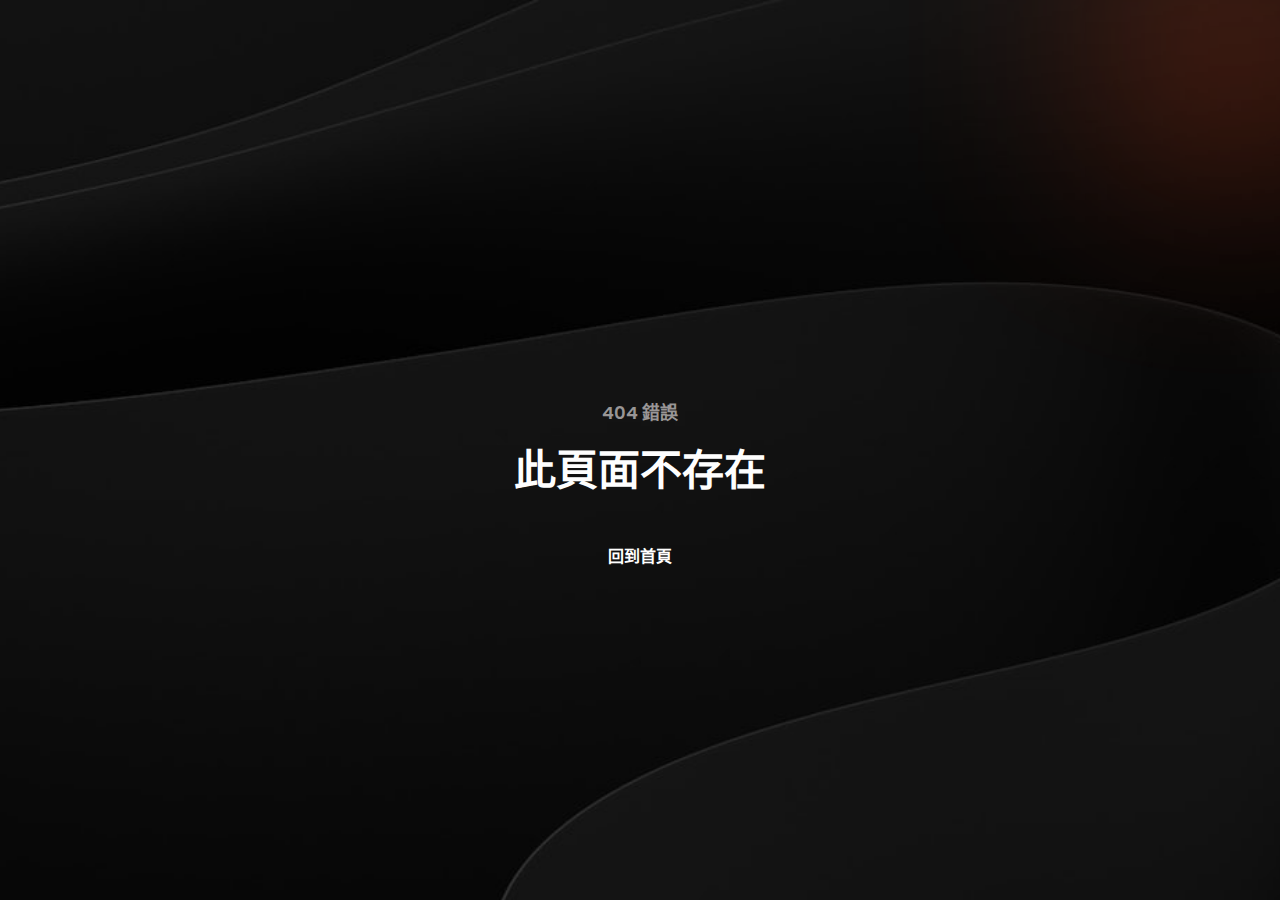
<file: index.html>
<!doctype html><html lang="zh-TW"><head><meta charset="utf-8"/><link rel="icon" href="/favicon.ico"/><meta name="viewport" content="width=device-width,initial-scale=1"/><meta name="theme-color" content="#ffffff"/><meta name="description" content="中崙資研-一群熱愛資訊的人"/><link rel="apple-touch-icon" href="/favicon.png"/><link rel="manifest" href="/manifest.json"/><title>中崙高中資訊研究社團網站</title><script defer="defer" src="/static/js/main.40d4fa5a.js"></script><link href="/static/css/main.4f048b1c.css" rel="stylesheet"></head><body><noscript>You need to enable JavaScript to run this app.</noscript><div id="root"></div></body></html>
</file>
<file: static/css/main.4f048b1c.css>
@charset "UTF-8";@import url(https://fonts.googleapis.com/css2?family=Open+Sans:wght@400;600;700&family=Poppins:wght@400;600;700&display=swap);.cs-cta.cs-style1{border-radius:15px;padding:90px 30px}.cs-cta.cs-style1 .cs-cta_in{position:relative;z-index:2}.cs-cta.cs-style1 .cs-cta_title{font-size:50px;font-weight:600}@media screen and (max-width:1300px){.cs-cta.cs-style1 .cs-cta_title{font-size:42px}}@media screen and (max-width:991px){.cs-cta.cs-style1{border-radius:15px;padding:70px 30px}.cs-cta.cs-style1 .cs-cta_title{font-size:36px}.cs-cta.cs-style1 .cs-cta_title br{display:none}}@media screen and (max-width:767px){.cs-cta.cs-style1 br{display:none}}@media screen and (max-width:575px){.cs-cta.cs-style1{padding:70px 20px}.cs-cta.cs-style1 .cs-cta_title{font-size:28px}}@media screen and (min-width:992px){.cs-height_0{height:0}.cs-height_5{height:5px}.cs-height_10{height:10px}.cs-height_15{height:15px}.cs-height_20{height:20px}.cs-height_25{height:25px}.cs-height_30{height:30px}.cs-height_35{height:35px}.cs-height_40{height:40px}.cs-height_45{height:45px}.cs-height_50{height:50px}.cs-height_55{height:55px}.cs-height_60{height:60px}.cs-height_65{height:65px}.cs-height_70{height:70px}.cs-height_75{height:75px}.cs-height_80{height:80px}.cs-height_85{height:85px}.cs-height_90{height:90px}.cs-height_95{height:95px}.cs-height_100{height:100px}.cs-height_105{height:105px}.cs-height_110{height:110px}.cs-height_115{height:115px}.cs-height_120{height:120px}.cs-height_125{height:125px}.cs-height_130{height:130px}.cs-height_135{height:135px}.cs-height_140{height:140px}.cs-height_145{height:145px}.cs-height_150{height:150px}.cs-height_155{height:155px}.cs-height_160{height:160px}.cs-height_165{height:165px}.cs-height_170{height:170px}.cs-height_175{height:175px}.cs-height_180{height:180px}.cs-height_185{height:185px}.cs-height_190{height:190px}.cs-height_195{height:195px}.cs-height_200{height:200px}.cs-height_205{height:205px}.cs-height_210{height:210px}}@media screen and (max-width:991px){.cs-height_lg_0{height:0}.cs-height_lg_5{height:5px}.cs-height_lg_10{height:10px}.cs-height_lg_15{height:15px}.cs-height_lg_20{height:20px}.cs-height_lg_25{height:25px}.cs-height_lg_30{height:30px}.cs-height_lg_35{height:35px}.cs-height_lg_40{height:40px}.cs-height_lg_45{height:45px}.cs-height_lg_50{height:50px}.cs-height_lg_55{height:55px}.cs-height_lg_60{height:60px}.cs-height_lg_65{height:65px}.cs-height_lg_70{height:70px}.cs-height_lg_75{height:75px}.cs-height_lg_80{height:80px}.cs-height_lg_85{height:85px}.cs-height_lg_90{height:90px}.cs-height_lg_95{height:95px}.cs-height_lg_100{height:100px}.cs-height_lg_105{height:105px}.cs-height_lg_110{height:110px}.cs-height_lg_115{height:115px}.cs-height_lg_120{height:120px}.cs-height_lg_125{height:125px}.cs-height_lg_130{height:130px}.cs-height_lg_135{height:135px}.cs-height_lg_140{height:140px}.cs-height_lg_145{height:145px}.cs-height_lg_150{height:150px}.cs-height_lg_155{height:155px}.cs-height_lg_160{height:160px}.cs-height_lg_165{height:165px}.cs-height_lg_170{height:170px}.cs-height_lg_175{height:175px}.cs-height_lg_180{height:180px}.cs-height_lg_185{height:185px}.cs-height_lg_190{height:190px}.cs-height_lg_195{height:195px}.cs-height_lg_200{height:200px}.cs-height_lg_205{height:205px}.cs-height_lg_210{height:210px}}.cs-team.cs-style1{overflow:hidden;position:relative}.cs-team.cs-style1 .cs-member_thumb{border-radius:15px;overflow:inherit;overflow:hidden;position:relative}.cs-team.cs-style1 .cs-member_thumb img{border-radius:inherit;position:relative;transition:all .8s ease;width:100%;z-index:1}.cs-team.cs-style1 .cs-member_overlay{background:linear-gradient(1turn,#000,rgba(77,77,77,0));border-radius:inherit;height:100%;left:0;position:absolute;top:0;width:100%}.cs-team.cs-style1 .cs-member_social svg{height:20px;width:20px}.cs-team.cs-style1 .cs-member_name{font-size:22px;margin-bottom:6px}.cs-team.cs-style1 .cs-member_info{bottom:0;left:0;padding:30px 25px;position:absolute;width:100%;z-index:3}.cs-team.cs-style1 .cs-member_social{display:flex;flex-direction:column;left:13px;position:absolute;top:50px;z-index:2}.cs-team.cs-style1 .cs-member_social a{display:flex;margin:12px;opacity:0;-webkit-transform:scale(0) rotate(45deg);transform:scale(0) rotate(45deg);transition:all .4s ease}.cs-team.cs-style1:hover .cs-member_social a{opacity:1;-webkit-transform:scale(1) rotate(0deg);transform:scale(1) rotate(0deg)}.cs-team.cs-style1:hover .cs-member_thumb img{-webkit-transform:scale(1.06) translateY(8px);transform:scale(1.06) translateY(8px)}@media screen and (max-width:1380px){.cs-team.cs-style1 .cs-member_name{font-size:20px}}.cs-card.cs-style1{border-radius:15px;display:block;position:relative}.cs-card.cs-style1:hover{-webkit-filter:drop-shadow(0 0 30px rgba(255,74,23,.5));filter:drop-shadow(0 0 30px rgba(255,74,23,.5))}.cs-card.cs-style1 img{border-radius:inherit;width:100%}.cs-card.cs-style1 .cs-card_overlay{background:#000;border-radius:inherit;height:100%;left:0;opacity:.5;position:absolute;top:0;width:100%}.cs-card.cs-style1 .cs-card_info{left:0;padding:45px 25px 0;position:absolute;top:0}.cs-card.cs-style1 .cs-card_info span{border-radius:50%;display:block;height:12px;margin-bottom:10px;width:12px}.cs-card.cs-style1 .cs-card_title{font-size:22px;line-height:1.5em;margin:0}@media screen and (max-width:1400px){.cs-card.cs-style1 .cs-card_title{font-size:20px}.cs-card.cs-style1 .cs-card_info{padding:40px 18px 0}}@media screen and (max-width:1199px){.cs-card.cs-style1 .cs-card_title{font-size:24px}.cs-card.cs-style1 .cs-card_info{display:flex;flex-direction:column;height:100%;justify-content:center;padding:40px 30px;width:100%}}.cs-hero_social_wrap{display:flex;position:absolute;right:45px;top:50%;-webkit-transform:rotate(180deg) translateY(85%);transform:rotate(180deg) translateY(85%);-webkit-writing-mode:vertical-lr;writing-mode:vertical-lr;z-index:10}.cs-hero_social_wrap.cs-left_side{left:45px;right:auto}.cs-hero_social_title{padding-bottom:35px;position:relative;white-space:nowrap}.cs-hero_social_title:after{background-color:#999696;border-radius:3px;bottom:-5px;content:"";display:inline-block;height:15px;left:11px;margin-bottom:15px;margin-top:15px;position:absolute;width:2px}.cs-hero_social_links{display:flex;list-style:none;margin:0;padding:0}.cs-hero_social_links li{padding-bottom:32px;position:relative;white-space:nowrap}.cs-hero_social_links li:last-child{padding-bottom:0}.cs-hero_social_links li:not(:last-child):after{background-color:#999696;border-radius:3px;bottom:16px;content:"";display:inline-block;height:2px;position:absolute;right:5px;width:15px}.cs-hero_6_wrap,.cs-hero_7_wrap{min-height:100vh;position:relative}.cs-hero_6_wrap .cs-hero_social_wrap,.cs-hero_7_wrap .cs-hero_social_wrap{-webkit-transform:rotate(180deg) translateY(50%);transform:rotate(180deg) translateY(50%);z-index:10}.cs-hero.cs-style1{height:calc(100vh + 180px);min-height:1000px;padding:250px 0 170px;position:relative}.cs-hero.cs-style1 .cs-hero_title{font-size:120px;font-weight:700;line-height:1.25em;margin-bottom:60px}.cs-hero.cs-style1 .cs-hero_title span{color:#ff4a17}.cs-hero.cs-style1 .cs-hero_subtitle{color:#fefefe;font-size:18px;line-height:1.9em}.cs-hero.cs-style1 .cs-hero_info{align-items:center;display:flex}.cs-hero.cs-style1 .cs-hero_info>div{flex:none;width:50%}.cs-hero.cs-style1 .cs-hero_text{position:relative;z-index:3}.cs-hero.cs-style1 .cs-slider.cs-style1{height:100%;left:0;position:absolute;top:0;width:100%}.cs-hero.cs-style1 .cs-slider.cs-style1 *{height:100%;width:100%}.cs-hero.cs-style1.cs-type2{align-items:center;display:flex;height:860px;justify-content:center;margin-top:110px;min-height:650px;padding:30px 115px 50px}.cs-hero.cs-style1.cs-type2 .cs-hero_bg{border-radius:15px;height:100%;left:115px;overflow:hidden;position:absolute;right:115px;top:0}.cs-hero.cs-style1.cs-type2 .cs-hero_title{margin-bottom:40px}.cs-hero.cs-style1.cs-type2 .cs-hero_title:first-letter{color:#ff4a17}.cs-hero.cs-style1.cs-type2 .cs-hero_social_wrap{-webkit-transform:rotate(180deg) translateY(50%);transform:rotate(180deg) translateY(50%)}.cs-down_btn{border:2px solid #fff;border-radius:10px;bottom:25%;height:35px;left:50%;margin-left:-10px;position:absolute;width:20px}.cs-down_btn,.cs-down_btn:hover{color:transparent}.cs-down_btn:before{-webkit-animation:UpAndDown 3s infinite;animation:UpAndDown 3s infinite;background-color:#fff;border-radius:50%;content:"";height:5px;left:50%;position:absolute;top:50%;-webkit-transform:translate(-50%,-50%);transform:translate(-50%,-50%);width:5px}.cs-hero.cs-style2{align-items:center;display:flex;height:1150px;padding-top:80px;position:relative}.cs-hero.cs-style2 .cs-hero_tab_item h2{display:inline-block;font-size:120px;margin-bottom:0;position:relative;z-index:2}.cs-hero.cs-style2 .cs-hero_tab_item h2 a{color:inherit}.cs-hero.cs-style2 .cs-hero_tab_item h2:before{background-color:#ff4a17;content:"";height:5px;left:0;position:absolute;top:50%;transition:all .4s ease;width:0}.cs-hero.cs-style2 .cs-hero_tab_item .cs-hero_tab_img{-webkit-animation:inactiveImageAnimation 1s ease forwards;animation:inactiveImageAnimation 1s ease forwards;-webkit-clip-path:inset(0 100% 0 0);clip-path:inset(0 100% 0 0);height:100%;pointer-events:none;position:absolute;right:0;top:0;width:50%}.cs-hero.cs-style2 .cs-hero_tab_item:not(:last-child){margin-bottom:45px}.cs-hero.cs-style2 .cs-hero_tab_item.active h2:before{width:100%}.cs-hero.cs-style2 .cs-hero_tab_item.active .cs-hero_tab_img{-webkit-animation:activeImageAnimation 1s ease forwards;animation:activeImageAnimation 1s ease forwards}.cs-hero.cs-style2 .cs-hero_social_wrap{-webkit-transform:rotate(180deg) translateY(50%);transform:rotate(180deg) translateY(50%)}.cs-hero.cs-style3{background-color:#000;overflow:hidden;padding:240px 0 150px;position:relative}.cs-hero.cs-style3 .cs-hero_title{font-size:100px;font-weight:700;line-height:1.6em;margin-bottom:60px}.cs-hero.cs-style3 .cs-hero_subtitle{color:#fefefe;font-size:18px;line-height:1.9em;margin-bottom:95px;margin-left:auto;max-width:650px}.cs-hero.cs-style3 .cs-hero_text{position:relative;z-index:5}.cs-hero.cs-style3.cs-shape_wrap_1 .cs-shape_1:nth-child(2){top:16%}.cs-hero.cs-style3.cs-shape_wrap_1 .cs-shape_1:nth-child(3){left:47%;top:82%}.cs-hero.cs-style3 .cs-circle_1{border:3px solid hsla(0,1%,59%,.2);border-radius:50%;height:745px;left:-12%;position:absolute;top:-30%;width:745px}.cs-hero.cs-style3 .cs-circle_2{-webkit-animation:light-mode 9s cubic-bezier(.4,0,.2,1) 0s infinite normal none running;animation:light-mode 9s cubic-bezier(.4,0,.2,1) 0s infinite normal none running;background:radial-gradient(50% 50% at 50% 50%,rgba(255,74,23,.8) 0,rgba(255,74,23,0) 100%);border-radius:50%;height:626px;left:50%;position:absolute;top:10%;-webkit-transform:translateX(-50%);transform:translateX(-50%);width:626px}.cs-hero.cs-style4,.cs-hero.cs-style5{align-items:center;display:flex;height:100vh;padding:80px 115px}.cs-hero.cs-style4 .cs-hero_text{-webkit-clip-path:inset(0 100% 0 0);clip-path:inset(0 100% 0 0);position:relative;transition:all .7s ease;z-index:10}.cs-hero.cs-style4 .cs-hero_title{font-size:100px;font-weight:700;line-height:1.4em;margin:0;position:relative;text-decoration:underline;text-decoration-color:#ff4a17;-webkit-text-decoration-skip-ink:none;text-decoration-skip-ink:none;text-decoration-thickness:.07em;text-underline-offset:-.11em;text-underline-position:under}.cs-hero.cs-style4 .cs-hero_link{height:100%;left:0;position:absolute;top:0;width:100%;z-index:12}.cs-hero.cs-style5 .cs-hero_title{font-size:100px;font-weight:700;margin:0 0 60px;position:relative}.cs-hero.cs-style5 .cs-hero_text{opacity:0;padding-left:180px;padding-top:25px;position:relative;top:100px;transition:all .8s ease;z-index:2}.swiper-slide-active .cs-hero.cs-style4 .cs-hero_text{-webkit-clip-path:inset(0 0 0 0);clip-path:inset(0 0 0 0);transition-delay:.7s}.swiper-slide-active .cs-hero.cs-style5 .cs-hero_text{opacity:1;top:0;transition-delay:.45s}.cs-swiper_button_next,.cs-swiper_button_prev{align-items:center;bottom:48px;color:#fff;cursor:pointer;display:inline-flex;font-weight:600;position:absolute;transition:all .3s ease;z-index:11}.cs-swiper_button_next:hover,.cs-swiper_button_prev:hover{color:#ff4a17}.cs-swiper_button_prev{left:115px}.cs-swiper_button_prev svg{margin-right:13px}.cs-swiper_button_next{right:115px}.cs-swiper_button_next svg{margin-left:13px}@-webkit-keyframes UpAndDown{0%,to{top:30%}50%{opacity:.5;top:70%;-webkit-transform:translate(-50%,-50%) scale(.8);transform:translate(-50%,-50%) scale(.8)}}@keyframes UpAndDown{0%,to{top:30%}50%{opacity:.5;top:70%;-webkit-transform:translate(-50%,-50%) scale(.8);transform:translate(-50%,-50%) scale(.8)}}@-webkit-keyframes inactiveImageAnimation{0%{-webkit-clip-path:inset(0 0 0 0);clip-path:inset(0 0 0 0)}to{-webkit-clip-path:inset(0 0 0 100%);clip-path:inset(0 0 0 100%)}}@keyframes inactiveImageAnimation{0%{-webkit-clip-path:inset(0 0 0 0);clip-path:inset(0 0 0 0)}to{-webkit-clip-path:inset(0 0 0 100%);clip-path:inset(0 0 0 100%)}}@-webkit-keyframes activeImageAnimation{0%{-webkit-clip-path:inset(0 100% 0 0);clip-path:inset(0 100% 0 0)}to{-webkit-clip-path:inset(0 0 0 0);clip-path:inset(0 0 0 0)}}@keyframes activeImageAnimation{0%{-webkit-clip-path:inset(0 100% 0 0);clip-path:inset(0 100% 0 0)}to{-webkit-clip-path:inset(0 0 0 0);clip-path:inset(0 0 0 0)}}@media screen and (max-width:1920px){.cs-hero.cs-style2{height:1080px}}@media screen and (max-width:1540px){.cs-hero.cs-style1{min-height:960px;padding-top:220px}.cs-hero.cs-style2{height:864px}.cs-hero.cs-style2 .cs-hero_tab_item h2{font-size:100px}.cs-hero.cs-style2 .cs-hero_tab_item:not(:last-child){margin-bottom:15px}.cs-hero.cs-style3 .cs-hero_title{font-size:90px;line-height:1.4em}.cs-hero.cs-style1.cs-type2{height:680px}.cs-hero.cs-style1.cs-type2 .cs-hero_title{font-size:100px}}@media screen and (max-width:1400px){.cs-hero.cs-style2{height:900px}.cs-hero.cs-style1{min-height:880px;padding-top:200px}.cs-hero.cs-style1 .cs-hero_title{font-size:100px}.cs-hero.cs-style3 .cs-hero_title{font-size:80px;line-height:1.3em;margin-bottom:40px}.cs-hero.cs-style2{height:768px}.cs-hero.cs-style2 .cs-hero_tab_item h2{font-size:80px}.cs-hero.cs-style2 .cs-hero_tab_item:not(:last-child){margin-bottom:15px}.cs-hero.cs-style1.cs-type2 .cs-hero_title{font-size:80px}.cs-hero.cs-style1.cs-type2{height:600px;min-height:500px}.cs-hero.cs-style1.cs-type2 .cs-hero_title{font-size:70px}.cs-hero.cs-style4 .cs-hero_title,.cs-hero.cs-style5 .cs-hero_title{font-size:80px}}@media screen and (max-width:1280px){.cs-hero.cs-style2{height:800px}}@media screen and (max-width:1199px){.cs-hero.cs-style1{min-height:850px}.cs-hero.cs-style1 .cs-hero_title{font-size:80px}.cs-hero.cs-style1 .cs-hero_subtitle{font-size:16px}.cs-hero.cs-style3 .cs-hero_title{font-size:60px}.cs-hero.cs-style3 .cs-hero_subtitle{margin-left:auto;margin-right:auto}.cs-hero.cs-style1 .cs-hero_social_wrap,.cs-hero.cs-style2 .cs-hero_social_wrap,.cs-hero.cs-style3 .cs-hero_social_wrap,.cs-hero_6_wrap .cs-hero_social_wrap,.cs-hero_7_wrap .cs-hero_social_wrap{display:none}.cs-hero.cs-style2{height:850px}.cs-hero.cs-style2 .cs-hero_tab_item h2{font-size:80px}.cs-hero.cs-style2 .cs-hero_tab_item:not(:last-child){margin-bottom:15px}.cs-hero.cs-style3 .cs-hero_title{font-size:50px;margin-bottom:30px}.cs-hero.cs-style3 .cs-hero_text,.cs-hero.cs-style3 .text-end{text-align:center!important}.cs-hero.cs-style3 .cs-hero_subtitle{font-size:16px;margin-bottom:40px}.cs-hero.cs-style1.cs-type2{padding-left:15px;padding-right:15px}.cs-hero.cs-style1.cs-type2 .cs-hero_bg{left:12px;right:12px}.cs-hero.cs-style4{padding:80px 15px}.cs-hero.cs-style4 .cs-hero_title{font-size:60px}.cs-hero.cs-style4 .cs-hero_title span:before{bottom:5px;height:5px}.cs-hero.cs-style5{padding:80px 15px 80px 150px}.cs-hero.cs-style5 .cs-hero_title{font-size:60px;margin:0 0 45px}.cs-hero.cs-style5 .cs-btn.cs-style1.cs-type1{padding:10px 26px}.cs-swiper_button_next,.cs-swiper_button_prev{bottom:25px}.cs-hero.cs-style1.cs-type2{margin-top:80px}.cs-swiper_button_prev{left:15px}.cs-swiper_button_next{right:15px}.cs-hero.cs-style5 .cs-hero_text{padding-left:0;padding-top:0}}@media screen and (max-width:991px){.cs-hero.cs-style1{align-items:center;display:flex;min-height:680px;padding-bottom:260px;padding-top:60px}.cs-hero.cs-style1 .cs-hero_info{align-items:flex-start;flex-direction:column-reverse}.cs-hero.cs-style1 .cs-hero_title{font-size:56px;margin-bottom:20px}.cs-hero.cs-style1 .cs-hero_subtitle{margin-bottom:24px;max-width:500px}.cs-hero.cs-style1 .cs-hero_info>div{width:100%}.cs-hero.cs-style1 .cs-down_btn{bottom:220px}.cs-hero.cs-style1.cs-type1 .cs-hero_subtitle{margin-left:auto;margin-right:auto}.cs-hero.cs-style2{height:700px}.cs-hero.cs-style2 .cs-hero_tab_item h2{font-size:56px}.cs-hero.cs-style2 .cs-hero_tab_item:not(:last-child){margin-bottom:15px}.cs-hero.cs-style3{padding:160px 0 120px}.cs-hero.cs-style1.cs-type2 .cs-hero_title{font-size:50px}.cs-hero.cs-style5{padding:80px 15px 80px 100px}}@media screen and (max-width:575px){.cs-hero.cs-style1 .cs-hero_title{font-size:42px}.cs-hero.cs-style1 .cs-hero_title br{display:none}.cs-hero.cs-style2{height:auto;min-height:100vh;padding:150px 0 90px}.cs-hero.cs-style2 .cs-hero_tab_item h2{font-size:42px}.cs-hero.cs-style2 .cs-hero_tab_item .cs-hero_tab_img{opacity:.8;width:100%}.cs-hero.cs-style3 .cs-hero_title{font-size:38px;margin-bottom:25px}.cs-hero.cs-style3 .cs-hero_subtitle{margin-bottom:35px}.cs-hero.cs-style1.cs-type2 .cs-hero_title{font-size:40px}.cs-hero.cs-style1.cs-type2{height:500px;padding-bottom:40px}.cs-hero.cs-style4{padding:80px 15px}.cs-hero.cs-style4 .cs-hero_title{font-size:38px}.cs-hero.cs-style4 .cs-hero_title span:before{bottom:4px;height:3px}.cs-hero.cs-style5{padding:80px 15px}.cs-hero.cs-style5 .cs-hero_title{font-size:40px;margin:0 0 35px}.cs-hero.cs-style5 .cs-btn.cs-style1.cs-type1{padding:9px 26px}.cs-swiper_button_prev{left:15px}.cs-swiper_button_next{right:15px}}@media only screen and (min-width:1400px) and (max-width:1490px){.cs-hero.cs-style1:not(.cs-type2) .cs-hero_social_wrap.cs-left_side,.cs-hero.cs-style2 .cs-hero_social_wrap.cs-left_side,.cs-hero.cs-style3 .cs-hero_social_wrap.cs-left_side{left:20px}}@media only screen and (min-width:1200px) and (max-width:1300px){.cs-hero.cs-style1:not(.cs-type2) .cs-hero_social_wrap.cs-left_side,.cs-hero.cs-style2 .cs-hero_social_wrap.cs-left_side,.cs-hero.cs-style3 .cs-hero_social_wrap.cs-left_side{left:20px}}@media only screen and (min-width:768px) and (max-width:1150px){.cs-hero.cs-style1{height:auto;min-height:0;min-height:auto;padding-bottom:350px;padding-top:200px}.cs-hero.cs-style1 .cs-down_btn{bottom:220px}}.cs-partner_logo_wrap{margin:0 -15px}.cs-partner_logo{padding:15px}@media screen and (max-width:575px){.cs-partner_logo_wrap{margin:0 -10px}}.cs-moving_text_wrap{-webkit-text-stroke:2px #ff4a17;color:transparent;font-family:helvetica;font-size:120px;line-height:1.2em;overflow:hidden}.cs-moving_text_in{display:flex;flex-wrap:nowrap;min-width:100%;white-space:nowrap}.cs-moving_text{align-items:center;-webkit-animation:slide-left 20s linear infinite;animation:slide-left 20s linear infinite;display:flex;flex-shrink:0;padding:5px 6px}.cs-moving_text>*{margin:0 20px}.cs-moving_text_wrap.cs-type1{color:#ff4a17}.cs-moving_text_wrap.cs-type1 .cs-moving_text{-webkit-animation:slide-left 40s linear infinite;animation:slide-left 40s linear infinite;padding:5px 0}.cs-moving_text_wrap.cs-type1 .cs-moving_text a:hover{-webkit-text-stroke:2px #ff4a17;color:transparent}.cs-moving_text_wrap.cs-type1:hover .cs-moving_text{-webkit-animation-play-state:paused;animation-play-state:paused}.cs-reverse_animation{animation-direction:reverse!important}@-webkit-keyframes slide-left{0%{-webkit-transform:translateX(0);transform:translateX(0)}to{-webkit-transform:translateX(-100%);transform:translateX(-100%)}}@keyframes slide-left{0%{-webkit-transform:translateX(0);transform:translateX(0)}to{-webkit-transform:translateX(-100%);transform:translateX(-100%)}}@media screen and (max-width:1380px){.cs-moving_text_wrap{font-size:100px}}@media screen and (max-width:1199px){.cs-moving_text_wrap{font-size:80px}}@media screen and (max-width:575px){.cs-moving_text_wrap{font-size:56px}}.cs-portfolio_1_heading{align-items:flex-end;display:flex;flex-wrap:wrap;justify-content:space-between}.cs-portfolio_1_heading .cs-filter_menu{margin-bottom:15px;margin-top:5px}.cs-portfolio.cs-style1{border-radius:15px;display:block;height:500px;overflow:hidden;position:relative}.cs-portfolio.cs-style1 .cs-portfolio_hover{background-color:hsla(0,0%,9%,.4);height:100%;left:0;opacity:0;position:absolute;top:0;transition:all .4s ease;width:100%;z-index:2}.cs-portfolio.cs-style1 .cs-plus{height:60px;left:50%;opacity:0;position:absolute;top:50%;-webkit-transform:translate(-50%,-50%) scale(.4);transform:translate(-50%,-50%) scale(.4);transition:all .4s ease;width:60px;z-index:1}.cs-portfolio.cs-style1 .cs-plus:after,.cs-portfolio.cs-style1 .cs-plus:before{background-color:#fff;content:"";height:4px;left:50%;position:absolute;top:50%;-webkit-transform:translate(-50%,-50%);transform:translate(-50%,-50%);width:100%}.cs-portfolio.cs-style1 .cs-plus:before{-webkit-transform:translate(-50%,-50%) rotate(90deg);transform:translate(-50%,-50%) rotate(90deg)}.cs-portfolio.cs-style1:hover .cs-portfolio_hover{opacity:1}.cs-portfolio.cs-style1:hover .cs-plus{opacity:1;-webkit-transform:translate(-50%,-50%) scale(1);transform:translate(-50%,-50%) scale(1)}.cs-portfolio.cs-style1 .cs-portfolio_bg{border-radius:inherit;height:100%;width:100%}.cs-portfolio.cs-style1 .cs-portfolio_info{border-radius:50%;bottom:-60px;height:300px;left:-40px;padding:105px 20px 80px 65px;position:absolute;width:300px;z-index:2}.cs-portfolio.cs-style1 .cs-portfolio_info_bg{border-radius:inherit;height:100%;left:0;position:absolute;top:0;width:100%}.cs-portfolio.cs-style1 .cs-portfolio_title{font-size:22px;margin-bottom:5px;position:relative;z-index:2}.cs-portfolio.cs-style1 .cs-portfolio_subtitle{color:hsla(0,0%,100%,.7);display:inline-block;padding-right:30px;position:relative;z-index:2}.cs-portfolio.cs-style1 .cs-portfolio_subtitle:after{background-color:currentColor;border-radius:3px;content:"";height:1px;margin-top:2px;position:absolute;right:0;top:50%;width:20px}.cs-portfolio.cs-style1.cs-type1{height:465px}.cs-portfolio.cs-style1.cs-type1 .cs-portfolio_info_bg{left:-50px;opacity:0;top:50px;transition:all .4s ease}.cs-portfolio.cs-style1.cs-type1:hover .cs-portfolio_info_bg{left:0;opacity:1;top:0}.cs-portfolio.cs-style1 .cs-lightbox_item>div>img{cursor:zoom-in;height:100%;left:0;object-fit:cover;opacity:0;position:absolute;top:0;width:100%;z-index:5}.cs-portfolio.cs-style1.cs-type1 img:not(.__react_modal_image__medium_img),.cs-portfolio.cs-style1.cs-type2 img:not(.__react_modal_image__medium_img){width:100%}.cs-portfolio.cs-style1.cs-type1 .cs-portfolio_subtitle,.cs-portfolio.cs-style1.cs-type1 .cs-portfolio_title,.cs-portfolio.cs-style1.cs-type2 .cs-portfolio_subtitle,.cs-portfolio.cs-style1.cs-type2 .cs-portfolio_title{opacity:0;top:15px;transition:all .4s ease}.cs-portfolio.cs-style1.cs-type1:hover .cs-portfolio_title,.cs-portfolio.cs-style1.cs-type2:hover .cs-portfolio_title{opacity:1;top:0;transition-delay:.2s}.cs-portfolio.cs-style1.cs-type1:hover .cs-portfolio_subtitle,.cs-portfolio.cs-style1.cs-type2:hover .cs-portfolio_subtitle{opacity:1;top:0;transition-delay:.3s}.cs-portfolio.cs-style1.cs-type2{border-radius:5px}.cs-portfolio.cs-style1.cs-type2 .cs-portfolio_hover{background:linear-gradient(180deg,rgba(255,74,23,.7),rgba(0,0,0,.8))}.cs-portfolio.cs-style1.cs-type2 .cs-portfolio_info_bg{display:none}.cs-portfolio.cs-style1.cs-type2 .cs-portfolio_info{align-items:flex-start;border-radius:0;bottom:0;display:flex;flex-direction:column;height:100%;justify-content:flex-end;left:0;padding:30px 20px 30px 25px;position:absolute;width:100%}.cs-portfolio.cs-style1.cs-size1{height:299px}.cs-portfolio.cs-style1.cs-size2{height:622px}.cs-portfolio.cs-style1.cs-size3{height:600px}.__react_modal_image__modal_container{cursor:zoom-out}.__react_modal_image__modal_container .__react_modal_image__medium_img{cursor:auto}.cs-portfolio.cs-style2{margin:auto;max-width:1920px;position:relative}.cs-portfolio.cs-style2 .cs-gradient_shape{background:radial-gradient(50% 50% at 50% 50%,rgba(41,0,208,.2) 0,hsla(0,0%,9%,.2) 100%);border-radius:50%;-webkit-filter:blur(50px);filter:blur(50px);height:600px;position:absolute;right:0;top:50%;-webkit-transform:translateY(-50%);transform:translateY(-50%);width:600px}.cs-portfolio.cs-style2 .cs-portfolio_img.active .cs-shine_hover_1:before{-webkit-animation:shine 1.3s;animation:shine 1.3s}.cs-portfolio.cs-style2 .cs-section_heading.cs-style1{position:relative;z-index:2}.cs-portfolio.cs-style2 .cs-portfolio_img_title{-webkit-text-stroke:2px #ff4a17;color:transparent;font-size:50px;left:calc(25vw - 325px);letter-spacing:.05em;margin:0 0 0 -30px;position:absolute;top:50%;-webkit-transform:rotate(180deg) translateY(50%);transform:rotate(180deg) translateY(50%);white-space:nowrap;-webkit-writing-mode:vertical-lr;writing-mode:vertical-lr;z-index:2}.cs-portfolio.cs-style2.cs-type1 .cs-portfolio_img_title{left:auto;margin:0 -30px 0 0;right:calc(25vw - 325px)}.cs-portfolio.cs-style2.cs-type1 .cs-gradient_shape{left:0;right:auto}.cs-page_navigation>*{display:flex}@media screen and (max-width:1540px){.cs-portfolio.cs-style1{height:450px}.cs-portfolio.cs-style1.cs-size3{height:500px}}@media screen and (max-width:1400px){.cs-portfolio.cs-style2 .cs-portfolio_img_title{font-size:40px;left:calc(25vw - 280px);margin:0 0 0 -27px}.cs-portfolio.cs-style2.cs-type1 .cs-portfolio_img_title{left:auto;margin:0 -27px 0 0;right:calc(25vw - 280px)}}@media screen and (max-width:1380px){.cs-portfolio.cs-style1 .cs-portfolio_title{font-size:20px}}@media screen and (max-width:1199px){.cs-portfolio.cs-style2 .cs-portfolio_img_title{left:calc(25vw - 235px)}.cs-portfolio.cs-style2.cs-type1 .cs-portfolio_img_title{left:auto;right:calc(25vw - 235px)}.cs-portfolio_1_heading{align-items:flex-start;flex-direction:column}.cs-portfolio_1_heading .cs-filter_menu{margin-top:20px}}@media screen and (max-width:1080px){.cs-portfolio.cs-style2 .cs-portfolio_img{padding-left:60px}.cs-portfolio.cs-style2 .cs-portfolio_img_title{margin-left:0}.cs-portfolio.cs-style2.cs-type1 .cs-portfolio_img{padding-right:60px}.cs-portfolio.cs-style2.cs-type1 .cs-portfolio_img_title{margin-right:0}}@media screen and (max-width:991px){.cs-portfolio.cs-style1{height:380px}.cs-portfolio.cs-style2 .cs-portfolio_img,.cs-portfolio.cs-style2.cs-type1 .cs-portfolio_img{padding-left:70px;padding-right:0;position:relative}.cs-portfolio.cs-style2 .cs-portfolio_img_title,.cs-portfolio.cs-style2.cs-type1 .cs-portfolio_img_title{left:30px;margin:0 0 0 -27px;right:auto}.cs-portfolio.cs-style2 .cs-section_heading.cs-style1,.cs-portfolio.cs-style2.cs-type1 .cs-section_heading.cs-style1{padding-left:70px}}@media screen and (max-width:575px){.cs-portfolio.cs-style1{height:380px}.cs-portfolio.cs-style2 .cs-portfolio_img_title,.cs-portfolio.cs-style2.cs-type1 .cs-portfolio_img_title{font-size:32px;margin:0 0 0 -20px}}.cs-testimonial.cs-style1{padding-left:70px;padding-top:70px;position:relative}.cs-testimonial.cs-style1 .cs-testimonial_quote{color:#fefefe;font-size:42px;left:1px;position:absolute;top:0}.cs-testimonial.cs-style1 .cs-testimonial_text{color:#fefefe;font-size:22px;font-weight:600;line-height:1.5em}.cs-testimonial.cs-style1 .cs-rating{margin-top:24px}.cs-testimonial.cs-style1 .cs-testimonial_avatar_name{font-size:22px;margin-bottom:0;margin-top:70px}.cs-testimonial.cs-style1 .cs-testimonial_avatar_designation{margin-top:10px}.cs-testimonial.cs-style1 .cs-testimonial_avatar_designation:before{background-color:#d9d9d9;border-radius:3px;content:"";display:inline-block;height:2px;margin-right:10px;position:relative;top:-4px;width:20px}@media screen and (max-width:1380px){.cs-testimonial.cs-style1 .cs-testimonial_avatar_name,.cs-testimonial.cs-style1 .cs-testimonial_text{font-size:20px}}@media screen and (max-width:991px){.cs-testimonial.cs-style1{padding-left:20px;padding-top:60px}.cs-testimonial.cs-style1 .cs-testimonial_avatar_name{margin-top:30px}}.cs-time_line.cs-style1 h3{font-size:30px;margin-bottom:15px}.cs-time_line.cs-style1 h2{font-size:22px;margin-bottom:10px}.cs-time_line.cs-style1 p{margin-bottom:7px}.cs-time_line.cs-style1 p:last-child{margin-bottom:0}.cs-time_line.cs-style1+.cs-time_line.cs-style1{margin-top:40px}@media screen and (max-width:1380px){.cs-time_line.cs-style1 h3{font-size:26px}.cs-time_line.cs-style1 h2{font-size:20px}}.cs-iconbox.cs-style1{margin:auto;max-width:350px}.cs-iconbox.cs-style1 .cs-iconbox_icon{margin-bottom:25px}.cs-iconbox.cs-style1 .cs-iconbox_title{font-size:30px;margin-bottom:20px}.cs-iconbox.cs-style1 .cs-iconbox_subtitle{line-height:1.75em}@media (max-width:991px){.cs-iconbox.cs-style1{max-width:100%}.cs-iconbox.cs-style1 .cs-iconbox_title{font-size:26px;margin-bottom:10px}}.cs-iconbox.cs-style2{margin:auto;max-width:350px}.cs-iconbox.cs-style2 .cs-iconbox_icon{margin-bottom:25px}.cs-iconbox.cs-style2 .cs-iconbox_title{font-size:30px;margin-bottom:20px}.cs-iconbox.cs-style2 .cs-iconbox_subtitle{line-height:1.75em}@media (max-width:991px){.cs-iconbox.cs-style2{max-width:100%}.cs-iconbox.cs-style2 .cs-iconbox_title{font-size:26px;margin-bottom:20px}}.cs-cursor_lg,.cs-cursor_sm{border-radius:50%;mix-blend-mode:difference;position:fixed;-webkit-transform:translate(-50%,-50%);transform:translate(-50%,-50%);z-index:9999}.cs-cursor_lg{border:1px solid #ff4a17;height:40px;left:0;pointer-events:none;top:0;transition:.15s;width:40px}.cs-cursor_sm{background-color:#ff4a17;height:8px;left:15px;pointer-events:none;top:15px;transition:.2s;width:8px}@media screen and (max-width:575px){.cs-cursor_lg,.cs-cursor_sm{display:none}}.cs-fooer_main{padding:95px 0 35px}.cs-footer_item{margin-bottom:40px}.cs-footer_item .cs-newsletter.cs-style1{margin-top:6px}.cs-widget_title{font-size:18px;margin-bottom:35px}.cs-menu_widget.cs-style1{list-style:none;margin:0;padding:0}.cs-menu_widget.cs-style1 li{display:flex}.cs-menu_widget.cs-style1 li span{flex:none;font-size:24px;width:35px}.cs-menu_widget.cs-style1 li:not(:last-child){margin-bottom:20px}.cs-menu_widget.cs-style2{display:flex;flex-wrap:wrap}.cs-menu_widget.cs-style2 li:not(:last-child):after{content:"|";margin:0 10px;position:relative;top:-1px}.cs-text_widget p{margin:0}.cs-text_widget img+p{margin-top:30px}.cs-social_btns.cs-style1{display:flex;flex-wrap:wrap;margin:-7px}.cs-social_btns.cs-style1 a{border:2px solid #fff;border-radius:50%;color:#fff;height:36px;margin:7px;width:36px}.cs-social_btns.cs-style1 a:hover{border-color:#ff4a17;-webkit-transform:scale(1.08);transform:scale(1.08)}.cs-social_btns.cs-style1 a:hover svg{fill:#ff4a17}.cs-newsletter.cs-style1 .cs-newsletter_form{position:relative}.cs-newsletter.cs-style1 .cs-newsletter_input{background-color:#000;border:none;border-radius:10px;color:#fff;height:50px;outline:none;padding:5px 90px 5px 15px;width:100%}.cs-newsletter.cs-style1 .cs-newsletter_btn{background-color:#ff4a17;border:none;border-radius:10px;color:#fff;font-weight:600;overflow:hidden;padding:7px 25px;position:absolute;right:5px;top:5px}.cs-newsletter.cs-style1 .cs-newsletter_btn:before{background:hsla(0,0%,9%,.4);border-radius:inherit;bottom:0;content:"";left:0;position:absolute;right:0;top:0;-webkit-transform:scaleX(0);transform:scaleX(0);-webkit-transform-origin:0 50%;transform-origin:0 50%;transition-duration:.6s;transition-property:-webkit-transform;transition-property:transform;transition-property:transform,-webkit-transform;transition-timing-function:ease-out}.cs-newsletter.cs-style1 .cs-newsletter_btn span{position:relative;z-index:1}.cs-newsletter.cs-style1 .cs-newsletter_btn:hover:before{-webkit-transform:scaleX(1);transform:scaleX(1);transition-timing-function:cubic-bezier(.52,1.64,.37,.66)}.cs-newsletter.cs-style1 .cs-newsletter_text{margin-top:25px}.cs-bottom_footer{border-top:1px solid #4d4d4d;display:flex;flex-wrap:wrap;justify-content:space-between;padding:20px 0}.cs-bottom_footer>*{padding:4px 0}.cs-text_widget+.cs-social_btns.cs-style1{margin-top:25px}@media screen and (max-width:1199px){.cs-newsletter.cs-style1 .cs-newsletter_btn{padding:7px 15px}.cs-newsletter.cs-style1 .cs-newsletter_input{padding:5px 80px 5px 15px}}@media screen and (max-width:991px){.cs-widget_title{margin-bottom:20px}.cs-text_widget img+p{margin-top:20px}.cs-menu_widget.cs-style1 li:not(:last-child){margin-bottom:10px}.cs-newsletter.cs-style1 .cs-newsletter_text,.cs-text_widget+.cs-social_btns.cs-style1{margin-top:15px}.cs-fooer_main{padding:60px 0 15px}}@media screen and (max-width:767px){.cs-bottom_footer{align-items:center;flex-direction:column;justify-content:center;text-align:center}}.cs-site_header{position:relative;z-index:101}.cs-site_header .cs-btn.cs-style6{font-size:16px}.cs-site-branding{display:inline-block;max-width:180px}.cs-site_header{left:0;position:absolute;top:10px;transition:all .4s ease;width:100%}.cs-site_header.cs-style1 .cs-main_header_in,.cs-site_header.cs-style1 .cs-top_header_in{align-items:center;display:flex;flex-wrap:wrap;height:90px;justify-content:space-between;position:relative}.cs-site_header.cs-style1 .cs-main_header_right{align-items:center;display:flex;height:100%}.cs-site_header.cs-style1.cs-sticky-active{background-color:#fff;box-shadow:0 10px 10px -10px rgba(33,43,53,.1)}.cs-site_header.cs-style1 .cs-icon_btn{align-items:center;border:2px solid;border-radius:50%;color:#fff;cursor:pointer;display:flex;height:45px;justify-content:center;transition:all .3s ease;width:45px}.cs-site_header.cs-style1 .cs-icon_btn .cs-icon_btn_in{cursor:pointer;height:16px;line-height:0;overflow:hidden;position:relative;text-align:left;width:18px}.cs-site_header.cs-style1 .cs-icon_btn .cs-icon_btn_in span{background-color:currentColor;border-radius:0;border-radius:3px;color:inherit;display:inline-block;height:2px;position:absolute;transition:0s ease-in-out;vertical-align:top;width:100%}.cs-site_header.cs-style1 .cs-icon_btn .cs-icon_btn_in span:first-child{-webkit-transform:translateY(-7px);transform:translateY(-7px);width:calc(100% - 4px)}.cs-site_header.cs-style1 .cs-icon_btn .cs-icon_btn_in span:nth-child(2){-webkit-transform:translate(0);transform:translate(0);width:calc(100% - 4px)}.cs-site_header.cs-style1 .cs-icon_btn .cs-icon_btn_in span:nth-child(3){-webkit-transform:translateY(7px);transform:translateY(7px)}.cs-site_header.cs-style1 .cs-icon_btn .cs-icon_btn_in span:nth-child(4){-webkit-transform:translateY(14px);transform:translateY(14px)}.cs-site_header.cs-style1 .cs-icon_btn:hover .cs-icon_btn_in span{transition:.3s ease-in-out}.cs-site_header.cs-style1 .cs-icon_btn:hover .cs-icon_btn_in span:first-child{-webkit-transform:translate(0);transform:translate(0)}.cs-site_header.cs-style1 .cs-icon_btn:hover .cs-icon_btn_in span:nth-child(2){-webkit-transform:translateY(7px);transform:translateY(7px);width:100%}.cs-site_header.cs-style1 .cs-icon_btn:hover .cs-icon_btn_in span:nth-child(3){-webkit-transform:translateY(14px);transform:translateY(14px)}.cs-site_header.cs-style1 .cs-icon_btn:hover .cs-icon_btn_in span:nth-child(4){-webkit-transform:translateY(21px);transform:translateY(21px)}.cs-site_header.cs-style1 .cs-action_box{align-items:center;display:flex}.cs-site_header.cs-style1 .cs-action_box .cs-action_value{margin-left:15px}.cs-site_header.cs-style1 .cs-action_box>:not(:last-child){margin-right:35px}.cs-site_header.cs-style1 .cs-btn{padding:13px 15px}.cs-site_header_full_width .container{max-width:100%;padding:0 115px}.cs-site_header_style1{border-bottom:1px solid #1a188d}.cs-site_header_style1 .cs-main_header_right{align-items:center;display:flex}.cs-site_header_style1 .cs-nav+.cs-header_toolbox.cs-center{margin-left:35px}.cs-site_header_style1 .cs-nav .cs-nav_list>li.current-menu-item>a:before{background-color:#fff;bottom:-4px}.cs-side_header{height:100vh;opacity:0;position:fixed;right:0;top:0;transition:all .4s ease;visibility:hidden;width:100%;z-index:1000}.cs-side_header .cs-side_header_overlay{background-color:hsla(0,0%,9%,.5);cursor:zoom-out;height:inherit;left:inherit;opacity:0;position:inherit;top:inherit;transition:all .4s ease;width:inherit}.cs-side_header .cs-side_header_in{background-color:#181818;flex:none;height:100vh;margin-left:auto;overflow:auto;padding:90px 50px 50px;position:relative;right:-500px;transition:all .4s ease;width:500px;z-index:2}.cs-side_header .cs-side_header_heading{font-size:22px;line-height:1.4em;margin:0}.cs-side_header .cs-side_header_title{font-size:16px;margin-bottom:20px;text-transform:uppercase}.cs-side_header .cs-side_header_box{padding:35px 0}.cs-side_header .cs-close{opacity:0}.cs-side_header.active{opacity:1;visibility:visible}.cs-side_header.active .cs-close,.cs-side_header.active .cs-side_header_overlay{opacity:1}.cs-side_header.active .cs-side_header_in{right:0}.cs-side_header .cs-side_header_shape{bottom:0;height:257px;overflow:hidden;pointer-events:none;position:absolute;right:0;width:257px;z-index:-1}.cs-side_header .cs-side_header_shape:before{background-color:#000;border-radius:50%;bottom:-80px;content:"";height:100%;overflow:hidden;position:absolute;right:-90px;width:100%}.cs-close{background-color:initial;border:2px solid;border-radius:50%;color:#fff;cursor:pointer;height:25px;position:fixed;right:30px;top:30px;width:25px;z-index:2;z-index:100}.cs-close:after,.cs-close:before{background-color:currentColor;content:"";height:2px;left:50%;margin-left:-25%;margin-top:-1px;position:absolute;top:50%;-webkit-transform:rotate(-45deg);transform:rotate(-45deg);width:50%}.cs-close:before{-webkit-transform:rotate(45deg);transform:rotate(45deg)}.cs-close:hover{color:#ff4a17;-webkit-transform:scale(1.05);transform:scale(1.05)}@media screen and (max-width:1199px){.cs-main_header .container{max-width:100%}.cs-site_header.cs-style1 .cs-nav{display:flex}}.cs-nav ul{list-style:none;margin:0;padding:0}.cs-sticky_header{position:fixed!important;transition:all .4s ease;width:100%;z-index:999}.cs-sticky_header_active{background-color:#000;top:0}.cs-site_branding{display:inline-block}.cs-site_branding img{max-height:45px}@media screen and (min-width:1200px){.cs-main_header{position:relative}.cs-main_header .container-fluid{padding-left:40px;padding-right:40px}.cs-main_header_center,.cs-top_header_center{left:50%;position:absolute;top:50%;-webkit-transform:translate(-50%,-50%);transform:translate(-50%,-50%)}.cs-site_header.cs-style1 .cs-main_header_center{max-width:calc(100% - 300px);width:100%}.cs-site_header.cs-style1 .cs-main_header_center,.cs-site_header.cs-style1 .cs-main_header_left{align-items:center;display:flex;height:100%;justify-content:center}.cs-nav{align-items:center;color:#fff;display:flex;font-size:15px;height:100%;line-height:1.6em}.cs-nav .cs-nav_list{display:flex!important;flex-wrap:wrap;height:inherit}.cs-nav .cs-nav_list>li{height:inherit;margin-right:50px}.cs-nav .cs-nav_list>li:last-child{margin-right:0}.cs-nav .cs-nav_list>li>a{align-items:center;display:inline-flex;height:inherit;padding:10px 0;position:relative}.cs-nav .cs-nav_list>li>ul{left:0;top:calc(100% + 15px)}.cs-nav .cs-nav_list>li:hover>ul{opacity:1;top:100%;transition:all .4s ease;visibility:visible}.cs-nav .cs-nav_list>li.menu-item-has-children>a{position:relative}.cs-nav .cs-nav_list>li.menu-item-has-children>a:after{border:2px solid;border-left:0;border-radius:0 0 2px 0;border-top:0;content:"";display:inline-block;height:8px;margin-left:6px;position:relative;top:-2px;-webkit-transform:rotate(45deg);transform:rotate(45deg);width:8px}.cs-nav .cs-nav_list li:not(.cs-mega-menu){position:relative}.cs-nav .cs-nav_list ul{background-color:#181818;border-radius:0 0 5px 5px;border-top:2px solid #ff4a17;box-shadow:0 1px 2px 0 rgba(2,0,181,.1);display:block!important;opacity:0;padding:10px 0;position:absolute;transition:all .1s ease;visibility:hidden;width:260px;z-index:100}.cs-nav .cs-nav_list ul li:hover ul{top:0}.cs-nav .cs-nav_list ul li:hover>ul{opacity:1;transition:all .4s ease;visibility:visible}.cs-nav .cs-nav_list ul a{display:block;font-size:90%;line-height:inherit;padding:10px 20px}.cs-nav .cs-nav_list ul ul{left:100%;top:15px}.cs-nav .cs-nav_list .active{color:#ff4a17}.cs-munu_dropdown_toggle,.cs-munu_toggle{display:none}.cs-nav .cs-nav_list .cs-mega-wrapper{display:flex!important;left:50%;padding:0;position:absolute;-webkit-transform:translateX(-50%);transform:translateX(-50%);width:1170px!important}.cs-nav .cs-nav_list .cs-mega-wrapper>li{flex:1 1;padding:10px 0}.cs-nav .cs-nav_list .cs-mega-wrapper>li:not(:last-child){border-right:1px solid #4d4d4d}.cs-nav .cs-nav_list .cs-mega-wrapper>li>a{color:#fefefe;font-weight:600}.cs-nav .cs-nav_list .cs-mega-wrapper>li>a:hover{background-color:initial}.cs-nav .cs-nav_list .cs-mega-wrapper>li ul{background-color:initial;border:none;box-shadow:none;padding:0;position:static;width:100%}.cs-nav .cs-nav_list .cs-mega-menu:hover .cs-mega-wrapper li ul{opacity:1;visibility:visible}.cs-nav .cs-nav_list>li ul:not(.cs-mega-wrapper) .menu-item-has-children>a{position:relative}}@media screen and (max-width:1360px){.cs-site-branding{max-width:190px}}@media screen and (max-width:1199px){.cs-munu_dropdown_toggle{height:30px;position:absolute;right:15px;top:5px;width:30px}.cs-munu_dropdown_toggle:after,.cs-munu_dropdown_toggle:before{background-color:hsla(0,0%,100%,.7);content:"";display:block;height:2px;left:50%;position:absolute;top:50%;-webkit-transform:translate(-50%,-50%);transform:translate(-50%,-50%);transition:all .3s ease;width:10px}.cs-munu_dropdown_toggle:before{-webkit-transform:translate(-50%,-50%) rotate(90deg);transform:translate(-50%,-50%) rotate(90deg)}.cs-munu_dropdown_toggle.active:before{-webkit-transform:translate(-50%,-50%) rotate(0deg);transform:translate(-50%,-50%) rotate(0deg)}.cs-nav .cs-nav_list{background-color:#181818;border-bottom:1px solid #4d4d4d52;border-top:1px solid #4d4d4d52;display:none;left:-12px;line-height:1.6em;max-height:calc(100vh - 80px);overflow:auto;padding:10px 0;position:absolute;top:100%;width:100vw}.cs-nav .cs-nav_list ul{display:none;padding-left:15px}.cs-nav .cs-nav_list .cs-munu_dropdown_toggle.active+ul{display:block}.cs-nav .cs-nav_list a{display:block;padding:8px 20px}.cs-nav .menu-item-has-children{position:relative}.cs-munu_toggle{cursor:pointer;display:inline-block;height:27px;position:absolute;right:30px;top:27px;width:30px}.cs-munu_toggle span,.cs-munu_toggle span:after,.cs-munu_toggle span:before{background-color:currentColor;display:block;height:2px;width:100%}.cs-munu_toggle span{margin:0 auto;position:relative;top:12px;transition-delay:.2s;transition-duration:0s}.cs-munu_toggle span:before{margin-top:-9px}.cs-munu_toggle span:after,.cs-munu_toggle span:before{content:"";position:absolute;transition-delay:.2s,0s;transition-duration:.2s;transition-property:margin,-webkit-transform;transition-property:margin,transform;transition-property:margin,transform,-webkit-transform}.cs-munu_toggle span:after{margin-top:9px}.cs-site_header.cs-style1 .cs-munu_toggle{margin-top:-13px;right:0;top:50%}.cs-toggle_active span{background-color:transparent;transition-delay:.2s}.cs-toggle_active span:before{margin-top:0;-webkit-transform:rotate(45deg);transform:rotate(45deg);transition-delay:0s,.2s}.cs-toggle_active span:after{margin-top:0;-webkit-transform:rotate(-45deg);transform:rotate(-45deg);transition-delay:0s,.2s}.cs-header_toolbox{margin-right:50px}.cs-nav .cs-nav_list a{position:relative}.cs-site_header.cs-style1 .cs-main_header_in{height:80px}.cs-hamburger span{height:3px}.cs-site_header .current-menu-item>a:before{display:none}.cs-site_header.cs-style1.cs-type4 .cs-main_header_in{background-color:initial;border-radius:0;box-shadow:none;margin-top:0;padding:0}.cs-site_header.cs-style1 .cs-main_header_center .cs-site_branding{left:0;position:absolute;top:50%;-webkit-transform:translateY(-50%);transform:translateY(-50%)}.cs-site_header.cs-style1{top:0}.cs-toolbox{margin-right:45px}.cs-site_header.cs-style1 .cs-icon_btn{height:38px;width:38px}.cs-side_header,.cs-toolbox{display:none}.cs-site_header_full_width .container{max-width:100%;padding:0 15px}}@media screen and (max-width:991px){.cs-site_header .container{max-width:100%}.cs-site_header.cs-style1 .cs-action_box>:not(:last-child){margin-right:25px}.cs-site_header.cs-style1 .cs-btn{padding:8px}}@media screen and (max-width:575px){.cs-site-branding{max-width:150px}.cs-hamburger_wrap .cs-hamburger{margin-right:0}.cs-site_branding img{max-height:32px}.cs-site_header.cs-style1 .cs-btn span{display:none}.cs-site_header.cs-style1 .cs-btn svg{height:20px;margin-right:0;width:20px}}/*!
 * Bootstrap  v5.2.2 (https://getbootstrap.com/)
 * Copyright 2011-2022 The Bootstrap Authors
 * Copyright 2011-2022 Twitter, Inc.
 * Licensed under MIT (https://github.com/twbs/bootstrap/blob/main/LICENSE)
 */:root{--bs-blue:#0d6efd;--bs-indigo:#6610f2;--bs-purple:#6f42c1;--bs-pink:#d63384;--bs-red:#dc3545;--bs-orange:#fd7e14;--bs-yellow:#ffc107;--bs-green:#198754;--bs-teal:#20c997;--bs-cyan:#0dcaf0;--bs-black:#000;--bs-white:#fff;--bs-gray:#6c757d;--bs-gray-dark:#343a40;--bs-gray-100:#f8f9fa;--bs-gray-200:#e9ecef;--bs-gray-300:#dee2e6;--bs-gray-400:#ced4da;--bs-gray-500:#adb5bd;--bs-gray-600:#6c757d;--bs-gray-700:#495057;--bs-gray-800:#343a40;--bs-gray-900:#212529;--bs-primary:#0d6efd;--bs-secondary:#6c757d;--bs-success:#198754;--bs-info:#0dcaf0;--bs-warning:#ffc107;--bs-danger:#dc3545;--bs-light:#f8f9fa;--bs-dark:#212529;--bs-primary-rgb:13,110,253;--bs-secondary-rgb:108,117,125;--bs-success-rgb:25,135,84;--bs-info-rgb:13,202,240;--bs-warning-rgb:255,193,7;--bs-danger-rgb:220,53,69;--bs-light-rgb:248,249,250;--bs-dark-rgb:33,37,41;--bs-white-rgb:255,255,255;--bs-black-rgb:0,0,0;--bs-body-color-rgb:33,37,41;--bs-body-bg-rgb:255,255,255;--bs-font-sans-serif:system-ui,-apple-system,"Segoe UI",Roboto,"Helvetica Neue","Noto Sans","Liberation Sans",Arial,sans-serif,"Apple Color Emoji","Segoe UI Emoji","Segoe UI Symbol","Noto Color Emoji";--bs-font-monospace:SFMono-Regular,Menlo,Monaco,Consolas,"Liberation Mono","Courier New",monospace;--bs-gradient:linear-gradient(180deg,hsla(0,0%,100%,.15),hsla(0,0%,100%,0));--bs-body-font-family:var(--bs-font-sans-serif);--bs-body-font-size:1rem;--bs-body-font-weight:400;--bs-body-line-height:1.5;--bs-body-color:#212529;--bs-body-bg:#fff;--bs-border-width:1px;--bs-border-style:solid;--bs-border-color:#dee2e6;--bs-border-color-translucent:rgba(0,0,0,.175);--bs-border-radius:0.375rem;--bs-border-radius-sm:0.25rem;--bs-border-radius-lg:0.5rem;--bs-border-radius-xl:1rem;--bs-border-radius-2xl:2rem;--bs-border-radius-pill:50rem;--bs-link-color:#0d6efd;--bs-link-hover-color:#0a58ca;--bs-code-color:#d63384;--bs-highlight-bg:#fff3cd}*,:after,:before{box-sizing:border-box}@media (prefers-reduced-motion:no-preference){:root{scroll-behavior:smooth}}body{-webkit-text-size-adjust:100%;-webkit-tap-highlight-color:transparent;background-color:#fff;background-color:var(--bs-body-bg);color:#212529;color:var(--bs-body-color);font-family:system-ui,-apple-system,Segoe UI,Roboto,Helvetica Neue,Noto Sans,Liberation Sans,Arial,sans-serif,Apple Color Emoji,Segoe UI Emoji,Segoe UI Symbol,Noto Color Emoji;font-family:var(--bs-body-font-family);font-size:1rem;font-size:var(--bs-body-font-size);font-weight:400;font-weight:var(--bs-body-font-weight);line-height:1.5;line-height:var(--bs-body-line-height);margin:0;text-align:var(--bs-body-text-align)}hr{border:0;border-top:1px solid;color:inherit;margin:1rem 0;opacity:.25}.h1,.h2,.h3,.h4,.h5,.h6,h1,h2,h3,h4,h5,h6{font-weight:500;line-height:1.2;margin-bottom:.5rem;margin-top:0}.h1,h1{font-size:calc(1.375rem + 1.5vw)}@media (min-width:1200px){.h1,h1{font-size:2.5rem}}.h2,h2{font-size:calc(1.325rem + .9vw)}@media (min-width:1200px){.h2,h2{font-size:2rem}}.h3,h3{font-size:calc(1.3rem + .6vw)}@media (min-width:1200px){.h3,h3{font-size:1.75rem}}.h4,h4{font-size:calc(1.275rem + .3vw)}@media (min-width:1200px){.h4,h4{font-size:1.5rem}}.h5,h5{font-size:1.25rem}.h6,h6{font-size:1rem}p{margin-bottom:1rem;margin-top:0}abbr[title]{cursor:help;-webkit-text-decoration:underline dotted;text-decoration:underline dotted;-webkit-text-decoration-skip-ink:none;text-decoration-skip-ink:none}address{font-style:normal;line-height:inherit;margin-bottom:1rem}ol,ul{padding-left:2rem}dl,ol,ul{margin-bottom:1rem;margin-top:0}ol ol,ol ul,ul ol,ul ul{margin-bottom:0}dt{font-weight:700}dd{margin-bottom:.5rem;margin-left:0}blockquote{margin:0 0 1rem}b,strong{font-weight:bolder}.small,small{font-size:.875em}.mark,mark{background-color:#fff3cd;background-color:var(--bs-highlight-bg);padding:.1875em}sub,sup{font-size:.75em;line-height:0;position:relative;vertical-align:initial}sub{bottom:-.25em}sup{top:-.5em}a{color:#0d6efd;color:var(--bs-link-color);text-decoration:underline}a:hover{color:#0a58ca;color:var(--bs-link-hover-color)}a:not([href]):not([class]),a:not([href]):not([class]):hover{color:inherit;text-decoration:none}code,kbd,pre,samp{font-family:SFMono-Regular,Menlo,Monaco,Consolas,Liberation Mono,Courier New,monospace;font-family:var(--bs-font-monospace);font-size:1em}pre{display:block;font-size:.875em;margin-bottom:1rem;margin-top:0;overflow:auto}pre code{color:inherit;font-size:inherit;word-break:normal}code{word-wrap:break-word;color:#d63384;color:var(--bs-code-color);font-size:.875em}a>code{color:inherit}kbd{background-color:#212529;background-color:var(--bs-body-color);border-radius:.25rem;color:#fff;color:var(--bs-body-bg);font-size:.875em;padding:.1875rem .375rem}kbd kbd{font-size:1em;padding:0}figure{margin:0 0 1rem}img,svg{vertical-align:middle}table{border-collapse:collapse;caption-side:bottom}caption{color:#6c757d;padding-bottom:.5rem;padding-top:.5rem;text-align:left}th{text-align:inherit;text-align:-webkit-match-parent}tbody,td,tfoot,th,thead,tr{border:0 solid;border-color:inherit}label{display:inline-block}button{border-radius:0}button:focus:not(:focus-visible){outline:0}button,input,optgroup,select,textarea{font-family:inherit;font-size:inherit;line-height:inherit;margin:0}button,select{text-transform:none}[role=button]{cursor:pointer}select{word-wrap:normal}select:disabled{opacity:1}[list]:not([type=date]):not([type=datetime-local]):not([type=month]):not([type=week]):not([type=time])::-webkit-calendar-picker-indicator{display:none!important}[type=button],[type=reset],[type=submit],button{-webkit-appearance:button}[type=button]:not(:disabled),[type=reset]:not(:disabled),[type=submit]:not(:disabled),button:not(:disabled){cursor:pointer}::-moz-focus-inner{border-style:none;padding:0}textarea{resize:vertical}fieldset{border:0;margin:0;min-width:0;padding:0}legend{float:left;font-size:calc(1.275rem + .3vw);line-height:inherit;margin-bottom:.5rem;padding:0;width:100%}@media (min-width:1200px){legend{font-size:1.5rem}}legend+*{clear:left}::-webkit-datetime-edit-day-field,::-webkit-datetime-edit-fields-wrapper,::-webkit-datetime-edit-hour-field,::-webkit-datetime-edit-minute,::-webkit-datetime-edit-month-field,::-webkit-datetime-edit-text,::-webkit-datetime-edit-year-field{padding:0}::-webkit-inner-spin-button{height:auto}[type=search]{-webkit-appearance:textfield;outline-offset:-2px}::-webkit-search-decoration{-webkit-appearance:none}::-webkit-color-swatch-wrapper{padding:0}::-webkit-file-upload-button{-webkit-appearance:button;font:inherit}::file-selector-button{-webkit-appearance:button;font:inherit}output{display:inline-block}iframe{border:0}summary{cursor:pointer;display:list-item}progress{vertical-align:initial}[hidden]{display:none!important}.lead{font-size:1.25rem;font-weight:300}.display-1{font-size:calc(1.625rem + 4.5vw);font-weight:300;line-height:1.2}@media (min-width:1200px){.display-1{font-size:5rem}}.display-2{font-size:calc(1.575rem + 3.9vw);font-weight:300;line-height:1.2}@media (min-width:1200px){.display-2{font-size:4.5rem}}.display-3{font-size:calc(1.525rem + 3.3vw);font-weight:300;line-height:1.2}@media (min-width:1200px){.display-3{font-size:4rem}}.display-4{font-size:calc(1.475rem + 2.7vw);font-weight:300;line-height:1.2}@media (min-width:1200px){.display-4{font-size:3.5rem}}.display-5{font-size:calc(1.425rem + 2.1vw);font-weight:300;line-height:1.2}@media (min-width:1200px){.display-5{font-size:3rem}}.display-6{font-size:calc(1.375rem + 1.5vw);font-weight:300;line-height:1.2}@media (min-width:1200px){.display-6{font-size:2.5rem}}.list-inline,.list-unstyled{list-style:none;padding-left:0}.list-inline-item{display:inline-block}.list-inline-item:not(:last-child){margin-right:.5rem}.initialism{font-size:.875em;text-transform:uppercase}.blockquote{font-size:1.25rem;margin-bottom:1rem}.blockquote>:last-child{margin-bottom:0}.blockquote-footer{color:#6c757d;font-size:.875em;margin-bottom:1rem;margin-top:-1rem}.blockquote-footer:before{content:"— "}.img-fluid,.img-thumbnail{height:auto;max-width:100%}.img-thumbnail{background-color:#fff;border:1px solid #dee2e6;border:1px solid var(--bs-border-color);border-radius:.375rem;padding:.25rem}.figure{display:inline-block}.figure-img{line-height:1;margin-bottom:.5rem}.figure-caption{color:#6c757d;font-size:.875em}.container,.container-fluid,.container-lg,.container-md,.container-sm,.container-xl,.container-xxl{--bs-gutter-x:1.5rem;--bs-gutter-y:0;margin-left:auto;margin-right:auto;padding-left:calc(var(--bs-gutter-x)*.5);padding-right:calc(var(--bs-gutter-x)*.5);width:100%}@media (min-width:576px){.container,.container-sm{max-width:540px}}@media (min-width:768px){.container,.container-md,.container-sm{max-width:720px}}@media (min-width:992px){.container,.container-lg,.container-md,.container-sm{max-width:960px}}@media (min-width:1200px){.container,.container-lg,.container-md,.container-sm,.container-xl{max-width:1140px}}@media (min-width:1400px){.container,.container-lg,.container-md,.container-sm,.container-xl,.container-xxl{max-width:1320px}}.row{--bs-gutter-x:1.5rem;--bs-gutter-y:0;display:flex;flex-wrap:wrap;margin-left:calc(var(--bs-gutter-x)*-.5);margin-right:calc(var(--bs-gutter-x)*-.5);margin-top:calc(var(--bs-gutter-y)*-1)}.row>*{flex-shrink:0;margin-top:var(--bs-gutter-y);max-width:100%;padding-left:calc(var(--bs-gutter-x)*.5);padding-right:calc(var(--bs-gutter-x)*.5);width:100%}.col{flex:1 0}.row-cols-auto>*{flex:0 0 auto;width:auto}.row-cols-1>*{flex:0 0 auto;width:100%}.row-cols-2>*{flex:0 0 auto;width:50%}.row-cols-3>*{flex:0 0 auto;width:33.3333333333%}.row-cols-4>*{flex:0 0 auto;width:25%}.row-cols-5>*{flex:0 0 auto;width:20%}.row-cols-6>*{flex:0 0 auto;width:16.6666666667%}.col-auto{flex:0 0 auto;width:auto}.col-1{flex:0 0 auto;width:8.33333333%}.col-2{flex:0 0 auto;width:16.66666667%}.col-3{flex:0 0 auto;width:25%}.col-4{flex:0 0 auto;width:33.33333333%}.col-5{flex:0 0 auto;width:41.66666667%}.col-6{flex:0 0 auto;width:50%}.col-7{flex:0 0 auto;width:58.33333333%}.col-8{flex:0 0 auto;width:66.66666667%}.col-9{flex:0 0 auto;width:75%}.col-10{flex:0 0 auto;width:83.33333333%}.col-11{flex:0 0 auto;width:91.66666667%}.col-12{flex:0 0 auto;width:100%}.offset-1{margin-left:8.33333333%}.offset-2{margin-left:16.66666667%}.offset-3{margin-left:25%}.offset-4{margin-left:33.33333333%}.offset-5{margin-left:41.66666667%}.offset-6{margin-left:50%}.offset-7{margin-left:58.33333333%}.offset-8{margin-left:66.66666667%}.offset-9{margin-left:75%}.offset-10{margin-left:83.33333333%}.offset-11{margin-left:91.66666667%}.g-0,.gx-0{--bs-gutter-x:0}.g-0,.gy-0{--bs-gutter-y:0}.g-1,.gx-1{--bs-gutter-x:0.25rem}.g-1,.gy-1{--bs-gutter-y:0.25rem}.g-2,.gx-2{--bs-gutter-x:0.5rem}.g-2,.gy-2{--bs-gutter-y:0.5rem}.g-3,.gx-3{--bs-gutter-x:1rem}.g-3,.gy-3{--bs-gutter-y:1rem}.g-4,.gx-4{--bs-gutter-x:1.5rem}.g-4,.gy-4{--bs-gutter-y:1.5rem}.g-5,.gx-5{--bs-gutter-x:3rem}.g-5,.gy-5{--bs-gutter-y:3rem}@media (min-width:576px){.col-sm{flex:1 0}.row-cols-sm-auto>*{flex:0 0 auto;width:auto}.row-cols-sm-1>*{flex:0 0 auto;width:100%}.row-cols-sm-2>*{flex:0 0 auto;width:50%}.row-cols-sm-3>*{flex:0 0 auto;width:33.3333333333%}.row-cols-sm-4>*{flex:0 0 auto;width:25%}.row-cols-sm-5>*{flex:0 0 auto;width:20%}.row-cols-sm-6>*{flex:0 0 auto;width:16.6666666667%}.col-sm-auto{flex:0 0 auto;width:auto}.col-sm-1{flex:0 0 auto;width:8.33333333%}.col-sm-2{flex:0 0 auto;width:16.66666667%}.col-sm-3{flex:0 0 auto;width:25%}.col-sm-4{flex:0 0 auto;width:33.33333333%}.col-sm-5{flex:0 0 auto;width:41.66666667%}.col-sm-6{flex:0 0 auto;width:50%}.col-sm-7{flex:0 0 auto;width:58.33333333%}.col-sm-8{flex:0 0 auto;width:66.66666667%}.col-sm-9{flex:0 0 auto;width:75%}.col-sm-10{flex:0 0 auto;width:83.33333333%}.col-sm-11{flex:0 0 auto;width:91.66666667%}.col-sm-12{flex:0 0 auto;width:100%}.offset-sm-0{margin-left:0}.offset-sm-1{margin-left:8.33333333%}.offset-sm-2{margin-left:16.66666667%}.offset-sm-3{margin-left:25%}.offset-sm-4{margin-left:33.33333333%}.offset-sm-5{margin-left:41.66666667%}.offset-sm-6{margin-left:50%}.offset-sm-7{margin-left:58.33333333%}.offset-sm-8{margin-left:66.66666667%}.offset-sm-9{margin-left:75%}.offset-sm-10{margin-left:83.33333333%}.offset-sm-11{margin-left:91.66666667%}.g-sm-0,.gx-sm-0{--bs-gutter-x:0}.g-sm-0,.gy-sm-0{--bs-gutter-y:0}.g-sm-1,.gx-sm-1{--bs-gutter-x:0.25rem}.g-sm-1,.gy-sm-1{--bs-gutter-y:0.25rem}.g-sm-2,.gx-sm-2{--bs-gutter-x:0.5rem}.g-sm-2,.gy-sm-2{--bs-gutter-y:0.5rem}.g-sm-3,.gx-sm-3{--bs-gutter-x:1rem}.g-sm-3,.gy-sm-3{--bs-gutter-y:1rem}.g-sm-4,.gx-sm-4{--bs-gutter-x:1.5rem}.g-sm-4,.gy-sm-4{--bs-gutter-y:1.5rem}.g-sm-5,.gx-sm-5{--bs-gutter-x:3rem}.g-sm-5,.gy-sm-5{--bs-gutter-y:3rem}}@media (min-width:768px){.col-md{flex:1 0}.row-cols-md-auto>*{flex:0 0 auto;width:auto}.row-cols-md-1>*{flex:0 0 auto;width:100%}.row-cols-md-2>*{flex:0 0 auto;width:50%}.row-cols-md-3>*{flex:0 0 auto;width:33.3333333333%}.row-cols-md-4>*{flex:0 0 auto;width:25%}.row-cols-md-5>*{flex:0 0 auto;width:20%}.row-cols-md-6>*{flex:0 0 auto;width:16.6666666667%}.col-md-auto{flex:0 0 auto;width:auto}.col-md-1{flex:0 0 auto;width:8.33333333%}.col-md-2{flex:0 0 auto;width:16.66666667%}.col-md-3{flex:0 0 auto;width:25%}.col-md-4{flex:0 0 auto;width:33.33333333%}.col-md-5{flex:0 0 auto;width:41.66666667%}.col-md-6{flex:0 0 auto;width:50%}.col-md-7{flex:0 0 auto;width:58.33333333%}.col-md-8{flex:0 0 auto;width:66.66666667%}.col-md-9{flex:0 0 auto;width:75%}.col-md-10{flex:0 0 auto;width:83.33333333%}.col-md-11{flex:0 0 auto;width:91.66666667%}.col-md-12{flex:0 0 auto;width:100%}.offset-md-0{margin-left:0}.offset-md-1{margin-left:8.33333333%}.offset-md-2{margin-left:16.66666667%}.offset-md-3{margin-left:25%}.offset-md-4{margin-left:33.33333333%}.offset-md-5{margin-left:41.66666667%}.offset-md-6{margin-left:50%}.offset-md-7{margin-left:58.33333333%}.offset-md-8{margin-left:66.66666667%}.offset-md-9{margin-left:75%}.offset-md-10{margin-left:83.33333333%}.offset-md-11{margin-left:91.66666667%}.g-md-0,.gx-md-0{--bs-gutter-x:0}.g-md-0,.gy-md-0{--bs-gutter-y:0}.g-md-1,.gx-md-1{--bs-gutter-x:0.25rem}.g-md-1,.gy-md-1{--bs-gutter-y:0.25rem}.g-md-2,.gx-md-2{--bs-gutter-x:0.5rem}.g-md-2,.gy-md-2{--bs-gutter-y:0.5rem}.g-md-3,.gx-md-3{--bs-gutter-x:1rem}.g-md-3,.gy-md-3{--bs-gutter-y:1rem}.g-md-4,.gx-md-4{--bs-gutter-x:1.5rem}.g-md-4,.gy-md-4{--bs-gutter-y:1.5rem}.g-md-5,.gx-md-5{--bs-gutter-x:3rem}.g-md-5,.gy-md-5{--bs-gutter-y:3rem}}@media (min-width:992px){.col-lg{flex:1 0}.row-cols-lg-auto>*{flex:0 0 auto;width:auto}.row-cols-lg-1>*{flex:0 0 auto;width:100%}.row-cols-lg-2>*{flex:0 0 auto;width:50%}.row-cols-lg-3>*{flex:0 0 auto;width:33.3333333333%}.row-cols-lg-4>*{flex:0 0 auto;width:25%}.row-cols-lg-5>*{flex:0 0 auto;width:20%}.row-cols-lg-6>*{flex:0 0 auto;width:16.6666666667%}.col-lg-auto{flex:0 0 auto;width:auto}.col-lg-1{flex:0 0 auto;width:8.33333333%}.col-lg-2{flex:0 0 auto;width:16.66666667%}.col-lg-3{flex:0 0 auto;width:25%}.col-lg-4{flex:0 0 auto;width:33.33333333%}.col-lg-5{flex:0 0 auto;width:41.66666667%}.col-lg-6{flex:0 0 auto;width:50%}.col-lg-7{flex:0 0 auto;width:58.33333333%}.col-lg-8{flex:0 0 auto;width:66.66666667%}.col-lg-9{flex:0 0 auto;width:75%}.col-lg-10{flex:0 0 auto;width:83.33333333%}.col-lg-11{flex:0 0 auto;width:91.66666667%}.col-lg-12{flex:0 0 auto;width:100%}.offset-lg-0{margin-left:0}.offset-lg-1{margin-left:8.33333333%}.offset-lg-2{margin-left:16.66666667%}.offset-lg-3{margin-left:25%}.offset-lg-4{margin-left:33.33333333%}.offset-lg-5{margin-left:41.66666667%}.offset-lg-6{margin-left:50%}.offset-lg-7{margin-left:58.33333333%}.offset-lg-8{margin-left:66.66666667%}.offset-lg-9{margin-left:75%}.offset-lg-10{margin-left:83.33333333%}.offset-lg-11{margin-left:91.66666667%}.g-lg-0,.gx-lg-0{--bs-gutter-x:0}.g-lg-0,.gy-lg-0{--bs-gutter-y:0}.g-lg-1,.gx-lg-1{--bs-gutter-x:0.25rem}.g-lg-1,.gy-lg-1{--bs-gutter-y:0.25rem}.g-lg-2,.gx-lg-2{--bs-gutter-x:0.5rem}.g-lg-2,.gy-lg-2{--bs-gutter-y:0.5rem}.g-lg-3,.gx-lg-3{--bs-gutter-x:1rem}.g-lg-3,.gy-lg-3{--bs-gutter-y:1rem}.g-lg-4,.gx-lg-4{--bs-gutter-x:1.5rem}.g-lg-4,.gy-lg-4{--bs-gutter-y:1.5rem}.g-lg-5,.gx-lg-5{--bs-gutter-x:3rem}.g-lg-5,.gy-lg-5{--bs-gutter-y:3rem}}@media (min-width:1200px){.col-xl{flex:1 0}.row-cols-xl-auto>*{flex:0 0 auto;width:auto}.row-cols-xl-1>*{flex:0 0 auto;width:100%}.row-cols-xl-2>*{flex:0 0 auto;width:50%}.row-cols-xl-3>*{flex:0 0 auto;width:33.3333333333%}.row-cols-xl-4>*{flex:0 0 auto;width:25%}.row-cols-xl-5>*{flex:0 0 auto;width:20%}.row-cols-xl-6>*{flex:0 0 auto;width:16.6666666667%}.col-xl-auto{flex:0 0 auto;width:auto}.col-xl-1{flex:0 0 auto;width:8.33333333%}.col-xl-2{flex:0 0 auto;width:16.66666667%}.col-xl-3{flex:0 0 auto;width:25%}.col-xl-4{flex:0 0 auto;width:33.33333333%}.col-xl-5{flex:0 0 auto;width:41.66666667%}.col-xl-6{flex:0 0 auto;width:50%}.col-xl-7{flex:0 0 auto;width:58.33333333%}.col-xl-8{flex:0 0 auto;width:66.66666667%}.col-xl-9{flex:0 0 auto;width:75%}.col-xl-10{flex:0 0 auto;width:83.33333333%}.col-xl-11{flex:0 0 auto;width:91.66666667%}.col-xl-12{flex:0 0 auto;width:100%}.offset-xl-0{margin-left:0}.offset-xl-1{margin-left:8.33333333%}.offset-xl-2{margin-left:16.66666667%}.offset-xl-3{margin-left:25%}.offset-xl-4{margin-left:33.33333333%}.offset-xl-5{margin-left:41.66666667%}.offset-xl-6{margin-left:50%}.offset-xl-7{margin-left:58.33333333%}.offset-xl-8{margin-left:66.66666667%}.offset-xl-9{margin-left:75%}.offset-xl-10{margin-left:83.33333333%}.offset-xl-11{margin-left:91.66666667%}.g-xl-0,.gx-xl-0{--bs-gutter-x:0}.g-xl-0,.gy-xl-0{--bs-gutter-y:0}.g-xl-1,.gx-xl-1{--bs-gutter-x:0.25rem}.g-xl-1,.gy-xl-1{--bs-gutter-y:0.25rem}.g-xl-2,.gx-xl-2{--bs-gutter-x:0.5rem}.g-xl-2,.gy-xl-2{--bs-gutter-y:0.5rem}.g-xl-3,.gx-xl-3{--bs-gutter-x:1rem}.g-xl-3,.gy-xl-3{--bs-gutter-y:1rem}.g-xl-4,.gx-xl-4{--bs-gutter-x:1.5rem}.g-xl-4,.gy-xl-4{--bs-gutter-y:1.5rem}.g-xl-5,.gx-xl-5{--bs-gutter-x:3rem}.g-xl-5,.gy-xl-5{--bs-gutter-y:3rem}}@media (min-width:1400px){.col-xxl{flex:1 0}.row-cols-xxl-auto>*{flex:0 0 auto;width:auto}.row-cols-xxl-1>*{flex:0 0 auto;width:100%}.row-cols-xxl-2>*{flex:0 0 auto;width:50%}.row-cols-xxl-3>*{flex:0 0 auto;width:33.3333333333%}.row-cols-xxl-4>*{flex:0 0 auto;width:25%}.row-cols-xxl-5>*{flex:0 0 auto;width:20%}.row-cols-xxl-6>*{flex:0 0 auto;width:16.6666666667%}.col-xxl-auto{flex:0 0 auto;width:auto}.col-xxl-1{flex:0 0 auto;width:8.33333333%}.col-xxl-2{flex:0 0 auto;width:16.66666667%}.col-xxl-3{flex:0 0 auto;width:25%}.col-xxl-4{flex:0 0 auto;width:33.33333333%}.col-xxl-5{flex:0 0 auto;width:41.66666667%}.col-xxl-6{flex:0 0 auto;width:50%}.col-xxl-7{flex:0 0 auto;width:58.33333333%}.col-xxl-8{flex:0 0 auto;width:66.66666667%}.col-xxl-9{flex:0 0 auto;width:75%}.col-xxl-10{flex:0 0 auto;width:83.33333333%}.col-xxl-11{flex:0 0 auto;width:91.66666667%}.col-xxl-12{flex:0 0 auto;width:100%}.offset-xxl-0{margin-left:0}.offset-xxl-1{margin-left:8.33333333%}.offset-xxl-2{margin-left:16.66666667%}.offset-xxl-3{margin-left:25%}.offset-xxl-4{margin-left:33.33333333%}.offset-xxl-5{margin-left:41.66666667%}.offset-xxl-6{margin-left:50%}.offset-xxl-7{margin-left:58.33333333%}.offset-xxl-8{margin-left:66.66666667%}.offset-xxl-9{margin-left:75%}.offset-xxl-10{margin-left:83.33333333%}.offset-xxl-11{margin-left:91.66666667%}.g-xxl-0,.gx-xxl-0{--bs-gutter-x:0}.g-xxl-0,.gy-xxl-0{--bs-gutter-y:0}.g-xxl-1,.gx-xxl-1{--bs-gutter-x:0.25rem}.g-xxl-1,.gy-xxl-1{--bs-gutter-y:0.25rem}.g-xxl-2,.gx-xxl-2{--bs-gutter-x:0.5rem}.g-xxl-2,.gy-xxl-2{--bs-gutter-y:0.5rem}.g-xxl-3,.gx-xxl-3{--bs-gutter-x:1rem}.g-xxl-3,.gy-xxl-3{--bs-gutter-y:1rem}.g-xxl-4,.gx-xxl-4{--bs-gutter-x:1.5rem}.g-xxl-4,.gy-xxl-4{--bs-gutter-y:1.5rem}.g-xxl-5,.gx-xxl-5{--bs-gutter-x:3rem}.g-xxl-5,.gy-xxl-5{--bs-gutter-y:3rem}}.table{--bs-table-color:var(--bs-body-color);--bs-table-bg:transparent;--bs-table-border-color:var(--bs-border-color);--bs-table-accent-bg:transparent;--bs-table-striped-color:var(--bs-body-color);--bs-table-striped-bg:rgba(0,0,0,.05);--bs-table-active-color:var(--bs-body-color);--bs-table-active-bg:rgba(0,0,0,.1);--bs-table-hover-color:var(--bs-body-color);--bs-table-hover-bg:rgba(0,0,0,.075);border-color:var(--bs-table-border-color);color:var(--bs-table-color);margin-bottom:1rem;vertical-align:top;width:100%}.table>:not(caption)>*>*{background-color:var(--bs-table-bg);border-bottom-width:1px;box-shadow:inset 0 0 0 9999px var(--bs-table-accent-bg);padding:.5rem}.table>tbody{vertical-align:inherit}.table>thead{vertical-align:bottom}.table-group-divider{border-top:2px solid}.caption-top{caption-side:top}.table-sm>:not(caption)>*>*{padding:.25rem}.table-bordered>:not(caption)>*{border-width:1px 0}.table-bordered>:not(caption)>*>*{border-width:0 1px}.table-borderless>:not(caption)>*>*{border-bottom-width:0}.table-borderless>:not(:first-child){border-top-width:0}.table-striped-columns>:not(caption)>tr>:nth-child(2n),.table-striped>tbody>tr:nth-of-type(odd)>*{--bs-table-accent-bg:var(--bs-table-striped-bg);color:var(--bs-table-striped-color)}.table-active{--bs-table-accent-bg:var(--bs-table-active-bg);color:var(--bs-table-active-color)}.table-hover>tbody>tr:hover>*{--bs-table-accent-bg:var(--bs-table-hover-bg);color:var(--bs-table-hover-color)}.table-primary{--bs-table-color:#000;--bs-table-bg:#cfe2ff;--bs-table-border-color:#bacbe6;--bs-table-striped-bg:#c5d7f2;--bs-table-striped-color:#000;--bs-table-active-bg:#bacbe6;--bs-table-active-color:#000;--bs-table-hover-bg:#bfd1ec;--bs-table-hover-color:#000}.table-primary,.table-secondary{border-color:var(--bs-table-border-color);color:var(--bs-table-color)}.table-secondary{--bs-table-color:#000;--bs-table-bg:#e2e3e5;--bs-table-border-color:#cbccce;--bs-table-striped-bg:#d7d8da;--bs-table-striped-color:#000;--bs-table-active-bg:#cbccce;--bs-table-active-color:#000;--bs-table-hover-bg:#d1d2d4;--bs-table-hover-color:#000}.table-success{--bs-table-color:#000;--bs-table-bg:#d1e7dd;--bs-table-border-color:#bcd0c7;--bs-table-striped-bg:#c7dbd2;--bs-table-striped-color:#000;--bs-table-active-bg:#bcd0c7;--bs-table-active-color:#000;--bs-table-hover-bg:#c1d6cc;--bs-table-hover-color:#000}.table-info,.table-success{border-color:var(--bs-table-border-color);color:var(--bs-table-color)}.table-info{--bs-table-color:#000;--bs-table-bg:#cff4fc;--bs-table-border-color:#badce3;--bs-table-striped-bg:#c5e8ef;--bs-table-striped-color:#000;--bs-table-active-bg:#badce3;--bs-table-active-color:#000;--bs-table-hover-bg:#bfe2e9;--bs-table-hover-color:#000}.table-warning{--bs-table-color:#000;--bs-table-bg:#fff3cd;--bs-table-border-color:#e6dbb9;--bs-table-striped-bg:#f2e7c3;--bs-table-striped-color:#000;--bs-table-active-bg:#e6dbb9;--bs-table-active-color:#000;--bs-table-hover-bg:#ece1be;--bs-table-hover-color:#000}.table-danger,.table-warning{border-color:var(--bs-table-border-color);color:var(--bs-table-color)}.table-danger{--bs-table-color:#000;--bs-table-bg:#f8d7da;--bs-table-border-color:#dfc2c4;--bs-table-striped-bg:#eccccf;--bs-table-striped-color:#000;--bs-table-active-bg:#dfc2c4;--bs-table-active-color:#000;--bs-table-hover-bg:#e5c7ca;--bs-table-hover-color:#000}.table-light{--bs-table-color:#000;--bs-table-bg:#f8f9fa;--bs-table-border-color:#dfe0e1;--bs-table-striped-bg:#ecedee;--bs-table-striped-color:#000;--bs-table-active-bg:#dfe0e1;--bs-table-active-color:#000;--bs-table-hover-bg:#e5e6e7;--bs-table-hover-color:#000}.table-dark,.table-light{border-color:var(--bs-table-border-color);color:var(--bs-table-color)}.table-dark{--bs-table-color:#fff;--bs-table-bg:#212529;--bs-table-border-color:#373b3e;--bs-table-striped-bg:#2c3034;--bs-table-striped-color:#fff;--bs-table-active-bg:#373b3e;--bs-table-active-color:#fff;--bs-table-hover-bg:#323539;--bs-table-hover-color:#fff}.table-responsive{-webkit-overflow-scrolling:touch;overflow-x:auto}@media (max-width:575.98px){.table-responsive-sm{-webkit-overflow-scrolling:touch;overflow-x:auto}}@media (max-width:767.98px){.table-responsive-md{-webkit-overflow-scrolling:touch;overflow-x:auto}}@media (max-width:991.98px){.table-responsive-lg{-webkit-overflow-scrolling:touch;overflow-x:auto}}@media (max-width:1199.98px){.table-responsive-xl{-webkit-overflow-scrolling:touch;overflow-x:auto}}@media (max-width:1399.98px){.table-responsive-xxl{-webkit-overflow-scrolling:touch;overflow-x:auto}}.form-label{margin-bottom:.5rem}.col-form-label{font-size:inherit;line-height:1.5;margin-bottom:0;padding-bottom:calc(.375rem + 1px);padding-top:calc(.375rem + 1px)}.col-form-label-lg{font-size:1.25rem;padding-bottom:calc(.5rem + 1px);padding-top:calc(.5rem + 1px)}.col-form-label-sm{font-size:.875rem;padding-bottom:calc(.25rem + 1px);padding-top:calc(.25rem + 1px)}.form-text{color:#6c757d;font-size:.875em;margin-top:.25rem}.form-control{-webkit-appearance:none;appearance:none;background-clip:padding-box;background-color:#fff;border:1px solid #ced4da;border-radius:.375rem;color:#212529;display:block;font-size:1rem;font-weight:400;line-height:1.5;padding:.375rem .75rem;transition:border-color .15s ease-in-out,box-shadow .15s ease-in-out;width:100%}@media (prefers-reduced-motion:reduce){.form-control{transition:none}}.form-control[type=file]{overflow:hidden}.form-control[type=file]:not(:disabled):not([readonly]){cursor:pointer}.form-control:focus{background-color:#fff;border-color:#86b7fe;box-shadow:0 0 0 .25rem rgba(13,110,253,.25);color:#212529;outline:0}.form-control::-webkit-date-and-time-value{height:1.5em}.form-control::-webkit-input-placeholder{color:#6c757d;opacity:1}.form-control::placeholder{color:#6c757d;opacity:1}.form-control:disabled{background-color:#e9ecef;opacity:1}.form-control::-webkit-file-upload-button{-webkit-margin-end:.75rem;background-color:#e9ecef;border:0 solid;border-color:inherit;border-inline-end-width:1px;border-radius:0;color:#212529;margin:-.375rem -.75rem;margin-inline-end:.75rem;padding:.375rem .75rem;pointer-events:none;-webkit-transition:color .15s ease-in-out,background-color .15s ease-in-out,border-color .15s ease-in-out,box-shadow .15s ease-in-out;transition:color .15s ease-in-out,background-color .15s ease-in-out,border-color .15s ease-in-out,box-shadow .15s ease-in-out}.form-control::file-selector-button{-webkit-margin-end:.75rem;background-color:#e9ecef;border:0 solid;border-color:inherit;border-inline-end-width:1px;border-radius:0;color:#212529;margin:-.375rem -.75rem;margin-inline-end:.75rem;padding:.375rem .75rem;pointer-events:none;transition:color .15s ease-in-out,background-color .15s ease-in-out,border-color .15s ease-in-out,box-shadow .15s ease-in-out}@media (prefers-reduced-motion:reduce){.form-control::-webkit-file-upload-button{-webkit-transition:none;transition:none}.form-control::file-selector-button{transition:none}}.form-control:hover:not(:disabled):not([readonly])::-webkit-file-upload-button{background-color:#dde0e3}.form-control:hover:not(:disabled):not([readonly])::file-selector-button{background-color:#dde0e3}.form-control-plaintext{background-color:initial;border:solid transparent;border-width:1px 0;color:#212529;display:block;line-height:1.5;margin-bottom:0;padding:.375rem 0;width:100%}.form-control-plaintext:focus{outline:0}.form-control-plaintext.form-control-lg,.form-control-plaintext.form-control-sm{padding-left:0;padding-right:0}.form-control-sm{border-radius:.25rem;font-size:.875rem;min-height:calc(1.5em + .5rem + 2px);padding:.25rem .5rem}.form-control-sm::-webkit-file-upload-button{-webkit-margin-end:.5rem;margin:-.25rem -.5rem;margin-inline-end:.5rem;padding:.25rem .5rem}.form-control-sm::file-selector-button{-webkit-margin-end:.5rem;margin:-.25rem -.5rem;margin-inline-end:.5rem;padding:.25rem .5rem}.form-control-lg{border-radius:.5rem;font-size:1.25rem;min-height:calc(1.5em + 1rem + 2px);padding:.5rem 1rem}.form-control-lg::-webkit-file-upload-button{-webkit-margin-end:1rem;margin:-.5rem -1rem;margin-inline-end:1rem;padding:.5rem 1rem}.form-control-lg::file-selector-button{-webkit-margin-end:1rem;margin:-.5rem -1rem;margin-inline-end:1rem;padding:.5rem 1rem}textarea.form-control{min-height:calc(1.5em + .75rem + 2px)}textarea.form-control-sm{min-height:calc(1.5em + .5rem + 2px)}textarea.form-control-lg{min-height:calc(1.5em + 1rem + 2px)}.form-control-color{height:calc(1.5em + .75rem + 2px);padding:.375rem;width:3rem}.form-control-color:not(:disabled):not([readonly]){cursor:pointer}.form-control-color::-moz-color-swatch{border:0!important;border-radius:.375rem}.form-control-color::-webkit-color-swatch{border-radius:.375rem}.form-control-color.form-control-sm{height:calc(1.5em + .5rem + 2px)}.form-control-color.form-control-lg{height:calc(1.5em + 1rem + 2px)}.form-select{-moz-padding-start:calc(.75rem - 3px);-webkit-appearance:none;appearance:none;background-color:#fff;background-image:url("data:image/svg+xml;charset=utf-8,%3Csvg xmlns='http://www.w3.org/2000/svg' viewBox='0 0 16 16'%3E%3Cpath fill='none' stroke='%23343a40' stroke-linecap='round' stroke-linejoin='round' stroke-width='2' d='m2 5 6 6 6-6'/%3E%3C/svg%3E");background-position:right .75rem center;background-repeat:no-repeat;background-size:16px 12px;border:1px solid #ced4da;border-radius:.375rem;color:#212529;display:block;font-size:1rem;font-weight:400;line-height:1.5;padding:.375rem 2.25rem .375rem .75rem;transition:border-color .15s ease-in-out,box-shadow .15s ease-in-out;width:100%}@media (prefers-reduced-motion:reduce){.form-select{transition:none}}.form-select:focus{border-color:#86b7fe;box-shadow:0 0 0 .25rem rgba(13,110,253,.25);outline:0}.form-select[multiple],.form-select[size]:not([size="1"]){background-image:none;padding-right:.75rem}.form-select:disabled{background-color:#e9ecef}.form-select:-moz-focusring{color:transparent;text-shadow:0 0 0 #212529}.form-select-sm{border-radius:.25rem;font-size:.875rem;padding-bottom:.25rem;padding-left:.5rem;padding-top:.25rem}.form-select-lg{border-radius:.5rem;font-size:1.25rem;padding-bottom:.5rem;padding-left:1rem;padding-top:.5rem}.form-check{display:block;margin-bottom:.125rem;min-height:1.5rem;padding-left:1.5em}.form-check .form-check-input{float:left;margin-left:-1.5em}.form-check-reverse{padding-left:0;padding-right:1.5em;text-align:right}.form-check-reverse .form-check-input{float:right;margin-left:0;margin-right:-1.5em}.form-check-input{-webkit-appearance:none;appearance:none;background-color:#fff;background-position:50%;background-repeat:no-repeat;background-size:contain;border:1px solid rgba(0,0,0,.25);height:1em;margin-top:.25em;-webkit-print-color-adjust:exact;print-color-adjust:exact;vertical-align:top;width:1em}.form-check-input[type=checkbox]{border-radius:.25em}.form-check-input[type=radio]{border-radius:50%}.form-check-input:active{-webkit-filter:brightness(90%);filter:brightness(90%)}.form-check-input:focus{border-color:#86b7fe;box-shadow:0 0 0 .25rem rgba(13,110,253,.25);outline:0}.form-check-input:checked{background-color:#0d6efd;border-color:#0d6efd}.form-check-input:checked[type=checkbox]{background-image:url("data:image/svg+xml;charset=utf-8,%3Csvg xmlns='http://www.w3.org/2000/svg' viewBox='0 0 20 20'%3E%3Cpath fill='none' stroke='%23fff' stroke-linecap='round' stroke-linejoin='round' stroke-width='3' d='m6 10 3 3 6-6'/%3E%3C/svg%3E")}.form-check-input:checked[type=radio]{background-image:url("data:image/svg+xml;charset=utf-8,%3Csvg xmlns='http://www.w3.org/2000/svg' viewBox='-4 -4 8 8'%3E%3Ccircle r='2' fill='%23fff'/%3E%3C/svg%3E")}.form-check-input[type=checkbox]:indeterminate{background-color:#0d6efd;background-image:url("data:image/svg+xml;charset=utf-8,%3Csvg xmlns='http://www.w3.org/2000/svg' viewBox='0 0 20 20'%3E%3Cpath fill='none' stroke='%23fff' stroke-linecap='round' stroke-linejoin='round' stroke-width='3' d='M6 10h8'/%3E%3C/svg%3E");border-color:#0d6efd}.form-check-input:disabled{-webkit-filter:none;filter:none;opacity:.5;pointer-events:none}.form-check-input:disabled~.form-check-label,.form-check-input[disabled]~.form-check-label{cursor:default;opacity:.5}.form-switch{padding-left:2.5em}.form-switch .form-check-input{background-image:url("data:image/svg+xml;charset=utf-8,%3Csvg xmlns='http://www.w3.org/2000/svg' viewBox='-4 -4 8 8'%3E%3Ccircle r='3' fill='rgba(0, 0, 0, 0.25)'/%3E%3C/svg%3E");background-position:0;border-radius:2em;margin-left:-2.5em;transition:background-position .15s ease-in-out;width:2em}@media (prefers-reduced-motion:reduce){.form-switch .form-check-input{transition:none}}.form-switch .form-check-input:focus{background-image:url("data:image/svg+xml;charset=utf-8,%3Csvg xmlns='http://www.w3.org/2000/svg' viewBox='-4 -4 8 8'%3E%3Ccircle r='3' fill='%2386b7fe'/%3E%3C/svg%3E")}.form-switch .form-check-input:checked{background-image:url("data:image/svg+xml;charset=utf-8,%3Csvg xmlns='http://www.w3.org/2000/svg' viewBox='-4 -4 8 8'%3E%3Ccircle r='3' fill='%23fff'/%3E%3C/svg%3E");background-position:100%}.form-switch.form-check-reverse{padding-left:0;padding-right:2.5em}.form-switch.form-check-reverse .form-check-input{margin-left:0;margin-right:-2.5em}.form-check-inline{display:inline-block;margin-right:1rem}.btn-check{clip:rect(0,0,0,0);pointer-events:none;position:absolute}.btn-check:disabled+.btn,.btn-check[disabled]+.btn{-webkit-filter:none;filter:none;opacity:.65;pointer-events:none}.form-range{-webkit-appearance:none;appearance:none;background-color:initial;height:1.5rem;padding:0;width:100%}.form-range:focus{outline:0}.form-range:focus::-webkit-slider-thumb{box-shadow:0 0 0 1px #fff,0 0 0 .25rem rgba(13,110,253,.25)}.form-range:focus::-moz-range-thumb{box-shadow:0 0 0 1px #fff,0 0 0 .25rem rgba(13,110,253,.25)}.form-range::-moz-focus-outer{border:0}.form-range::-webkit-slider-thumb{-webkit-appearance:none;appearance:none;background-color:#0d6efd;border:0;border-radius:1rem;height:1rem;margin-top:-.25rem;-webkit-transition:background-color .15s ease-in-out,border-color .15s ease-in-out,box-shadow .15s ease-in-out;transition:background-color .15s ease-in-out,border-color .15s ease-in-out,box-shadow .15s ease-in-out;width:1rem}@media (prefers-reduced-motion:reduce){.form-range::-webkit-slider-thumb{-webkit-transition:none;transition:none}}.form-range::-webkit-slider-thumb:active{background-color:#b6d4fe}.form-range::-webkit-slider-runnable-track{background-color:#dee2e6;border-color:transparent;border-radius:1rem;color:transparent;cursor:pointer;height:.5rem;width:100%}.form-range::-moz-range-thumb{appearance:none;background-color:#0d6efd;border:0;border-radius:1rem;height:1rem;-moz-transition:background-color .15s ease-in-out,border-color .15s ease-in-out,box-shadow .15s ease-in-out;transition:background-color .15s ease-in-out,border-color .15s ease-in-out,box-shadow .15s ease-in-out;width:1rem}@media (prefers-reduced-motion:reduce){.form-range::-moz-range-thumb{-moz-transition:none;transition:none}}.form-range::-moz-range-thumb:active{background-color:#b6d4fe}.form-range::-moz-range-track{background-color:#dee2e6;border-color:transparent;border-radius:1rem;color:transparent;cursor:pointer;height:.5rem;width:100%}.form-range:disabled{pointer-events:none}.form-range:disabled::-webkit-slider-thumb{background-color:#adb5bd}.form-range:disabled::-moz-range-thumb{background-color:#adb5bd}.form-floating{position:relative}.form-floating>.form-control,.form-floating>.form-control-plaintext,.form-floating>.form-select{height:calc(3.5rem + 2px);line-height:1.25}.form-floating>label{border:1px solid transparent;height:100%;left:0;overflow:hidden;padding:1rem .75rem;pointer-events:none;position:absolute;text-align:start;text-overflow:ellipsis;top:0;-webkit-transform-origin:0 0;transform-origin:0 0;transition:opacity .1s ease-in-out,-webkit-transform .1s ease-in-out;transition:opacity .1s ease-in-out,transform .1s ease-in-out;transition:opacity .1s ease-in-out,transform .1s ease-in-out,-webkit-transform .1s ease-in-out;white-space:nowrap;width:100%}@media (prefers-reduced-motion:reduce){.form-floating>label{transition:none}}.form-floating>.form-control,.form-floating>.form-control-plaintext{padding:1rem .75rem}.form-floating>.form-control-plaintext::-webkit-input-placeholder,.form-floating>.form-control::-webkit-input-placeholder{color:transparent}.form-floating>.form-control-plaintext::placeholder,.form-floating>.form-control::placeholder{color:transparent}.form-floating>.form-control-plaintext:focus,.form-floating>.form-control-plaintext:not(:placeholder-shown),.form-floating>.form-control:focus,.form-floating>.form-control:not(:placeholder-shown){padding-bottom:.625rem;padding-top:1.625rem}.form-floating>.form-control-plaintext:-webkit-autofill,.form-floating>.form-control:-webkit-autofill{padding-bottom:.625rem;padding-top:1.625rem}.form-floating>.form-select{padding-bottom:.625rem;padding-top:1.625rem}.form-floating>.form-control-plaintext~label,.form-floating>.form-control:focus~label,.form-floating>.form-control:not(:placeholder-shown)~label,.form-floating>.form-select~label{opacity:.65;-webkit-transform:scale(.85) translateY(-.5rem) translateX(.15rem);transform:scale(.85) translateY(-.5rem) translateX(.15rem)}.form-floating>.form-control:-webkit-autofill~label{opacity:.65;-webkit-transform:scale(.85) translateY(-.5rem) translateX(.15rem);transform:scale(.85) translateY(-.5rem) translateX(.15rem)}.form-floating>.form-control-plaintext~label{border-width:1px 0}.input-group{align-items:stretch;display:flex;flex-wrap:wrap;position:relative;width:100%}.input-group>.form-control,.input-group>.form-floating,.input-group>.form-select{flex:1 1 auto;min-width:0;position:relative;width:1%}.input-group>.form-control:focus,.input-group>.form-floating:focus-within,.input-group>.form-select:focus{z-index:5}.input-group .btn{position:relative;z-index:2}.input-group .btn:focus{z-index:5}.input-group-text{align-items:center;background-color:#e9ecef;border:1px solid #ced4da;border-radius:.375rem;color:#212529;display:flex;font-size:1rem;font-weight:400;line-height:1.5;padding:.375rem .75rem;text-align:center;white-space:nowrap}.input-group-lg>.btn,.input-group-lg>.form-control,.input-group-lg>.form-select,.input-group-lg>.input-group-text{border-radius:.5rem;font-size:1.25rem;padding:.5rem 1rem}.input-group-sm>.btn,.input-group-sm>.form-control,.input-group-sm>.form-select,.input-group-sm>.input-group-text{border-radius:.25rem;font-size:.875rem;padding:.25rem .5rem}.input-group-lg>.form-select,.input-group-sm>.form-select{padding-right:3rem}.input-group.has-validation>.dropdown-toggle:nth-last-child(n+4),.input-group.has-validation>.form-floating:nth-last-child(n+3)>.form-control,.input-group.has-validation>.form-floating:nth-last-child(n+3)>.form-select,.input-group.has-validation>:nth-last-child(n+3):not(.dropdown-toggle):not(.dropdown-menu):not(.form-floating),.input-group:not(.has-validation)>.dropdown-toggle:nth-last-child(n+3),.input-group:not(.has-validation)>.form-floating:not(:last-child)>.form-control,.input-group:not(.has-validation)>.form-floating:not(:last-child)>.form-select,.input-group:not(.has-validation)>:not(:last-child):not(.dropdown-toggle):not(.dropdown-menu):not(.form-floating){border-bottom-right-radius:0;border-top-right-radius:0}.input-group>:not(:first-child):not(.dropdown-menu):not(.valid-tooltip):not(.valid-feedback):not(.invalid-tooltip):not(.invalid-feedback){border-bottom-left-radius:0;border-top-left-radius:0;margin-left:-1px}.input-group>.form-floating:not(:first-child)>.form-control,.input-group>.form-floating:not(:first-child)>.form-select{border-bottom-left-radius:0;border-top-left-radius:0}.valid-feedback{color:#198754;display:none;font-size:.875em;margin-top:.25rem;width:100%}.valid-tooltip{background-color:rgba(25,135,84,.9);border-radius:.375rem;color:#fff;display:none;font-size:.875rem;margin-top:.1rem;max-width:100%;padding:.25rem .5rem;position:absolute;top:100%;z-index:5}.is-valid~.valid-feedback,.is-valid~.valid-tooltip,.was-validated :valid~.valid-feedback,.was-validated :valid~.valid-tooltip{display:block}.form-control.is-valid,.was-validated .form-control:valid{background-image:url("data:image/svg+xml;charset=utf-8,%3Csvg xmlns='http://www.w3.org/2000/svg' viewBox='0 0 8 8'%3E%3Cpath fill='%23198754' d='M2.3 6.73.6 4.53c-.4-1.04.46-1.4 1.1-.8l1.1 1.4 3.4-3.8c.6-.63 1.6-.27 1.2.7l-4 4.6c-.43.5-.8.4-1.1.1z'/%3E%3C/svg%3E");background-position:right calc(.375em + .1875rem) center;background-repeat:no-repeat;background-size:calc(.75em + .375rem) calc(.75em + .375rem);border-color:#198754;padding-right:calc(1.5em + .75rem)}.form-control.is-valid:focus,.was-validated .form-control:valid:focus{border-color:#198754;box-shadow:0 0 0 .25rem rgba(25,135,84,.25)}.was-validated textarea.form-control:valid,textarea.form-control.is-valid{background-position:top calc(.375em + .1875rem) right calc(.375em + .1875rem);padding-right:calc(1.5em + .75rem)}.form-select.is-valid,.was-validated .form-select:valid{border-color:#198754}.form-select.is-valid:not([multiple]):not([size]),.form-select.is-valid:not([multiple])[size="1"],.was-validated .form-select:valid:not([multiple]):not([size]),.was-validated .form-select:valid:not([multiple])[size="1"]{background-image:url("data:image/svg+xml;charset=utf-8,%3Csvg xmlns='http://www.w3.org/2000/svg' viewBox='0 0 16 16'%3E%3Cpath fill='none' stroke='%23343a40' stroke-linecap='round' stroke-linejoin='round' stroke-width='2' d='m2 5 6 6 6-6'/%3E%3C/svg%3E"),url("data:image/svg+xml;charset=utf-8,%3Csvg xmlns='http://www.w3.org/2000/svg' viewBox='0 0 8 8'%3E%3Cpath fill='%23198754' d='M2.3 6.73.6 4.53c-.4-1.04.46-1.4 1.1-.8l1.1 1.4 3.4-3.8c.6-.63 1.6-.27 1.2.7l-4 4.6c-.43.5-.8.4-1.1.1z'/%3E%3C/svg%3E");background-position:right .75rem center,center right 2.25rem;background-size:16px 12px,calc(.75em + .375rem) calc(.75em + .375rem);padding-right:4.125rem}.form-select.is-valid:focus,.was-validated .form-select:valid:focus{border-color:#198754;box-shadow:0 0 0 .25rem rgba(25,135,84,.25)}.form-control-color.is-valid,.was-validated .form-control-color:valid{width:calc(3.75rem + 1.5em)}.form-check-input.is-valid,.was-validated .form-check-input:valid{border-color:#198754}.form-check-input.is-valid:checked,.was-validated .form-check-input:valid:checked{background-color:#198754}.form-check-input.is-valid:focus,.was-validated .form-check-input:valid:focus{box-shadow:0 0 0 .25rem rgba(25,135,84,.25)}.form-check-input.is-valid~.form-check-label,.was-validated .form-check-input:valid~.form-check-label{color:#198754}.form-check-inline .form-check-input~.valid-feedback{margin-left:.5em}.input-group>.form-control:not(:focus).is-valid,.input-group>.form-floating:not(:focus-within).is-valid,.input-group>.form-select:not(:focus).is-valid,.was-validated .input-group>.form-control:not(:focus):valid,.was-validated .input-group>.form-floating:not(:focus-within):valid,.was-validated .input-group>.form-select:not(:focus):valid{z-index:3}.invalid-feedback{color:#dc3545;display:none;font-size:.875em;margin-top:.25rem;width:100%}.invalid-tooltip{background-color:rgba(220,53,69,.9);border-radius:.375rem;color:#fff;display:none;font-size:.875rem;margin-top:.1rem;max-width:100%;padding:.25rem .5rem;position:absolute;top:100%;z-index:5}.is-invalid~.invalid-feedback,.is-invalid~.invalid-tooltip,.was-validated :invalid~.invalid-feedback,.was-validated :invalid~.invalid-tooltip{display:block}.form-control.is-invalid,.was-validated .form-control:invalid{background-image:url("data:image/svg+xml;charset=utf-8,%3Csvg xmlns='http://www.w3.org/2000/svg' width='12' height='12' fill='none' stroke='%23dc3545'%3E%3Ccircle cx='6' cy='6' r='4.5'/%3E%3Cpath stroke-linejoin='round' d='M5.8 3.6h.4L6 6.5z'/%3E%3Ccircle cx='6' cy='8.2' r='.6' fill='%23dc3545' stroke='none'/%3E%3C/svg%3E");background-position:right calc(.375em + .1875rem) center;background-repeat:no-repeat;background-size:calc(.75em + .375rem) calc(.75em + .375rem);border-color:#dc3545;padding-right:calc(1.5em + .75rem)}.form-control.is-invalid:focus,.was-validated .form-control:invalid:focus{border-color:#dc3545;box-shadow:0 0 0 .25rem rgba(220,53,69,.25)}.was-validated textarea.form-control:invalid,textarea.form-control.is-invalid{background-position:top calc(.375em + .1875rem) right calc(.375em + .1875rem);padding-right:calc(1.5em + .75rem)}.form-select.is-invalid,.was-validated .form-select:invalid{border-color:#dc3545}.form-select.is-invalid:not([multiple]):not([size]),.form-select.is-invalid:not([multiple])[size="1"],.was-validated .form-select:invalid:not([multiple]):not([size]),.was-validated .form-select:invalid:not([multiple])[size="1"]{background-image:url("data:image/svg+xml;charset=utf-8,%3Csvg xmlns='http://www.w3.org/2000/svg' viewBox='0 0 16 16'%3E%3Cpath fill='none' stroke='%23343a40' stroke-linecap='round' stroke-linejoin='round' stroke-width='2' d='m2 5 6 6 6-6'/%3E%3C/svg%3E"),url("data:image/svg+xml;charset=utf-8,%3Csvg xmlns='http://www.w3.org/2000/svg' width='12' height='12' fill='none' stroke='%23dc3545'%3E%3Ccircle cx='6' cy='6' r='4.5'/%3E%3Cpath stroke-linejoin='round' d='M5.8 3.6h.4L6 6.5z'/%3E%3Ccircle cx='6' cy='8.2' r='.6' fill='%23dc3545' stroke='none'/%3E%3C/svg%3E");background-position:right .75rem center,center right 2.25rem;background-size:16px 12px,calc(.75em + .375rem) calc(.75em + .375rem);padding-right:4.125rem}.form-select.is-invalid:focus,.was-validated .form-select:invalid:focus{border-color:#dc3545;box-shadow:0 0 0 .25rem rgba(220,53,69,.25)}.form-control-color.is-invalid,.was-validated .form-control-color:invalid{width:calc(3.75rem + 1.5em)}.form-check-input.is-invalid,.was-validated .form-check-input:invalid{border-color:#dc3545}.form-check-input.is-invalid:checked,.was-validated .form-check-input:invalid:checked{background-color:#dc3545}.form-check-input.is-invalid:focus,.was-validated .form-check-input:invalid:focus{box-shadow:0 0 0 .25rem rgba(220,53,69,.25)}.form-check-input.is-invalid~.form-check-label,.was-validated .form-check-input:invalid~.form-check-label{color:#dc3545}.form-check-inline .form-check-input~.invalid-feedback{margin-left:.5em}.input-group>.form-control:not(:focus).is-invalid,.input-group>.form-floating:not(:focus-within).is-invalid,.input-group>.form-select:not(:focus).is-invalid,.was-validated .input-group>.form-control:not(:focus):invalid,.was-validated .input-group>.form-floating:not(:focus-within):invalid,.was-validated .input-group>.form-select:not(:focus):invalid{z-index:4}.btn{--bs-btn-padding-x:0.75rem;--bs-btn-padding-y:0.375rem;--bs-btn-font-family: ;--bs-btn-font-size:1rem;--bs-btn-font-weight:400;--bs-btn-line-height:1.5;--bs-btn-color:#212529;--bs-btn-bg:transparent;--bs-btn-border-width:1px;--bs-btn-border-color:transparent;--bs-btn-border-radius:0.375rem;--bs-btn-hover-border-color:transparent;--bs-btn-box-shadow:inset 0 1px 0 hsla(0,0%,100%,.15),0 1px 1px rgba(0,0,0,.075);--bs-btn-disabled-opacity:0.65;--bs-btn-focus-box-shadow:0 0 0 0.25rem rgba(var(--bs-btn-focus-shadow-rgb),.5);background-color:var(--bs-btn-bg);border:var(--bs-btn-border-width) solid var(--bs-btn-border-color);border-radius:var(--bs-btn-border-radius);color:var(--bs-btn-color);cursor:pointer;display:inline-block;font-family:var(--bs-btn-font-family);font-size:var(--bs-btn-font-size);font-weight:var(--bs-btn-font-weight);line-height:var(--bs-btn-line-height);padding:var(--bs-btn-padding-y) var(--bs-btn-padding-x);text-align:center;text-decoration:none;transition:color .15s ease-in-out,background-color .15s ease-in-out,border-color .15s ease-in-out,box-shadow .15s ease-in-out;-webkit-user-select:none;user-select:none;vertical-align:middle}@media (prefers-reduced-motion:reduce){.btn{transition:none}}.btn:hover{background-color:var(--bs-btn-hover-bg);border-color:var(--bs-btn-hover-border-color);color:var(--bs-btn-hover-color)}.btn-check+.btn:hover{background-color:var(--bs-btn-bg);border-color:var(--bs-btn-border-color);color:var(--bs-btn-color)}.btn:focus-visible{background-color:var(--bs-btn-hover-bg);border-color:var(--bs-btn-hover-border-color);box-shadow:var(--bs-btn-focus-box-shadow);color:var(--bs-btn-hover-color);outline:0}.btn-check:focus-visible+.btn{border-color:var(--bs-btn-hover-border-color);box-shadow:var(--bs-btn-focus-box-shadow);outline:0}.btn-check:checked+.btn,.btn.active,.btn.show,.btn:first-child:active,:not(.btn-check)+.btn:active{background-color:var(--bs-btn-active-bg);border-color:var(--bs-btn-active-border-color);color:var(--bs-btn-active-color)}.btn-check:checked+.btn:focus-visible,.btn.active:focus-visible,.btn.show:focus-visible,.btn:first-child:active:focus-visible,:not(.btn-check)+.btn:active:focus-visible{box-shadow:var(--bs-btn-focus-box-shadow)}.btn.disabled,.btn:disabled,fieldset:disabled .btn{background-color:var(--bs-btn-disabled-bg);border-color:var(--bs-btn-disabled-border-color);color:var(--bs-btn-disabled-color);opacity:var(--bs-btn-disabled-opacity);pointer-events:none}.btn-primary{--bs-btn-color:#fff;--bs-btn-bg:#0d6efd;--bs-btn-border-color:#0d6efd;--bs-btn-hover-color:#fff;--bs-btn-hover-bg:#0b5ed7;--bs-btn-hover-border-color:#0a58ca;--bs-btn-focus-shadow-rgb:49,132,253;--bs-btn-active-color:#fff;--bs-btn-active-bg:#0a58ca;--bs-btn-active-border-color:#0a53be;--bs-btn-active-shadow:inset 0 3px 5px rgba(0,0,0,.125);--bs-btn-disabled-color:#fff;--bs-btn-disabled-bg:#0d6efd;--bs-btn-disabled-border-color:#0d6efd}.btn-secondary{--bs-btn-color:#fff;--bs-btn-bg:#6c757d;--bs-btn-border-color:#6c757d;--bs-btn-hover-color:#fff;--bs-btn-hover-bg:#5c636a;--bs-btn-hover-border-color:#565e64;--bs-btn-focus-shadow-rgb:130,138,145;--bs-btn-active-color:#fff;--bs-btn-active-bg:#565e64;--bs-btn-active-border-color:#51585e;--bs-btn-active-shadow:inset 0 3px 5px rgba(0,0,0,.125);--bs-btn-disabled-color:#fff;--bs-btn-disabled-bg:#6c757d;--bs-btn-disabled-border-color:#6c757d}.btn-success{--bs-btn-color:#fff;--bs-btn-bg:#198754;--bs-btn-border-color:#198754;--bs-btn-hover-color:#fff;--bs-btn-hover-bg:#157347;--bs-btn-hover-border-color:#146c43;--bs-btn-focus-shadow-rgb:60,153,110;--bs-btn-active-color:#fff;--bs-btn-active-bg:#146c43;--bs-btn-active-border-color:#13653f;--bs-btn-active-shadow:inset 0 3px 5px rgba(0,0,0,.125);--bs-btn-disabled-color:#fff;--bs-btn-disabled-bg:#198754;--bs-btn-disabled-border-color:#198754}.btn-info{--bs-btn-color:#000;--bs-btn-bg:#0dcaf0;--bs-btn-border-color:#0dcaf0;--bs-btn-hover-color:#000;--bs-btn-hover-bg:#31d2f2;--bs-btn-hover-border-color:#25cff2;--bs-btn-focus-shadow-rgb:11,172,204;--bs-btn-active-color:#000;--bs-btn-active-bg:#3dd5f3;--bs-btn-active-border-color:#25cff2;--bs-btn-active-shadow:inset 0 3px 5px rgba(0,0,0,.125);--bs-btn-disabled-color:#000;--bs-btn-disabled-bg:#0dcaf0;--bs-btn-disabled-border-color:#0dcaf0}.btn-warning{--bs-btn-color:#000;--bs-btn-bg:#ffc107;--bs-btn-border-color:#ffc107;--bs-btn-hover-color:#000;--bs-btn-hover-bg:#ffca2c;--bs-btn-hover-border-color:#ffc720;--bs-btn-focus-shadow-rgb:217,164,6;--bs-btn-active-color:#000;--bs-btn-active-bg:#ffcd39;--bs-btn-active-border-color:#ffc720;--bs-btn-active-shadow:inset 0 3px 5px rgba(0,0,0,.125);--bs-btn-disabled-color:#000;--bs-btn-disabled-bg:#ffc107;--bs-btn-disabled-border-color:#ffc107}.btn-danger{--bs-btn-color:#fff;--bs-btn-bg:#dc3545;--bs-btn-border-color:#dc3545;--bs-btn-hover-color:#fff;--bs-btn-hover-bg:#bb2d3b;--bs-btn-hover-border-color:#b02a37;--bs-btn-focus-shadow-rgb:225,83,97;--bs-btn-active-color:#fff;--bs-btn-active-bg:#b02a37;--bs-btn-active-border-color:#a52834;--bs-btn-active-shadow:inset 0 3px 5px rgba(0,0,0,.125);--bs-btn-disabled-color:#fff;--bs-btn-disabled-bg:#dc3545;--bs-btn-disabled-border-color:#dc3545}.btn-light{--bs-btn-color:#000;--bs-btn-bg:#f8f9fa;--bs-btn-border-color:#f8f9fa;--bs-btn-hover-color:#000;--bs-btn-hover-bg:#d3d4d5;--bs-btn-hover-border-color:#c6c7c8;--bs-btn-focus-shadow-rgb:211,212,213;--bs-btn-active-color:#000;--bs-btn-active-bg:#c6c7c8;--bs-btn-active-border-color:#babbbc;--bs-btn-active-shadow:inset 0 3px 5px rgba(0,0,0,.125);--bs-btn-disabled-color:#000;--bs-btn-disabled-bg:#f8f9fa;--bs-btn-disabled-border-color:#f8f9fa}.btn-dark{--bs-btn-color:#fff;--bs-btn-bg:#212529;--bs-btn-border-color:#212529;--bs-btn-hover-color:#fff;--bs-btn-hover-bg:#424649;--bs-btn-hover-border-color:#373b3e;--bs-btn-focus-shadow-rgb:66,70,73;--bs-btn-active-color:#fff;--bs-btn-active-bg:#4d5154;--bs-btn-active-border-color:#373b3e;--bs-btn-active-shadow:inset 0 3px 5px rgba(0,0,0,.125);--bs-btn-disabled-color:#fff;--bs-btn-disabled-bg:#212529;--bs-btn-disabled-border-color:#212529}.btn-outline-primary{--bs-btn-color:#0d6efd;--bs-btn-border-color:#0d6efd;--bs-btn-hover-color:#fff;--bs-btn-hover-bg:#0d6efd;--bs-btn-hover-border-color:#0d6efd;--bs-btn-focus-shadow-rgb:13,110,253;--bs-btn-active-color:#fff;--bs-btn-active-bg:#0d6efd;--bs-btn-active-border-color:#0d6efd;--bs-btn-active-shadow:inset 0 3px 5px rgba(0,0,0,.125);--bs-btn-disabled-color:#0d6efd;--bs-btn-disabled-bg:transparent;--bs-btn-disabled-border-color:#0d6efd;--bs-gradient:none}.btn-outline-secondary{--bs-btn-color:#6c757d;--bs-btn-border-color:#6c757d;--bs-btn-hover-color:#fff;--bs-btn-hover-bg:#6c757d;--bs-btn-hover-border-color:#6c757d;--bs-btn-focus-shadow-rgb:108,117,125;--bs-btn-active-color:#fff;--bs-btn-active-bg:#6c757d;--bs-btn-active-border-color:#6c757d;--bs-btn-active-shadow:inset 0 3px 5px rgba(0,0,0,.125);--bs-btn-disabled-color:#6c757d;--bs-btn-disabled-bg:transparent;--bs-btn-disabled-border-color:#6c757d;--bs-gradient:none}.btn-outline-success{--bs-btn-color:#198754;--bs-btn-border-color:#198754;--bs-btn-hover-color:#fff;--bs-btn-hover-bg:#198754;--bs-btn-hover-border-color:#198754;--bs-btn-focus-shadow-rgb:25,135,84;--bs-btn-active-color:#fff;--bs-btn-active-bg:#198754;--bs-btn-active-border-color:#198754;--bs-btn-active-shadow:inset 0 3px 5px rgba(0,0,0,.125);--bs-btn-disabled-color:#198754;--bs-btn-disabled-bg:transparent;--bs-btn-disabled-border-color:#198754;--bs-gradient:none}.btn-outline-info{--bs-btn-color:#0dcaf0;--bs-btn-border-color:#0dcaf0;--bs-btn-hover-color:#000;--bs-btn-hover-bg:#0dcaf0;--bs-btn-hover-border-color:#0dcaf0;--bs-btn-focus-shadow-rgb:13,202,240;--bs-btn-active-color:#000;--bs-btn-active-bg:#0dcaf0;--bs-btn-active-border-color:#0dcaf0;--bs-btn-active-shadow:inset 0 3px 5px rgba(0,0,0,.125);--bs-btn-disabled-color:#0dcaf0;--bs-btn-disabled-bg:transparent;--bs-btn-disabled-border-color:#0dcaf0;--bs-gradient:none}.btn-outline-warning{--bs-btn-color:#ffc107;--bs-btn-border-color:#ffc107;--bs-btn-hover-color:#000;--bs-btn-hover-bg:#ffc107;--bs-btn-hover-border-color:#ffc107;--bs-btn-focus-shadow-rgb:255,193,7;--bs-btn-active-color:#000;--bs-btn-active-bg:#ffc107;--bs-btn-active-border-color:#ffc107;--bs-btn-active-shadow:inset 0 3px 5px rgba(0,0,0,.125);--bs-btn-disabled-color:#ffc107;--bs-btn-disabled-bg:transparent;--bs-btn-disabled-border-color:#ffc107;--bs-gradient:none}.btn-outline-danger{--bs-btn-color:#dc3545;--bs-btn-border-color:#dc3545;--bs-btn-hover-color:#fff;--bs-btn-hover-bg:#dc3545;--bs-btn-hover-border-color:#dc3545;--bs-btn-focus-shadow-rgb:220,53,69;--bs-btn-active-color:#fff;--bs-btn-active-bg:#dc3545;--bs-btn-active-border-color:#dc3545;--bs-btn-active-shadow:inset 0 3px 5px rgba(0,0,0,.125);--bs-btn-disabled-color:#dc3545;--bs-btn-disabled-bg:transparent;--bs-btn-disabled-border-color:#dc3545;--bs-gradient:none}.btn-outline-light{--bs-btn-color:#f8f9fa;--bs-btn-border-color:#f8f9fa;--bs-btn-hover-color:#000;--bs-btn-hover-bg:#f8f9fa;--bs-btn-hover-border-color:#f8f9fa;--bs-btn-focus-shadow-rgb:248,249,250;--bs-btn-active-color:#000;--bs-btn-active-bg:#f8f9fa;--bs-btn-active-border-color:#f8f9fa;--bs-btn-active-shadow:inset 0 3px 5px rgba(0,0,0,.125);--bs-btn-disabled-color:#f8f9fa;--bs-btn-disabled-bg:transparent;--bs-btn-disabled-border-color:#f8f9fa;--bs-gradient:none}.btn-outline-dark{--bs-btn-color:#212529;--bs-btn-border-color:#212529;--bs-btn-hover-color:#fff;--bs-btn-hover-bg:#212529;--bs-btn-hover-border-color:#212529;--bs-btn-focus-shadow-rgb:33,37,41;--bs-btn-active-color:#fff;--bs-btn-active-bg:#212529;--bs-btn-active-border-color:#212529;--bs-btn-active-shadow:inset 0 3px 5px rgba(0,0,0,.125);--bs-btn-disabled-color:#212529;--bs-btn-disabled-bg:transparent;--bs-btn-disabled-border-color:#212529;--bs-gradient:none}.btn-link{--bs-btn-font-weight:400;--bs-btn-color:var(--bs-link-color);--bs-btn-bg:transparent;--bs-btn-border-color:transparent;--bs-btn-hover-color:var(--bs-link-hover-color);--bs-btn-hover-border-color:transparent;--bs-btn-active-color:var(--bs-link-hover-color);--bs-btn-active-border-color:transparent;--bs-btn-disabled-color:#6c757d;--bs-btn-disabled-border-color:transparent;--bs-btn-box-shadow:none;--bs-btn-focus-shadow-rgb:49,132,253;text-decoration:underline}.btn-link:focus-visible{color:var(--bs-btn-color)}.btn-link:hover{color:var(--bs-btn-hover-color)}.btn-group-lg>.btn,.btn-lg{--bs-btn-padding-y:0.5rem;--bs-btn-padding-x:1rem;--bs-btn-font-size:1.25rem;--bs-btn-border-radius:0.5rem}.btn-group-sm>.btn,.btn-sm{--bs-btn-padding-y:0.25rem;--bs-btn-padding-x:0.5rem;--bs-btn-font-size:0.875rem;--bs-btn-border-radius:0.25rem}.fade{transition:opacity .15s linear}@media (prefers-reduced-motion:reduce){.fade{transition:none}}.fade:not(.show){opacity:0}.collapse:not(.show){display:none}.collapsing{height:0;overflow:hidden;transition:height .35s ease}@media (prefers-reduced-motion:reduce){.collapsing{transition:none}}.collapsing.collapse-horizontal{height:auto;transition:width .35s ease;width:0}@media (prefers-reduced-motion:reduce){.collapsing.collapse-horizontal{transition:none}}.dropdown,.dropdown-center,.dropend,.dropstart,.dropup,.dropup-center{position:relative}.dropdown-toggle{white-space:nowrap}.dropdown-toggle:after{border-bottom:0;border-left:.3em solid transparent;border-right:.3em solid transparent;border-top:.3em solid;content:"";display:inline-block;margin-left:.255em;vertical-align:.255em}.dropdown-toggle:empty:after{margin-left:0}.dropdown-menu{--bs-dropdown-zindex:1000;--bs-dropdown-min-width:10rem;--bs-dropdown-padding-x:0;--bs-dropdown-padding-y:0.5rem;--bs-dropdown-spacer:0.125rem;--bs-dropdown-font-size:1rem;--bs-dropdown-color:#212529;--bs-dropdown-bg:#fff;--bs-dropdown-border-color:var(--bs-border-color-translucent);--bs-dropdown-border-radius:0.375rem;--bs-dropdown-border-width:1px;--bs-dropdown-inner-border-radius:calc(0.375rem - 1px);--bs-dropdown-divider-bg:var(--bs-border-color-translucent);--bs-dropdown-divider-margin-y:0.5rem;--bs-dropdown-box-shadow:0 0.5rem 1rem rgba(0,0,0,.15);--bs-dropdown-link-color:#212529;--bs-dropdown-link-hover-color:#1e2125;--bs-dropdown-link-hover-bg:#e9ecef;--bs-dropdown-link-active-color:#fff;--bs-dropdown-link-active-bg:#0d6efd;--bs-dropdown-link-disabled-color:#adb5bd;--bs-dropdown-item-padding-x:1rem;--bs-dropdown-item-padding-y:0.25rem;--bs-dropdown-header-color:#6c757d;--bs-dropdown-header-padding-x:1rem;--bs-dropdown-header-padding-y:0.5rem;background-clip:padding-box;background-color:var(--bs-dropdown-bg);border:var(--bs-dropdown-border-width) solid var(--bs-dropdown-border-color);border-radius:var(--bs-dropdown-border-radius);color:var(--bs-dropdown-color);display:none;font-size:var(--bs-dropdown-font-size);list-style:none;margin:0;min-width:var(--bs-dropdown-min-width);padding:var(--bs-dropdown-padding-y) var(--bs-dropdown-padding-x);position:absolute;text-align:left;z-index:var(--bs-dropdown-zindex)}.dropdown-menu[data-bs-popper]{left:0;margin-top:var(--bs-dropdown-spacer);top:100%}.dropdown-menu-start{--bs-position:start}.dropdown-menu-start[data-bs-popper]{left:0;right:auto}.dropdown-menu-end{--bs-position:end}.dropdown-menu-end[data-bs-popper]{left:auto;right:0}@media (min-width:576px){.dropdown-menu-sm-start{--bs-position:start}.dropdown-menu-sm-start[data-bs-popper]{left:0;right:auto}.dropdown-menu-sm-end{--bs-position:end}.dropdown-menu-sm-end[data-bs-popper]{left:auto;right:0}}@media (min-width:768px){.dropdown-menu-md-start{--bs-position:start}.dropdown-menu-md-start[data-bs-popper]{left:0;right:auto}.dropdown-menu-md-end{--bs-position:end}.dropdown-menu-md-end[data-bs-popper]{left:auto;right:0}}@media (min-width:992px){.dropdown-menu-lg-start{--bs-position:start}.dropdown-menu-lg-start[data-bs-popper]{left:0;right:auto}.dropdown-menu-lg-end{--bs-position:end}.dropdown-menu-lg-end[data-bs-popper]{left:auto;right:0}}@media (min-width:1200px){.dropdown-menu-xl-start{--bs-position:start}.dropdown-menu-xl-start[data-bs-popper]{left:0;right:auto}.dropdown-menu-xl-end{--bs-position:end}.dropdown-menu-xl-end[data-bs-popper]{left:auto;right:0}}@media (min-width:1400px){.dropdown-menu-xxl-start{--bs-position:start}.dropdown-menu-xxl-start[data-bs-popper]{left:0;right:auto}.dropdown-menu-xxl-end{--bs-position:end}.dropdown-menu-xxl-end[data-bs-popper]{left:auto;right:0}}.dropup .dropdown-menu[data-bs-popper]{bottom:100%;margin-bottom:var(--bs-dropdown-spacer);margin-top:0;top:auto}.dropup .dropdown-toggle:after{border-bottom:.3em solid;border-left:.3em solid transparent;border-right:.3em solid transparent;border-top:0;content:"";display:inline-block;margin-left:.255em;vertical-align:.255em}.dropup .dropdown-toggle:empty:after{margin-left:0}.dropend .dropdown-menu[data-bs-popper]{left:100%;margin-left:var(--bs-dropdown-spacer);margin-top:0;right:auto;top:0}.dropend .dropdown-toggle:after{border-bottom:.3em solid transparent;border-left:.3em solid;border-right:0;border-top:.3em solid transparent;content:"";display:inline-block;margin-left:.255em;vertical-align:.255em}.dropend .dropdown-toggle:empty:after{margin-left:0}.dropend .dropdown-toggle:after{vertical-align:0}.dropstart .dropdown-menu[data-bs-popper]{left:auto;margin-right:var(--bs-dropdown-spacer);margin-top:0;right:100%;top:0}.dropstart .dropdown-toggle:after{content:"";display:inline-block;display:none;margin-left:.255em;vertical-align:.255em}.dropstart .dropdown-toggle:before{border-bottom:.3em solid transparent;border-right:.3em solid;border-top:.3em solid transparent;content:"";display:inline-block;margin-right:.255em;vertical-align:.255em}.dropstart .dropdown-toggle:empty:after{margin-left:0}.dropstart .dropdown-toggle:before{vertical-align:0}.dropdown-divider{border-top:1px solid var(--bs-dropdown-divider-bg);height:0;margin:var(--bs-dropdown-divider-margin-y) 0;opacity:1;overflow:hidden}.dropdown-item{background-color:initial;border:0;clear:both;color:var(--bs-dropdown-link-color);display:block;font-weight:400;padding:var(--bs-dropdown-item-padding-y) var(--bs-dropdown-item-padding-x);text-align:inherit;text-decoration:none;white-space:nowrap;width:100%}.dropdown-item:focus,.dropdown-item:hover{background-color:var(--bs-dropdown-link-hover-bg);color:var(--bs-dropdown-link-hover-color)}.dropdown-item.active,.dropdown-item:active{background-color:var(--bs-dropdown-link-active-bg);color:var(--bs-dropdown-link-active-color);text-decoration:none}.dropdown-item.disabled,.dropdown-item:disabled{background-color:initial;color:var(--bs-dropdown-link-disabled-color);pointer-events:none}.dropdown-menu.show{display:block}.dropdown-header{color:var(--bs-dropdown-header-color);display:block;font-size:.875rem;margin-bottom:0;padding:var(--bs-dropdown-header-padding-y) var(--bs-dropdown-header-padding-x);white-space:nowrap}.dropdown-item-text{color:var(--bs-dropdown-link-color);display:block;padding:var(--bs-dropdown-item-padding-y) var(--bs-dropdown-item-padding-x)}.dropdown-menu-dark{--bs-dropdown-color:#dee2e6;--bs-dropdown-bg:#343a40;--bs-dropdown-border-color:var(--bs-border-color-translucent);--bs-dropdown-box-shadow: ;--bs-dropdown-link-color:#dee2e6;--bs-dropdown-link-hover-color:#fff;--bs-dropdown-divider-bg:var(--bs-border-color-translucent);--bs-dropdown-link-hover-bg:hsla(0,0%,100%,.15);--bs-dropdown-link-active-color:#fff;--bs-dropdown-link-active-bg:#0d6efd;--bs-dropdown-link-disabled-color:#adb5bd;--bs-dropdown-header-color:#adb5bd}.btn-group,.btn-group-vertical{display:inline-flex;position:relative;vertical-align:middle}.btn-group-vertical>.btn,.btn-group>.btn{flex:1 1 auto;position:relative}.btn-group-vertical>.btn-check:checked+.btn,.btn-group-vertical>.btn-check:focus+.btn,.btn-group-vertical>.btn.active,.btn-group-vertical>.btn:active,.btn-group-vertical>.btn:focus,.btn-group-vertical>.btn:hover,.btn-group>.btn-check:checked+.btn,.btn-group>.btn-check:focus+.btn,.btn-group>.btn.active,.btn-group>.btn:active,.btn-group>.btn:focus,.btn-group>.btn:hover{z-index:1}.btn-toolbar{display:flex;flex-wrap:wrap;justify-content:flex-start}.btn-toolbar .input-group{width:auto}.btn-group{border-radius:.375rem}.btn-group>.btn-group:not(:first-child),.btn-group>:not(.btn-check:first-child)+.btn{margin-left:-1px}.btn-group>.btn-group:not(:last-child)>.btn,.btn-group>.btn.dropdown-toggle-split:first-child,.btn-group>.btn:not(:last-child):not(.dropdown-toggle){border-bottom-right-radius:0;border-top-right-radius:0}.btn-group>.btn-group:not(:first-child)>.btn,.btn-group>.btn:nth-child(n+3),.btn-group>:not(.btn-check)+.btn{border-bottom-left-radius:0;border-top-left-radius:0}.dropdown-toggle-split{padding-left:.5625rem;padding-right:.5625rem}.dropdown-toggle-split:after,.dropend .dropdown-toggle-split:after,.dropup .dropdown-toggle-split:after{margin-left:0}.dropstart .dropdown-toggle-split:before{margin-right:0}.btn-group-sm>.btn+.dropdown-toggle-split,.btn-sm+.dropdown-toggle-split{padding-left:.375rem;padding-right:.375rem}.btn-group-lg>.btn+.dropdown-toggle-split,.btn-lg+.dropdown-toggle-split{padding-left:.75rem;padding-right:.75rem}.btn-group-vertical{align-items:flex-start;flex-direction:column;justify-content:center}.btn-group-vertical>.btn,.btn-group-vertical>.btn-group{width:100%}.btn-group-vertical>.btn-group:not(:first-child),.btn-group-vertical>.btn:not(:first-child){margin-top:-1px}.btn-group-vertical>.btn-group:not(:last-child)>.btn,.btn-group-vertical>.btn:not(:last-child):not(.dropdown-toggle){border-bottom-left-radius:0;border-bottom-right-radius:0}.btn-group-vertical>.btn-group:not(:first-child)>.btn,.btn-group-vertical>.btn~.btn{border-top-left-radius:0;border-top-right-radius:0}.nav{--bs-nav-link-padding-x:1rem;--bs-nav-link-padding-y:0.5rem;--bs-nav-link-font-weight: ;--bs-nav-link-color:var(--bs-link-color);--bs-nav-link-hover-color:var(--bs-link-hover-color);--bs-nav-link-disabled-color:#6c757d;display:flex;flex-wrap:wrap;list-style:none;margin-bottom:0;padding-left:0}.nav-link{color:var(--bs-nav-link-color);display:block;font-size:var(--bs-nav-link-font-size);font-weight:var(--bs-nav-link-font-weight);padding:var(--bs-nav-link-padding-y) var(--bs-nav-link-padding-x);text-decoration:none;transition:color .15s ease-in-out,background-color .15s ease-in-out,border-color .15s ease-in-out}@media (prefers-reduced-motion:reduce){.nav-link{transition:none}}.nav-link:focus,.nav-link:hover{color:var(--bs-nav-link-hover-color)}.nav-link.disabled{color:var(--bs-nav-link-disabled-color);cursor:default;pointer-events:none}.nav-tabs{--bs-nav-tabs-border-width:1px;--bs-nav-tabs-border-color:#dee2e6;--bs-nav-tabs-border-radius:0.375rem;--bs-nav-tabs-link-hover-border-color:#e9ecef #e9ecef #dee2e6;--bs-nav-tabs-link-active-color:#495057;--bs-nav-tabs-link-active-bg:#fff;--bs-nav-tabs-link-active-border-color:#dee2e6 #dee2e6 #fff;border-bottom:var(--bs-nav-tabs-border-width) solid var(--bs-nav-tabs-border-color)}.nav-tabs .nav-link{background:0 0;border:var(--bs-nav-tabs-border-width) solid transparent;border-top-left-radius:var(--bs-nav-tabs-border-radius);border-top-right-radius:var(--bs-nav-tabs-border-radius);margin-bottom:calc(var(--bs-nav-tabs-border-width)*-1)}.nav-tabs .nav-link:focus,.nav-tabs .nav-link:hover{border-color:var(--bs-nav-tabs-link-hover-border-color);isolation:isolate}.nav-tabs .nav-link.disabled,.nav-tabs .nav-link:disabled{background-color:initial;border-color:transparent;color:var(--bs-nav-link-disabled-color)}.nav-tabs .nav-item.show .nav-link,.nav-tabs .nav-link.active{background-color:var(--bs-nav-tabs-link-active-bg);border-color:var(--bs-nav-tabs-link-active-border-color);color:var(--bs-nav-tabs-link-active-color)}.nav-tabs .dropdown-menu{border-top-left-radius:0;border-top-right-radius:0;margin-top:calc(var(--bs-nav-tabs-border-width)*-1)}.nav-pills{--bs-nav-pills-border-radius:0.375rem;--bs-nav-pills-link-active-color:#fff;--bs-nav-pills-link-active-bg:#0d6efd}.nav-pills .nav-link{background:0 0;border:0;border-radius:var(--bs-nav-pills-border-radius)}.nav-pills .nav-link:disabled{background-color:initial;border-color:transparent;color:var(--bs-nav-link-disabled-color)}.nav-pills .nav-link.active,.nav-pills .show>.nav-link{background-color:var(--bs-nav-pills-link-active-bg);color:var(--bs-nav-pills-link-active-color)}.nav-fill .nav-item,.nav-fill>.nav-link{flex:1 1 auto;text-align:center}.nav-justified .nav-item,.nav-justified>.nav-link{flex-basis:0;flex-grow:1;text-align:center}.nav-fill .nav-item .nav-link,.nav-justified .nav-item .nav-link{width:100%}.tab-content>.tab-pane{display:none}.tab-content>.active{display:block}.navbar{--bs-navbar-padding-x:0;--bs-navbar-padding-y:0.5rem;--bs-navbar-color:rgba(0,0,0,.55);--bs-navbar-hover-color:rgba(0,0,0,.7);--bs-navbar-disabled-color:rgba(0,0,0,.3);--bs-navbar-active-color:rgba(0,0,0,.9);--bs-navbar-brand-padding-y:0.3125rem;--bs-navbar-brand-margin-end:1rem;--bs-navbar-brand-font-size:1.25rem;--bs-navbar-brand-color:rgba(0,0,0,.9);--bs-navbar-brand-hover-color:rgba(0,0,0,.9);--bs-navbar-nav-link-padding-x:0.5rem;--bs-navbar-toggler-padding-y:0.25rem;--bs-navbar-toggler-padding-x:0.75rem;--bs-navbar-toggler-font-size:1.25rem;--bs-navbar-toggler-icon-bg:url("data:image/svg+xml;charset=utf-8,%3Csvg xmlns='http://www.w3.org/2000/svg' viewBox='0 0 30 30'%3E%3Cpath stroke='rgba(0, 0, 0, 0.55)' stroke-linecap='round' stroke-miterlimit='10' stroke-width='2' d='M4 7h22M4 15h22M4 23h22'/%3E%3C/svg%3E");--bs-navbar-toggler-border-color:rgba(0,0,0,.1);--bs-navbar-toggler-border-radius:0.375rem;--bs-navbar-toggler-focus-width:0.25rem;--bs-navbar-toggler-transition:box-shadow 0.15s ease-in-out;align-items:center;display:flex;flex-wrap:wrap;justify-content:space-between;padding:var(--bs-navbar-padding-y) var(--bs-navbar-padding-x);position:relative}.navbar>.container,.navbar>.container-fluid,.navbar>.container-lg,.navbar>.container-md,.navbar>.container-sm,.navbar>.container-xl,.navbar>.container-xxl{align-items:center;display:flex;flex-wrap:inherit;justify-content:space-between}.navbar-brand{color:var(--bs-navbar-brand-color);font-size:var(--bs-navbar-brand-font-size);margin-right:var(--bs-navbar-brand-margin-end);padding-bottom:var(--bs-navbar-brand-padding-y);padding-top:var(--bs-navbar-brand-padding-y);text-decoration:none;white-space:nowrap}.navbar-brand:focus,.navbar-brand:hover{color:var(--bs-navbar-brand-hover-color)}.navbar-nav{--bs-nav-link-padding-x:0;--bs-nav-link-padding-y:0.5rem;--bs-nav-link-font-weight: ;--bs-nav-link-color:var(--bs-navbar-color);--bs-nav-link-hover-color:var(--bs-navbar-hover-color);--bs-nav-link-disabled-color:var(--bs-navbar-disabled-color);display:flex;flex-direction:column;list-style:none;margin-bottom:0;padding-left:0}.navbar-nav .nav-link.active,.navbar-nav .show>.nav-link{color:var(--bs-navbar-active-color)}.navbar-nav .dropdown-menu{position:static}.navbar-text{color:var(--bs-navbar-color);padding-bottom:.5rem;padding-top:.5rem}.navbar-text a,.navbar-text a:focus,.navbar-text a:hover{color:var(--bs-navbar-active-color)}.navbar-collapse{align-items:center;flex-basis:100%;flex-grow:1}.navbar-toggler{background-color:initial;border:var(--bs-border-width) solid var(--bs-navbar-toggler-border-color);border-radius:var(--bs-navbar-toggler-border-radius);color:var(--bs-navbar-color);font-size:var(--bs-navbar-toggler-font-size);line-height:1;padding:var(--bs-navbar-toggler-padding-y) var(--bs-navbar-toggler-padding-x);transition:var(--bs-navbar-toggler-transition)}@media (prefers-reduced-motion:reduce){.navbar-toggler{transition:none}}.navbar-toggler:hover{text-decoration:none}.navbar-toggler:focus{box-shadow:0 0 0 var(--bs-navbar-toggler-focus-width);outline:0;text-decoration:none}.navbar-toggler-icon{background-image:var(--bs-navbar-toggler-icon-bg);background-position:50%;background-repeat:no-repeat;background-size:100%;display:inline-block;height:1.5em;vertical-align:middle;width:1.5em}.navbar-nav-scroll{max-height:75vh;max-height:var(--bs-scroll-height,75vh);overflow-y:auto}@media (min-width:576px){.navbar-expand-sm{flex-wrap:nowrap;justify-content:flex-start}.navbar-expand-sm .navbar-nav{flex-direction:row}.navbar-expand-sm .navbar-nav .dropdown-menu{position:absolute}.navbar-expand-sm .navbar-nav .nav-link{padding-left:var(--bs-navbar-nav-link-padding-x);padding-right:var(--bs-navbar-nav-link-padding-x)}.navbar-expand-sm .navbar-nav-scroll{overflow:visible}.navbar-expand-sm .navbar-collapse{display:flex!important;flex-basis:auto}.navbar-expand-sm .navbar-toggler{display:none}.navbar-expand-sm .offcanvas{background-color:initial!important;border:0!important;flex-grow:1;height:auto!important;position:static;-webkit-transform:none!important;transform:none!important;transition:none;visibility:visible!important;width:auto!important;z-index:auto}.navbar-expand-sm .offcanvas .offcanvas-header{display:none}.navbar-expand-sm .offcanvas .offcanvas-body{display:flex;flex-grow:0;overflow-y:visible;padding:0}}@media (min-width:768px){.navbar-expand-md{flex-wrap:nowrap;justify-content:flex-start}.navbar-expand-md .navbar-nav{flex-direction:row}.navbar-expand-md .navbar-nav .dropdown-menu{position:absolute}.navbar-expand-md .navbar-nav .nav-link{padding-left:var(--bs-navbar-nav-link-padding-x);padding-right:var(--bs-navbar-nav-link-padding-x)}.navbar-expand-md .navbar-nav-scroll{overflow:visible}.navbar-expand-md .navbar-collapse{display:flex!important;flex-basis:auto}.navbar-expand-md .navbar-toggler{display:none}.navbar-expand-md .offcanvas{background-color:initial!important;border:0!important;flex-grow:1;height:auto!important;position:static;-webkit-transform:none!important;transform:none!important;transition:none;visibility:visible!important;width:auto!important;z-index:auto}.navbar-expand-md .offcanvas .offcanvas-header{display:none}.navbar-expand-md .offcanvas .offcanvas-body{display:flex;flex-grow:0;overflow-y:visible;padding:0}}@media (min-width:992px){.navbar-expand-lg{flex-wrap:nowrap;justify-content:flex-start}.navbar-expand-lg .navbar-nav{flex-direction:row}.navbar-expand-lg .navbar-nav .dropdown-menu{position:absolute}.navbar-expand-lg .navbar-nav .nav-link{padding-left:var(--bs-navbar-nav-link-padding-x);padding-right:var(--bs-navbar-nav-link-padding-x)}.navbar-expand-lg .navbar-nav-scroll{overflow:visible}.navbar-expand-lg .navbar-collapse{display:flex!important;flex-basis:auto}.navbar-expand-lg .navbar-toggler{display:none}.navbar-expand-lg .offcanvas{background-color:initial!important;border:0!important;flex-grow:1;height:auto!important;position:static;-webkit-transform:none!important;transform:none!important;transition:none;visibility:visible!important;width:auto!important;z-index:auto}.navbar-expand-lg .offcanvas .offcanvas-header{display:none}.navbar-expand-lg .offcanvas .offcanvas-body{display:flex;flex-grow:0;overflow-y:visible;padding:0}}@media (min-width:1200px){.navbar-expand-xl{flex-wrap:nowrap;justify-content:flex-start}.navbar-expand-xl .navbar-nav{flex-direction:row}.navbar-expand-xl .navbar-nav .dropdown-menu{position:absolute}.navbar-expand-xl .navbar-nav .nav-link{padding-left:var(--bs-navbar-nav-link-padding-x);padding-right:var(--bs-navbar-nav-link-padding-x)}.navbar-expand-xl .navbar-nav-scroll{overflow:visible}.navbar-expand-xl .navbar-collapse{display:flex!important;flex-basis:auto}.navbar-expand-xl .navbar-toggler{display:none}.navbar-expand-xl .offcanvas{background-color:initial!important;border:0!important;flex-grow:1;height:auto!important;position:static;-webkit-transform:none!important;transform:none!important;transition:none;visibility:visible!important;width:auto!important;z-index:auto}.navbar-expand-xl .offcanvas .offcanvas-header{display:none}.navbar-expand-xl .offcanvas .offcanvas-body{display:flex;flex-grow:0;overflow-y:visible;padding:0}}@media (min-width:1400px){.navbar-expand-xxl{flex-wrap:nowrap;justify-content:flex-start}.navbar-expand-xxl .navbar-nav{flex-direction:row}.navbar-expand-xxl .navbar-nav .dropdown-menu{position:absolute}.navbar-expand-xxl .navbar-nav .nav-link{padding-left:var(--bs-navbar-nav-link-padding-x);padding-right:var(--bs-navbar-nav-link-padding-x)}.navbar-expand-xxl .navbar-nav-scroll{overflow:visible}.navbar-expand-xxl .navbar-collapse{display:flex!important;flex-basis:auto}.navbar-expand-xxl .navbar-toggler{display:none}.navbar-expand-xxl .offcanvas{background-color:initial!important;border:0!important;flex-grow:1;height:auto!important;position:static;-webkit-transform:none!important;transform:none!important;transition:none;visibility:visible!important;width:auto!important;z-index:auto}.navbar-expand-xxl .offcanvas .offcanvas-header{display:none}.navbar-expand-xxl .offcanvas .offcanvas-body{display:flex;flex-grow:0;overflow-y:visible;padding:0}}.navbar-expand{flex-wrap:nowrap;justify-content:flex-start}.navbar-expand .navbar-nav{flex-direction:row}.navbar-expand .navbar-nav .dropdown-menu{position:absolute}.navbar-expand .navbar-nav .nav-link{padding-left:var(--bs-navbar-nav-link-padding-x);padding-right:var(--bs-navbar-nav-link-padding-x)}.navbar-expand .navbar-nav-scroll{overflow:visible}.navbar-expand .navbar-collapse{display:flex!important;flex-basis:auto}.navbar-expand .navbar-toggler{display:none}.navbar-expand .offcanvas{background-color:initial!important;border:0!important;flex-grow:1;height:auto!important;position:static;-webkit-transform:none!important;transform:none!important;transition:none;visibility:visible!important;width:auto!important;z-index:auto}.navbar-expand .offcanvas .offcanvas-header{display:none}.navbar-expand .offcanvas .offcanvas-body{display:flex;flex-grow:0;overflow-y:visible;padding:0}.navbar-dark{--bs-navbar-color:hsla(0,0%,100%,.55);--bs-navbar-hover-color:hsla(0,0%,100%,.75);--bs-navbar-disabled-color:hsla(0,0%,100%,.25);--bs-navbar-active-color:#fff;--bs-navbar-brand-color:#fff;--bs-navbar-brand-hover-color:#fff;--bs-navbar-toggler-border-color:hsla(0,0%,100%,.1);--bs-navbar-toggler-icon-bg:url("data:image/svg+xml;charset=utf-8,%3Csvg xmlns='http://www.w3.org/2000/svg' viewBox='0 0 30 30'%3E%3Cpath stroke='rgba(255, 255, 255, 0.55)' stroke-linecap='round' stroke-miterlimit='10' stroke-width='2' d='M4 7h22M4 15h22M4 23h22'/%3E%3C/svg%3E")}.card{--bs-card-spacer-y:1rem;--bs-card-spacer-x:1rem;--bs-card-title-spacer-y:0.5rem;--bs-card-border-width:1px;--bs-card-border-color:var(--bs-border-color-translucent);--bs-card-border-radius:0.375rem;--bs-card-box-shadow: ;--bs-card-inner-border-radius:calc(0.375rem - 1px);--bs-card-cap-padding-y:0.5rem;--bs-card-cap-padding-x:1rem;--bs-card-cap-bg:rgba(0,0,0,.03);--bs-card-cap-color: ;--bs-card-height: ;--bs-card-color: ;--bs-card-bg:#fff;--bs-card-img-overlay-padding:1rem;--bs-card-group-margin:0.75rem;word-wrap:break-word;background-clip:initial;background-color:var(--bs-card-bg);border:var(--bs-card-border-width) solid var(--bs-card-border-color);border-radius:var(--bs-card-border-radius);display:flex;flex-direction:column;height:var(--bs-card-height);min-width:0;position:relative}.card>hr{margin-left:0;margin-right:0}.card>.list-group{border-bottom:inherit;border-top:inherit}.card>.list-group:first-child{border-top-left-radius:var(--bs-card-inner-border-radius);border-top-right-radius:var(--bs-card-inner-border-radius);border-top-width:0}.card>.list-group:last-child{border-bottom-left-radius:var(--bs-card-inner-border-radius);border-bottom-right-radius:var(--bs-card-inner-border-radius);border-bottom-width:0}.card>.card-header+.list-group,.card>.list-group+.card-footer{border-top:0}.card-body{color:var(--bs-card-color);flex:1 1 auto;padding:var(--bs-card-spacer-y) var(--bs-card-spacer-x)}.card-title{margin-bottom:var(--bs-card-title-spacer-y)}.card-subtitle{margin-top:calc(var(--bs-card-title-spacer-y)*-.5)}.card-subtitle,.card-text:last-child{margin-bottom:0}.card-link+.card-link{margin-left:var(--bs-card-spacer-x)}.card-header{background-color:var(--bs-card-cap-bg);border-bottom:var(--bs-card-border-width) solid var(--bs-card-border-color);color:var(--bs-card-cap-color);margin-bottom:0;padding:var(--bs-card-cap-padding-y) var(--bs-card-cap-padding-x)}.card-header:first-child{border-radius:var(--bs-card-inner-border-radius) var(--bs-card-inner-border-radius) 0 0}.card-footer{background-color:var(--bs-card-cap-bg);border-top:var(--bs-card-border-width) solid var(--bs-card-border-color);color:var(--bs-card-cap-color);padding:var(--bs-card-cap-padding-y) var(--bs-card-cap-padding-x)}.card-footer:last-child{border-radius:0 0 var(--bs-card-inner-border-radius) var(--bs-card-inner-border-radius)}.card-header-tabs{border-bottom:0;margin-bottom:calc(var(--bs-card-cap-padding-y)*-1);margin-left:calc(var(--bs-card-cap-padding-x)*-.5);margin-right:calc(var(--bs-card-cap-padding-x)*-.5)}.card-header-tabs .nav-link.active{background-color:var(--bs-card-bg);border-bottom-color:var(--bs-card-bg)}.card-header-pills{margin-left:calc(var(--bs-card-cap-padding-x)*-.5);margin-right:calc(var(--bs-card-cap-padding-x)*-.5)}.card-img-overlay{border-radius:var(--bs-card-inner-border-radius);bottom:0;left:0;padding:var(--bs-card-img-overlay-padding);position:absolute;right:0;top:0}.card-img,.card-img-bottom,.card-img-top{width:100%}.card-img,.card-img-top{border-top-left-radius:var(--bs-card-inner-border-radius);border-top-right-radius:var(--bs-card-inner-border-radius)}.card-img,.card-img-bottom{border-bottom-left-radius:var(--bs-card-inner-border-radius);border-bottom-right-radius:var(--bs-card-inner-border-radius)}.card-group>.card{margin-bottom:var(--bs-card-group-margin)}@media (min-width:576px){.card-group{display:flex;flex-flow:row wrap}.card-group>.card{flex:1 0;margin-bottom:0}.card-group>.card+.card{border-left:0;margin-left:0}.card-group>.card:not(:last-child){border-bottom-right-radius:0;border-top-right-radius:0}.card-group>.card:not(:last-child) .card-header,.card-group>.card:not(:last-child) .card-img-top{border-top-right-radius:0}.card-group>.card:not(:last-child) .card-footer,.card-group>.card:not(:last-child) .card-img-bottom{border-bottom-right-radius:0}.card-group>.card:not(:first-child){border-bottom-left-radius:0;border-top-left-radius:0}.card-group>.card:not(:first-child) .card-header,.card-group>.card:not(:first-child) .card-img-top{border-top-left-radius:0}.card-group>.card:not(:first-child) .card-footer,.card-group>.card:not(:first-child) .card-img-bottom{border-bottom-left-radius:0}}.accordion{--bs-accordion-color:#212529;--bs-accordion-bg:#fff;--bs-accordion-transition:color 0.15s ease-in-out,background-color 0.15s ease-in-out,border-color 0.15s ease-in-out,box-shadow 0.15s ease-in-out,border-radius 0.15s ease;--bs-accordion-border-color:var(--bs-border-color);--bs-accordion-border-width:1px;--bs-accordion-border-radius:0.375rem;--bs-accordion-inner-border-radius:calc(0.375rem - 1px);--bs-accordion-btn-padding-x:1.25rem;--bs-accordion-btn-padding-y:1rem;--bs-accordion-btn-color:#212529;--bs-accordion-btn-bg:var(--bs-accordion-bg);--bs-accordion-btn-icon:url("data:image/svg+xml;charset=utf-8,%3Csvg xmlns='http://www.w3.org/2000/svg' viewBox='0 0 16 16' fill='%23212529'%3E%3Cpath fill-rule='evenodd' d='M1.646 4.646a.5.5 0 0 1 .708 0L8 10.293l5.646-5.647a.5.5 0 0 1 .708.708l-6 6a.5.5 0 0 1-.708 0l-6-6a.5.5 0 0 1 0-.708z'/%3E%3C/svg%3E");--bs-accordion-btn-icon-width:1.25rem;--bs-accordion-btn-icon-transform:rotate(-180deg);--bs-accordion-btn-icon-transition:transform 0.2s ease-in-out;--bs-accordion-btn-active-icon:url("data:image/svg+xml;charset=utf-8,%3Csvg xmlns='http://www.w3.org/2000/svg' viewBox='0 0 16 16' fill='%230c63e4'%3E%3Cpath fill-rule='evenodd' d='M1.646 4.646a.5.5 0 0 1 .708 0L8 10.293l5.646-5.647a.5.5 0 0 1 .708.708l-6 6a.5.5 0 0 1-.708 0l-6-6a.5.5 0 0 1 0-.708z'/%3E%3C/svg%3E");--bs-accordion-btn-focus-border-color:#86b7fe;--bs-accordion-btn-focus-box-shadow:0 0 0 0.25rem rgba(13,110,253,.25);--bs-accordion-body-padding-x:1.25rem;--bs-accordion-body-padding-y:1rem;--bs-accordion-active-color:#0c63e4;--bs-accordion-active-bg:#e7f1ff}.accordion-button{align-items:center;background-color:var(--bs-accordion-btn-bg);border:0;border-radius:0;color:var(--bs-accordion-btn-color);display:flex;font-size:1rem;overflow-anchor:none;padding:var(--bs-accordion-btn-padding-y) var(--bs-accordion-btn-padding-x);position:relative;text-align:left;transition:var(--bs-accordion-transition);width:100%}@media (prefers-reduced-motion:reduce){.accordion-button{transition:none}}.accordion-button:not(.collapsed){background-color:var(--bs-accordion-active-bg);box-shadow:inset 0 calc(var(--bs-accordion-border-width)*-1) 0 var(--bs-accordion-border-color);color:var(--bs-accordion-active-color)}.accordion-button:not(.collapsed):after{background-image:var(--bs-accordion-btn-active-icon);-webkit-transform:var(--bs-accordion-btn-icon-transform);transform:var(--bs-accordion-btn-icon-transform)}.accordion-button:after{background-image:var(--bs-accordion-btn-icon);background-repeat:no-repeat;background-size:var(--bs-accordion-btn-icon-width);content:"";flex-shrink:0;height:var(--bs-accordion-btn-icon-width);margin-left:auto;transition:var(--bs-accordion-btn-icon-transition);width:var(--bs-accordion-btn-icon-width)}@media (prefers-reduced-motion:reduce){.accordion-button:after{transition:none}}.accordion-button:hover{z-index:2}.accordion-button:focus{border-color:var(--bs-accordion-btn-focus-border-color);box-shadow:var(--bs-accordion-btn-focus-box-shadow);outline:0;z-index:3}.accordion-header{margin-bottom:0}.accordion-item{background-color:var(--bs-accordion-bg);border:var(--bs-accordion-border-width) solid var(--bs-accordion-border-color);color:var(--bs-accordion-color)}.accordion-item:first-of-type{border-top-left-radius:var(--bs-accordion-border-radius);border-top-right-radius:var(--bs-accordion-border-radius)}.accordion-item:first-of-type .accordion-button{border-top-left-radius:var(--bs-accordion-inner-border-radius);border-top-right-radius:var(--bs-accordion-inner-border-radius)}.accordion-item:not(:first-of-type){border-top:0}.accordion-item:last-of-type{border-bottom-left-radius:var(--bs-accordion-border-radius);border-bottom-right-radius:var(--bs-accordion-border-radius)}.accordion-item:last-of-type .accordion-button.collapsed{border-bottom-left-radius:var(--bs-accordion-inner-border-radius);border-bottom-right-radius:var(--bs-accordion-inner-border-radius)}.accordion-item:last-of-type .accordion-collapse{border-bottom-left-radius:var(--bs-accordion-border-radius);border-bottom-right-radius:var(--bs-accordion-border-radius)}.accordion-body{padding:var(--bs-accordion-body-padding-y) var(--bs-accordion-body-padding-x)}.accordion-flush .accordion-collapse{border-width:0}.accordion-flush .accordion-item{border-left:0;border-radius:0;border-right:0}.accordion-flush .accordion-item:first-child{border-top:0}.accordion-flush .accordion-item:last-child{border-bottom:0}.accordion-flush .accordion-item .accordion-button,.accordion-flush .accordion-item .accordion-button.collapsed{border-radius:0}.breadcrumb{--bs-breadcrumb-padding-x:0;--bs-breadcrumb-padding-y:0;--bs-breadcrumb-margin-bottom:1rem;--bs-breadcrumb-bg: ;--bs-breadcrumb-border-radius: ;--bs-breadcrumb-divider-color:#6c757d;--bs-breadcrumb-item-padding-x:0.5rem;--bs-breadcrumb-item-active-color:#6c757d;background-color:var(--bs-breadcrumb-bg);border-radius:var(--bs-breadcrumb-border-radius);display:flex;flex-wrap:wrap;font-size:var(--bs-breadcrumb-font-size);list-style:none;margin-bottom:var(--bs-breadcrumb-margin-bottom);padding:var(--bs-breadcrumb-padding-y) var(--bs-breadcrumb-padding-x)}.breadcrumb-item+.breadcrumb-item{padding-left:var(--bs-breadcrumb-item-padding-x)}.breadcrumb-item+.breadcrumb-item:before{color:var(--bs-breadcrumb-divider-color);content:"/";content:var(--bs-breadcrumb-divider,"/");float:left;padding-right:var(--bs-breadcrumb-item-padding-x)}.breadcrumb-item.active{color:var(--bs-breadcrumb-item-active-color)}.pagination{--bs-pagination-padding-x:0.75rem;--bs-pagination-padding-y:0.375rem;--bs-pagination-font-size:1rem;--bs-pagination-color:var(--bs-link-color);--bs-pagination-bg:#fff;--bs-pagination-border-width:1px;--bs-pagination-border-color:#dee2e6;--bs-pagination-border-radius:0.375rem;--bs-pagination-hover-color:var(--bs-link-hover-color);--bs-pagination-hover-bg:#e9ecef;--bs-pagination-hover-border-color:#dee2e6;--bs-pagination-focus-color:var(--bs-link-hover-color);--bs-pagination-focus-bg:#e9ecef;--bs-pagination-focus-box-shadow:0 0 0 0.25rem rgba(13,110,253,.25);--bs-pagination-active-color:#fff;--bs-pagination-active-bg:#0d6efd;--bs-pagination-active-border-color:#0d6efd;--bs-pagination-disabled-color:#6c757d;--bs-pagination-disabled-bg:#fff;--bs-pagination-disabled-border-color:#dee2e6;display:flex;list-style:none;padding-left:0}.page-link{background-color:var(--bs-pagination-bg);border:var(--bs-pagination-border-width) solid var(--bs-pagination-border-color);color:var(--bs-pagination-color);display:block;font-size:var(--bs-pagination-font-size);padding:var(--bs-pagination-padding-y) var(--bs-pagination-padding-x);position:relative;text-decoration:none;transition:color .15s ease-in-out,background-color .15s ease-in-out,border-color .15s ease-in-out,box-shadow .15s ease-in-out}@media (prefers-reduced-motion:reduce){.page-link{transition:none}}.page-link:hover{background-color:var(--bs-pagination-hover-bg);border-color:var(--bs-pagination-hover-border-color);color:var(--bs-pagination-hover-color);z-index:2}.page-link:focus{background-color:var(--bs-pagination-focus-bg);box-shadow:var(--bs-pagination-focus-box-shadow);color:var(--bs-pagination-focus-color);outline:0;z-index:3}.active>.page-link,.page-link.active{background-color:var(--bs-pagination-active-bg);border-color:var(--bs-pagination-active-border-color);color:var(--bs-pagination-active-color);z-index:3}.disabled>.page-link,.page-link.disabled{background-color:var(--bs-pagination-disabled-bg);border-color:var(--bs-pagination-disabled-border-color);color:var(--bs-pagination-disabled-color);pointer-events:none}.page-item:not(:first-child) .page-link{margin-left:-1px}.page-item:first-child .page-link{border-bottom-left-radius:var(--bs-pagination-border-radius);border-top-left-radius:var(--bs-pagination-border-radius)}.page-item:last-child .page-link{border-bottom-right-radius:var(--bs-pagination-border-radius);border-top-right-radius:var(--bs-pagination-border-radius)}.pagination-lg{--bs-pagination-padding-x:1.5rem;--bs-pagination-padding-y:0.75rem;--bs-pagination-font-size:1.25rem;--bs-pagination-border-radius:0.5rem}.pagination-sm{--bs-pagination-padding-x:0.5rem;--bs-pagination-padding-y:0.25rem;--bs-pagination-font-size:0.875rem;--bs-pagination-border-radius:0.25rem}.badge{--bs-badge-padding-x:0.65em;--bs-badge-padding-y:0.35em;--bs-badge-font-size:0.75em;--bs-badge-font-weight:700;--bs-badge-color:#fff;--bs-badge-border-radius:0.375rem;border-radius:var(--bs-badge-border-radius);color:var(--bs-badge-color);display:inline-block;font-size:var(--bs-badge-font-size);font-weight:var(--bs-badge-font-weight);line-height:1;padding:var(--bs-badge-padding-y) var(--bs-badge-padding-x);text-align:center;vertical-align:initial;white-space:nowrap}.badge:empty{display:none}.btn .badge{position:relative;top:-1px}.alert{--bs-alert-bg:transparent;--bs-alert-padding-x:1rem;--bs-alert-padding-y:1rem;--bs-alert-margin-bottom:1rem;--bs-alert-color:inherit;--bs-alert-border-color:transparent;--bs-alert-border:1px solid var(--bs-alert-border-color);--bs-alert-border-radius:0.375rem;background-color:var(--bs-alert-bg);border:var(--bs-alert-border);border-radius:var(--bs-alert-border-radius);color:var(--bs-alert-color);margin-bottom:var(--bs-alert-margin-bottom);padding:var(--bs-alert-padding-y) var(--bs-alert-padding-x);position:relative}.alert-heading{color:inherit}.alert-link{font-weight:700}.alert-dismissible{padding-right:3rem}.alert-dismissible .btn-close{padding:1.25rem 1rem;position:absolute;right:0;top:0;z-index:2}.alert-primary{--bs-alert-color:#084298;--bs-alert-bg:#cfe2ff;--bs-alert-border-color:#b6d4fe}.alert-primary .alert-link{color:#06357a}.alert-secondary{--bs-alert-color:#41464b;--bs-alert-bg:#e2e3e5;--bs-alert-border-color:#d3d6d8}.alert-secondary .alert-link{color:#34383c}.alert-success{--bs-alert-color:#0f5132;--bs-alert-bg:#d1e7dd;--bs-alert-border-color:#badbcc}.alert-success .alert-link{color:#0c4128}.alert-info{--bs-alert-color:#055160;--bs-alert-bg:#cff4fc;--bs-alert-border-color:#b6effb}.alert-info .alert-link{color:#04414d}.alert-warning{--bs-alert-color:#664d03;--bs-alert-bg:#fff3cd;--bs-alert-border-color:#ffecb5}.alert-warning .alert-link{color:#523e02}.alert-danger{--bs-alert-color:#842029;--bs-alert-bg:#f8d7da;--bs-alert-border-color:#f5c2c7}.alert-danger .alert-link{color:#6a1a21}.alert-light{--bs-alert-color:#636464;--bs-alert-bg:#fefefe;--bs-alert-border-color:#fdfdfe}.alert-light .alert-link{color:#4f5050}.alert-dark{--bs-alert-color:#141619;--bs-alert-bg:#d3d3d4;--bs-alert-border-color:#bcbebf}.alert-dark .alert-link{color:#101214}@-webkit-keyframes progress-bar-stripes{0%{background-position-x:1rem}}@keyframes progress-bar-stripes{0%{background-position-x:1rem}}.progress{--bs-progress-height:1rem;--bs-progress-font-size:0.75rem;--bs-progress-bg:#e9ecef;--bs-progress-border-radius:0.375rem;--bs-progress-box-shadow:inset 0 1px 2px rgba(0,0,0,.075);--bs-progress-bar-color:#fff;--bs-progress-bar-bg:#0d6efd;--bs-progress-bar-transition:width 0.6s ease;background-color:var(--bs-progress-bg);border-radius:var(--bs-progress-border-radius);font-size:var(--bs-progress-font-size);height:var(--bs-progress-height)}.progress,.progress-bar{display:flex;overflow:hidden}.progress-bar{background-color:var(--bs-progress-bar-bg);color:var(--bs-progress-bar-color);flex-direction:column;justify-content:center;text-align:center;transition:var(--bs-progress-bar-transition);white-space:nowrap}@media (prefers-reduced-motion:reduce){.progress-bar{transition:none}}.progress-bar-striped{background-image:linear-gradient(45deg,hsla(0,0%,100%,.15) 25%,transparent 0,transparent 50%,hsla(0,0%,100%,.15) 0,hsla(0,0%,100%,.15) 75%,transparent 0,transparent);background-size:var(--bs-progress-height) var(--bs-progress-height)}.progress-bar-animated{-webkit-animation:progress-bar-stripes 1s linear infinite;animation:progress-bar-stripes 1s linear infinite}@media (prefers-reduced-motion:reduce){.progress-bar-animated{-webkit-animation:none;animation:none}}.list-group{--bs-list-group-color:#212529;--bs-list-group-bg:#fff;--bs-list-group-border-color:rgba(0,0,0,.125);--bs-list-group-border-width:1px;--bs-list-group-border-radius:0.375rem;--bs-list-group-item-padding-x:1rem;--bs-list-group-item-padding-y:0.5rem;--bs-list-group-action-color:#495057;--bs-list-group-action-hover-color:#495057;--bs-list-group-action-hover-bg:#f8f9fa;--bs-list-group-action-active-color:#212529;--bs-list-group-action-active-bg:#e9ecef;--bs-list-group-disabled-color:#6c757d;--bs-list-group-disabled-bg:#fff;--bs-list-group-active-color:#fff;--bs-list-group-active-bg:#0d6efd;--bs-list-group-active-border-color:#0d6efd;border-radius:var(--bs-list-group-border-radius);display:flex;flex-direction:column;margin-bottom:0;padding-left:0}.list-group-numbered{counter-reset:section;list-style-type:none}.list-group-numbered>.list-group-item:before{content:counters(section,".") ". ";counter-increment:section}.list-group-item-action{color:var(--bs-list-group-action-color);text-align:inherit;width:100%}.list-group-item-action:focus,.list-group-item-action:hover{background-color:var(--bs-list-group-action-hover-bg);color:var(--bs-list-group-action-hover-color);text-decoration:none;z-index:1}.list-group-item-action:active{background-color:var(--bs-list-group-action-active-bg);color:var(--bs-list-group-action-active-color)}.list-group-item{background-color:var(--bs-list-group-bg);border:var(--bs-list-group-border-width) solid var(--bs-list-group-border-color);color:var(--bs-list-group-color);display:block;padding:var(--bs-list-group-item-padding-y) var(--bs-list-group-item-padding-x);position:relative;text-decoration:none}.list-group-item:first-child{border-top-left-radius:inherit;border-top-right-radius:inherit}.list-group-item:last-child{border-bottom-left-radius:inherit;border-bottom-right-radius:inherit}.list-group-item.disabled,.list-group-item:disabled{background-color:var(--bs-list-group-disabled-bg);color:var(--bs-list-group-disabled-color);pointer-events:none}.list-group-item.active{background-color:var(--bs-list-group-active-bg);border-color:var(--bs-list-group-active-border-color);color:var(--bs-list-group-active-color);z-index:2}.list-group-item+.list-group-item{border-top-width:0}.list-group-item+.list-group-item.active{border-top-width:var(--bs-list-group-border-width);margin-top:calc(var(--bs-list-group-border-width)*-1)}.list-group-horizontal{flex-direction:row}.list-group-horizontal>.list-group-item:first-child:not(:last-child){border-bottom-left-radius:var(--bs-list-group-border-radius);border-top-right-radius:0}.list-group-horizontal>.list-group-item:last-child:not(:first-child){border-bottom-left-radius:0;border-top-right-radius:var(--bs-list-group-border-radius)}.list-group-horizontal>.list-group-item.active{margin-top:0}.list-group-horizontal>.list-group-item+.list-group-item{border-left-width:0;border-top-width:var(--bs-list-group-border-width)}.list-group-horizontal>.list-group-item+.list-group-item.active{border-left-width:var(--bs-list-group-border-width);margin-left:calc(var(--bs-list-group-border-width)*-1)}@media (min-width:576px){.list-group-horizontal-sm{flex-direction:row}.list-group-horizontal-sm>.list-group-item:first-child:not(:last-child){border-bottom-left-radius:var(--bs-list-group-border-radius);border-top-right-radius:0}.list-group-horizontal-sm>.list-group-item:last-child:not(:first-child){border-bottom-left-radius:0;border-top-right-radius:var(--bs-list-group-border-radius)}.list-group-horizontal-sm>.list-group-item.active{margin-top:0}.list-group-horizontal-sm>.list-group-item+.list-group-item{border-left-width:0;border-top-width:var(--bs-list-group-border-width)}.list-group-horizontal-sm>.list-group-item+.list-group-item.active{border-left-width:var(--bs-list-group-border-width);margin-left:calc(var(--bs-list-group-border-width)*-1)}}@media (min-width:768px){.list-group-horizontal-md{flex-direction:row}.list-group-horizontal-md>.list-group-item:first-child:not(:last-child){border-bottom-left-radius:var(--bs-list-group-border-radius);border-top-right-radius:0}.list-group-horizontal-md>.list-group-item:last-child:not(:first-child){border-bottom-left-radius:0;border-top-right-radius:var(--bs-list-group-border-radius)}.list-group-horizontal-md>.list-group-item.active{margin-top:0}.list-group-horizontal-md>.list-group-item+.list-group-item{border-left-width:0;border-top-width:var(--bs-list-group-border-width)}.list-group-horizontal-md>.list-group-item+.list-group-item.active{border-left-width:var(--bs-list-group-border-width);margin-left:calc(var(--bs-list-group-border-width)*-1)}}@media (min-width:992px){.list-group-horizontal-lg{flex-direction:row}.list-group-horizontal-lg>.list-group-item:first-child:not(:last-child){border-bottom-left-radius:var(--bs-list-group-border-radius);border-top-right-radius:0}.list-group-horizontal-lg>.list-group-item:last-child:not(:first-child){border-bottom-left-radius:0;border-top-right-radius:var(--bs-list-group-border-radius)}.list-group-horizontal-lg>.list-group-item.active{margin-top:0}.list-group-horizontal-lg>.list-group-item+.list-group-item{border-left-width:0;border-top-width:var(--bs-list-group-border-width)}.list-group-horizontal-lg>.list-group-item+.list-group-item.active{border-left-width:var(--bs-list-group-border-width);margin-left:calc(var(--bs-list-group-border-width)*-1)}}@media (min-width:1200px){.list-group-horizontal-xl{flex-direction:row}.list-group-horizontal-xl>.list-group-item:first-child:not(:last-child){border-bottom-left-radius:var(--bs-list-group-border-radius);border-top-right-radius:0}.list-group-horizontal-xl>.list-group-item:last-child:not(:first-child){border-bottom-left-radius:0;border-top-right-radius:var(--bs-list-group-border-radius)}.list-group-horizontal-xl>.list-group-item.active{margin-top:0}.list-group-horizontal-xl>.list-group-item+.list-group-item{border-left-width:0;border-top-width:var(--bs-list-group-border-width)}.list-group-horizontal-xl>.list-group-item+.list-group-item.active{border-left-width:var(--bs-list-group-border-width);margin-left:calc(var(--bs-list-group-border-width)*-1)}}@media (min-width:1400px){.list-group-horizontal-xxl{flex-direction:row}.list-group-horizontal-xxl>.list-group-item:first-child:not(:last-child){border-bottom-left-radius:var(--bs-list-group-border-radius);border-top-right-radius:0}.list-group-horizontal-xxl>.list-group-item:last-child:not(:first-child){border-bottom-left-radius:0;border-top-right-radius:var(--bs-list-group-border-radius)}.list-group-horizontal-xxl>.list-group-item.active{margin-top:0}.list-group-horizontal-xxl>.list-group-item+.list-group-item{border-left-width:0;border-top-width:var(--bs-list-group-border-width)}.list-group-horizontal-xxl>.list-group-item+.list-group-item.active{border-left-width:var(--bs-list-group-border-width);margin-left:calc(var(--bs-list-group-border-width)*-1)}}.list-group-flush{border-radius:0}.list-group-flush>.list-group-item{border-width:0 0 var(--bs-list-group-border-width)}.list-group-flush>.list-group-item:last-child{border-bottom-width:0}.list-group-item-primary{background-color:#cfe2ff;color:#084298}.list-group-item-primary.list-group-item-action:focus,.list-group-item-primary.list-group-item-action:hover{background-color:#bacbe6;color:#084298}.list-group-item-primary.list-group-item-action.active{background-color:#084298;border-color:#084298;color:#fff}.list-group-item-secondary{background-color:#e2e3e5;color:#41464b}.list-group-item-secondary.list-group-item-action:focus,.list-group-item-secondary.list-group-item-action:hover{background-color:#cbccce;color:#41464b}.list-group-item-secondary.list-group-item-action.active{background-color:#41464b;border-color:#41464b;color:#fff}.list-group-item-success{background-color:#d1e7dd;color:#0f5132}.list-group-item-success.list-group-item-action:focus,.list-group-item-success.list-group-item-action:hover{background-color:#bcd0c7;color:#0f5132}.list-group-item-success.list-group-item-action.active{background-color:#0f5132;border-color:#0f5132;color:#fff}.list-group-item-info{background-color:#cff4fc;color:#055160}.list-group-item-info.list-group-item-action:focus,.list-group-item-info.list-group-item-action:hover{background-color:#badce3;color:#055160}.list-group-item-info.list-group-item-action.active{background-color:#055160;border-color:#055160;color:#fff}.list-group-item-warning{background-color:#fff3cd;color:#664d03}.list-group-item-warning.list-group-item-action:focus,.list-group-item-warning.list-group-item-action:hover{background-color:#e6dbb9;color:#664d03}.list-group-item-warning.list-group-item-action.active{background-color:#664d03;border-color:#664d03;color:#fff}.list-group-item-danger{background-color:#f8d7da;color:#842029}.list-group-item-danger.list-group-item-action:focus,.list-group-item-danger.list-group-item-action:hover{background-color:#dfc2c4;color:#842029}.list-group-item-danger.list-group-item-action.active{background-color:#842029;border-color:#842029;color:#fff}.list-group-item-light{background-color:#fefefe;color:#636464}.list-group-item-light.list-group-item-action:focus,.list-group-item-light.list-group-item-action:hover{background-color:#e5e5e5;color:#636464}.list-group-item-light.list-group-item-action.active{background-color:#636464;border-color:#636464;color:#fff}.list-group-item-dark{background-color:#d3d3d4;color:#141619}.list-group-item-dark.list-group-item-action:focus,.list-group-item-dark.list-group-item-action:hover{background-color:#bebebf;color:#141619}.list-group-item-dark.list-group-item-action.active{background-color:#141619;border-color:#141619;color:#fff}.btn-close{background:transparent url("data:image/svg+xml;charset=utf-8,%3Csvg xmlns='http://www.w3.org/2000/svg' viewBox='0 0 16 16'%3E%3Cpath d='M.293.293a1 1 0 0 1 1.414 0L8 6.586 14.293.293a1 1 0 1 1 1.414 1.414L9.414 8l6.293 6.293a1 1 0 0 1-1.414 1.414L8 9.414l-6.293 6.293a1 1 0 0 1-1.414-1.414L6.586 8 .293 1.707a1 1 0 0 1 0-1.414z'/%3E%3C/svg%3E") 50%/1em auto no-repeat;border:0;border-radius:.375rem;box-sizing:initial;color:#000;height:1em;opacity:.5;padding:.25em;width:1em}.btn-close:hover{color:#000;opacity:.75;text-decoration:none}.btn-close:focus{box-shadow:0 0 0 .25rem rgba(13,110,253,.25);opacity:1;outline:0}.btn-close.disabled,.btn-close:disabled{opacity:.25;pointer-events:none;-webkit-user-select:none;user-select:none}.btn-close-white{-webkit-filter:invert(1) grayscale(100%) brightness(200%);filter:invert(1) grayscale(100%) brightness(200%)}.toast{--bs-toast-zindex:1090;--bs-toast-padding-x:0.75rem;--bs-toast-padding-y:0.5rem;--bs-toast-spacing:1.5rem;--bs-toast-max-width:350px;--bs-toast-font-size:0.875rem;--bs-toast-color: ;--bs-toast-bg:hsla(0,0%,100%,.85);--bs-toast-border-width:1px;--bs-toast-border-color:var(--bs-border-color-translucent);--bs-toast-border-radius:0.375rem;--bs-toast-box-shadow:0 0.5rem 1rem rgba(0,0,0,.15);--bs-toast-header-color:#6c757d;--bs-toast-header-bg:hsla(0,0%,100%,.85);--bs-toast-header-border-color:rgba(0,0,0,.05);background-clip:padding-box;background-color:var(--bs-toast-bg);border:var(--bs-toast-border-width) solid var(--bs-toast-border-color);border-radius:var(--bs-toast-border-radius);box-shadow:var(--bs-toast-box-shadow);color:var(--bs-toast-color);font-size:var(--bs-toast-font-size);max-width:100%;pointer-events:auto;width:var(--bs-toast-max-width)}.toast.showing{opacity:0}.toast:not(.show){display:none}.toast-container{--bs-toast-zindex:1090;max-width:100%;pointer-events:none;position:absolute;width:-webkit-max-content;width:max-content;z-index:var(--bs-toast-zindex)}.toast-container>:not(:last-child){margin-bottom:var(--bs-toast-spacing)}.toast-header{align-items:center;background-clip:padding-box;background-color:var(--bs-toast-header-bg);border-bottom:var(--bs-toast-border-width) solid var(--bs-toast-header-border-color);border-top-left-radius:calc(var(--bs-toast-border-radius) - var(--bs-toast-border-width));border-top-right-radius:calc(var(--bs-toast-border-radius) - var(--bs-toast-border-width));color:var(--bs-toast-header-color);display:flex;padding:var(--bs-toast-padding-y) var(--bs-toast-padding-x)}.toast-header .btn-close{margin-left:var(--bs-toast-padding-x);margin-right:calc(var(--bs-toast-padding-x)*-.5)}.toast-body{word-wrap:break-word;padding:var(--bs-toast-padding-x)}.modal{--bs-modal-zindex:1055;--bs-modal-width:500px;--bs-modal-padding:1rem;--bs-modal-margin:0.5rem;--bs-modal-color: ;--bs-modal-bg:#fff;--bs-modal-border-color:var(--bs-border-color-translucent);--bs-modal-border-width:1px;--bs-modal-border-radius:0.5rem;--bs-modal-box-shadow:0 0.125rem 0.25rem rgba(0,0,0,.075);--bs-modal-inner-border-radius:calc(0.5rem - 1px);--bs-modal-header-padding-x:1rem;--bs-modal-header-padding-y:1rem;--bs-modal-header-padding:1rem 1rem;--bs-modal-header-border-color:var(--bs-border-color);--bs-modal-header-border-width:1px;--bs-modal-title-line-height:1.5;--bs-modal-footer-gap:0.5rem;--bs-modal-footer-bg: ;--bs-modal-footer-border-color:var(--bs-border-color);--bs-modal-footer-border-width:1px;display:none;height:100%;left:0;outline:0;overflow-x:hidden;overflow-y:auto;position:fixed;top:0;width:100%;z-index:var(--bs-modal-zindex)}.modal-dialog{margin:var(--bs-modal-margin);pointer-events:none;position:relative;width:auto}.modal.fade .modal-dialog{-webkit-transform:translateY(-50px);transform:translateY(-50px);transition:-webkit-transform .3s ease-out;transition:transform .3s ease-out;transition:transform .3s ease-out,-webkit-transform .3s ease-out}@media (prefers-reduced-motion:reduce){.modal.fade .modal-dialog{transition:none}}.modal.show .modal-dialog{-webkit-transform:none;transform:none}.modal.modal-static .modal-dialog{-webkit-transform:scale(1.02);transform:scale(1.02)}.modal-dialog-scrollable{height:calc(100% - var(--bs-modal-margin)*2)}.modal-dialog-scrollable .modal-content{max-height:100%;overflow:hidden}.modal-dialog-scrollable .modal-body{overflow-y:auto}.modal-dialog-centered{align-items:center;display:flex;min-height:calc(100% - var(--bs-modal-margin)*2)}.modal-content{background-clip:padding-box;background-color:var(--bs-modal-bg);border:var(--bs-modal-border-width) solid var(--bs-modal-border-color);border-radius:var(--bs-modal-border-radius);color:var(--bs-modal-color);display:flex;flex-direction:column;outline:0;pointer-events:auto;position:relative;width:100%}.modal-backdrop{--bs-backdrop-zindex:1050;--bs-backdrop-bg:#000;--bs-backdrop-opacity:0.5;background-color:var(--bs-backdrop-bg);height:100vh;left:0;position:fixed;top:0;width:100vw;z-index:var(--bs-backdrop-zindex)}.modal-backdrop.fade{opacity:0}.modal-backdrop.show{opacity:var(--bs-backdrop-opacity)}.modal-header{align-items:center;border-bottom:var(--bs-modal-header-border-width) solid var(--bs-modal-header-border-color);border-top-left-radius:var(--bs-modal-inner-border-radius);border-top-right-radius:var(--bs-modal-inner-border-radius);display:flex;flex-shrink:0;justify-content:space-between;padding:var(--bs-modal-header-padding)}.modal-header .btn-close{margin:calc(var(--bs-modal-header-padding-y)*-.5) calc(var(--bs-modal-header-padding-x)*-.5) calc(var(--bs-modal-header-padding-y)*-.5) auto;padding:calc(var(--bs-modal-header-padding-y)*.5) calc(var(--bs-modal-header-padding-x)*.5)}.modal-title{line-height:var(--bs-modal-title-line-height);margin-bottom:0}.modal-body{flex:1 1 auto;padding:var(--bs-modal-padding);position:relative}.modal-footer{align-items:center;background-color:var(--bs-modal-footer-bg);border-bottom-left-radius:var(--bs-modal-inner-border-radius);border-bottom-right-radius:var(--bs-modal-inner-border-radius);border-top:var(--bs-modal-footer-border-width) solid var(--bs-modal-footer-border-color);display:flex;flex-shrink:0;flex-wrap:wrap;justify-content:flex-end;padding:calc(var(--bs-modal-padding) - var(--bs-modal-footer-gap)*.5)}.modal-footer>*{margin:calc(var(--bs-modal-footer-gap)*.5)}@media (min-width:576px){.modal{--bs-modal-margin:1.75rem;--bs-modal-box-shadow:0 0.5rem 1rem rgba(0,0,0,.15)}.modal-dialog{margin-left:auto;margin-right:auto;max-width:var(--bs-modal-width)}.modal-sm{--bs-modal-width:300px}}@media (min-width:992px){.modal-lg,.modal-xl{--bs-modal-width:800px}}@media (min-width:1200px){.modal-xl{--bs-modal-width:1140px}}.modal-fullscreen{height:100%;margin:0;max-width:none;width:100vw}.modal-fullscreen .modal-content{border:0;border-radius:0;height:100%}.modal-fullscreen .modal-footer,.modal-fullscreen .modal-header{border-radius:0}.modal-fullscreen .modal-body{overflow-y:auto}@media (max-width:575.98px){.modal-fullscreen-sm-down{height:100%;margin:0;max-width:none;width:100vw}.modal-fullscreen-sm-down .modal-content{border:0;border-radius:0;height:100%}.modal-fullscreen-sm-down .modal-footer,.modal-fullscreen-sm-down .modal-header{border-radius:0}.modal-fullscreen-sm-down .modal-body{overflow-y:auto}}@media (max-width:767.98px){.modal-fullscreen-md-down{height:100%;margin:0;max-width:none;width:100vw}.modal-fullscreen-md-down .modal-content{border:0;border-radius:0;height:100%}.modal-fullscreen-md-down .modal-footer,.modal-fullscreen-md-down .modal-header{border-radius:0}.modal-fullscreen-md-down .modal-body{overflow-y:auto}}@media (max-width:991.98px){.modal-fullscreen-lg-down{height:100%;margin:0;max-width:none;width:100vw}.modal-fullscreen-lg-down .modal-content{border:0;border-radius:0;height:100%}.modal-fullscreen-lg-down .modal-footer,.modal-fullscreen-lg-down .modal-header{border-radius:0}.modal-fullscreen-lg-down .modal-body{overflow-y:auto}}@media (max-width:1199.98px){.modal-fullscreen-xl-down{height:100%;margin:0;max-width:none;width:100vw}.modal-fullscreen-xl-down .modal-content{border:0;border-radius:0;height:100%}.modal-fullscreen-xl-down .modal-footer,.modal-fullscreen-xl-down .modal-header{border-radius:0}.modal-fullscreen-xl-down .modal-body{overflow-y:auto}}@media (max-width:1399.98px){.modal-fullscreen-xxl-down{height:100%;margin:0;max-width:none;width:100vw}.modal-fullscreen-xxl-down .modal-content{border:0;border-radius:0;height:100%}.modal-fullscreen-xxl-down .modal-footer,.modal-fullscreen-xxl-down .modal-header{border-radius:0}.modal-fullscreen-xxl-down .modal-body{overflow-y:auto}}.tooltip{--bs-tooltip-zindex:1080;--bs-tooltip-max-width:200px;--bs-tooltip-padding-x:0.5rem;--bs-tooltip-padding-y:0.25rem;--bs-tooltip-margin: ;--bs-tooltip-font-size:0.875rem;--bs-tooltip-color:#fff;--bs-tooltip-bg:#000;--bs-tooltip-border-radius:0.375rem;--bs-tooltip-opacity:0.9;--bs-tooltip-arrow-width:0.8rem;--bs-tooltip-arrow-height:0.4rem;word-wrap:break-word;display:block;font-family:system-ui,-apple-system,Segoe UI,Roboto,Helvetica Neue,Noto Sans,Liberation Sans,Arial,sans-serif,Apple Color Emoji,Segoe UI Emoji,Segoe UI Symbol,Noto Color Emoji;font-family:var(--bs-font-sans-serif);font-size:var(--bs-tooltip-font-size);font-style:normal;font-weight:400;letter-spacing:normal;line-break:auto;line-height:1.5;margin:var(--bs-tooltip-margin);opacity:0;padding:var(--bs-tooltip-arrow-height);text-align:left;text-align:start;text-decoration:none;text-shadow:none;text-transform:none;white-space:normal;word-break:normal;word-spacing:normal;z-index:var(--bs-tooltip-zindex)}.tooltip.show{opacity:var(--bs-tooltip-opacity)}.tooltip .tooltip-arrow{display:block;height:var(--bs-tooltip-arrow-height);width:var(--bs-tooltip-arrow-width)}.tooltip .tooltip-arrow:before{border-color:transparent;border-style:solid;content:"";position:absolute}.bs-tooltip-auto[data-popper-placement^=top] .tooltip-arrow,.bs-tooltip-top .tooltip-arrow{bottom:0}.bs-tooltip-auto[data-popper-placement^=top] .tooltip-arrow:before,.bs-tooltip-top .tooltip-arrow:before{border-top-color:var(--bs-tooltip-bg);border-width:var(--bs-tooltip-arrow-height) calc(var(--bs-tooltip-arrow-width)*.5) 0;top:-1px}.bs-tooltip-auto[data-popper-placement^=right] .tooltip-arrow,.bs-tooltip-end .tooltip-arrow{height:var(--bs-tooltip-arrow-width);left:0;width:var(--bs-tooltip-arrow-height)}.bs-tooltip-auto[data-popper-placement^=right] .tooltip-arrow:before,.bs-tooltip-end .tooltip-arrow:before{border-right-color:var(--bs-tooltip-bg);border-width:calc(var(--bs-tooltip-arrow-width)*.5) var(--bs-tooltip-arrow-height) calc(var(--bs-tooltip-arrow-width)*.5) 0;right:-1px}.bs-tooltip-auto[data-popper-placement^=bottom] .tooltip-arrow,.bs-tooltip-bottom .tooltip-arrow{top:0}.bs-tooltip-auto[data-popper-placement^=bottom] .tooltip-arrow:before,.bs-tooltip-bottom .tooltip-arrow:before{border-bottom-color:var(--bs-tooltip-bg);border-width:0 calc(var(--bs-tooltip-arrow-width)*.5) var(--bs-tooltip-arrow-height);bottom:-1px}.bs-tooltip-auto[data-popper-placement^=left] .tooltip-arrow,.bs-tooltip-start .tooltip-arrow{height:var(--bs-tooltip-arrow-width);right:0;width:var(--bs-tooltip-arrow-height)}.bs-tooltip-auto[data-popper-placement^=left] .tooltip-arrow:before,.bs-tooltip-start .tooltip-arrow:before{border-left-color:var(--bs-tooltip-bg);border-width:calc(var(--bs-tooltip-arrow-width)*.5) 0 calc(var(--bs-tooltip-arrow-width)*.5) var(--bs-tooltip-arrow-height);left:-1px}.tooltip-inner{background-color:var(--bs-tooltip-bg);border-radius:var(--bs-tooltip-border-radius);color:var(--bs-tooltip-color);max-width:var(--bs-tooltip-max-width);padding:var(--bs-tooltip-padding-y) var(--bs-tooltip-padding-x);text-align:center}.popover{--bs-popover-zindex:1070;--bs-popover-max-width:276px;--bs-popover-font-size:0.875rem;--bs-popover-bg:#fff;--bs-popover-border-width:1px;--bs-popover-border-color:var(--bs-border-color-translucent);--bs-popover-border-radius:0.5rem;--bs-popover-inner-border-radius:calc(0.5rem - 1px);--bs-popover-box-shadow:0 0.5rem 1rem rgba(0,0,0,.15);--bs-popover-header-padding-x:1rem;--bs-popover-header-padding-y:0.5rem;--bs-popover-header-font-size:1rem;--bs-popover-header-color: ;--bs-popover-header-bg:#f0f0f0;--bs-popover-body-padding-x:1rem;--bs-popover-body-padding-y:1rem;--bs-popover-body-color:#212529;--bs-popover-arrow-width:1rem;--bs-popover-arrow-height:0.5rem;--bs-popover-arrow-border:var(--bs-popover-border-color);word-wrap:break-word;background-clip:padding-box;background-color:var(--bs-popover-bg);border:var(--bs-popover-border-width) solid var(--bs-popover-border-color);border-radius:var(--bs-popover-border-radius);display:block;font-family:system-ui,-apple-system,Segoe UI,Roboto,Helvetica Neue,Noto Sans,Liberation Sans,Arial,sans-serif,Apple Color Emoji,Segoe UI Emoji,Segoe UI Symbol,Noto Color Emoji;font-family:var(--bs-font-sans-serif);font-size:var(--bs-popover-font-size);font-style:normal;font-weight:400;letter-spacing:normal;line-break:auto;line-height:1.5;max-width:var(--bs-popover-max-width);text-align:left;text-align:start;text-decoration:none;text-shadow:none;text-transform:none;white-space:normal;word-break:normal;word-spacing:normal;z-index:var(--bs-popover-zindex)}.popover .popover-arrow{display:block;height:var(--bs-popover-arrow-height);width:var(--bs-popover-arrow-width)}.popover .popover-arrow:after,.popover .popover-arrow:before{border:0 solid transparent;content:"";display:block;position:absolute}.bs-popover-auto[data-popper-placement^=top]>.popover-arrow,.bs-popover-top>.popover-arrow{bottom:calc((var(--bs-popover-arrow-height))*-1 - var(--bs-popover-border-width))}.bs-popover-auto[data-popper-placement^=top]>.popover-arrow:after,.bs-popover-auto[data-popper-placement^=top]>.popover-arrow:before,.bs-popover-top>.popover-arrow:after,.bs-popover-top>.popover-arrow:before{border-width:var(--bs-popover-arrow-height) calc(var(--bs-popover-arrow-width)*.5) 0}.bs-popover-auto[data-popper-placement^=top]>.popover-arrow:before,.bs-popover-top>.popover-arrow:before{border-top-color:var(--bs-popover-arrow-border);bottom:0}.bs-popover-auto[data-popper-placement^=top]>.popover-arrow:after,.bs-popover-top>.popover-arrow:after{border-top-color:var(--bs-popover-bg);bottom:var(--bs-popover-border-width)}.bs-popover-auto[data-popper-placement^=right]>.popover-arrow,.bs-popover-end>.popover-arrow{height:var(--bs-popover-arrow-width);left:calc((var(--bs-popover-arrow-height))*-1 - var(--bs-popover-border-width));width:var(--bs-popover-arrow-height)}.bs-popover-auto[data-popper-placement^=right]>.popover-arrow:after,.bs-popover-auto[data-popper-placement^=right]>.popover-arrow:before,.bs-popover-end>.popover-arrow:after,.bs-popover-end>.popover-arrow:before{border-width:calc(var(--bs-popover-arrow-width)*.5) var(--bs-popover-arrow-height) calc(var(--bs-popover-arrow-width)*.5) 0}.bs-popover-auto[data-popper-placement^=right]>.popover-arrow:before,.bs-popover-end>.popover-arrow:before{border-right-color:var(--bs-popover-arrow-border);left:0}.bs-popover-auto[data-popper-placement^=right]>.popover-arrow:after,.bs-popover-end>.popover-arrow:after{border-right-color:var(--bs-popover-bg);left:var(--bs-popover-border-width)}.bs-popover-auto[data-popper-placement^=bottom]>.popover-arrow,.bs-popover-bottom>.popover-arrow{top:calc((var(--bs-popover-arrow-height))*-1 - var(--bs-popover-border-width))}.bs-popover-auto[data-popper-placement^=bottom]>.popover-arrow:after,.bs-popover-auto[data-popper-placement^=bottom]>.popover-arrow:before,.bs-popover-bottom>.popover-arrow:after,.bs-popover-bottom>.popover-arrow:before{border-width:0 calc(var(--bs-popover-arrow-width)*.5) var(--bs-popover-arrow-height)}.bs-popover-auto[data-popper-placement^=bottom]>.popover-arrow:before,.bs-popover-bottom>.popover-arrow:before{border-bottom-color:var(--bs-popover-arrow-border);top:0}.bs-popover-auto[data-popper-placement^=bottom]>.popover-arrow:after,.bs-popover-bottom>.popover-arrow:after{border-bottom-color:var(--bs-popover-bg);top:var(--bs-popover-border-width)}.bs-popover-auto[data-popper-placement^=bottom] .popover-header:before,.bs-popover-bottom .popover-header:before{border-bottom:var(--bs-popover-border-width) solid var(--bs-popover-header-bg);content:"";display:block;left:50%;margin-left:calc(var(--bs-popover-arrow-width)*-.5);position:absolute;top:0;width:var(--bs-popover-arrow-width)}.bs-popover-auto[data-popper-placement^=left]>.popover-arrow,.bs-popover-start>.popover-arrow{height:var(--bs-popover-arrow-width);right:calc((var(--bs-popover-arrow-height))*-1 - var(--bs-popover-border-width));width:var(--bs-popover-arrow-height)}.bs-popover-auto[data-popper-placement^=left]>.popover-arrow:after,.bs-popover-auto[data-popper-placement^=left]>.popover-arrow:before,.bs-popover-start>.popover-arrow:after,.bs-popover-start>.popover-arrow:before{border-width:calc(var(--bs-popover-arrow-width)*.5) 0 calc(var(--bs-popover-arrow-width)*.5) var(--bs-popover-arrow-height)}.bs-popover-auto[data-popper-placement^=left]>.popover-arrow:before,.bs-popover-start>.popover-arrow:before{border-left-color:var(--bs-popover-arrow-border);right:0}.bs-popover-auto[data-popper-placement^=left]>.popover-arrow:after,.bs-popover-start>.popover-arrow:after{border-left-color:var(--bs-popover-bg);right:var(--bs-popover-border-width)}.popover-header{background-color:var(--bs-popover-header-bg);border-bottom:var(--bs-popover-border-width) solid var(--bs-popover-border-color);border-top-left-radius:var(--bs-popover-inner-border-radius);border-top-right-radius:var(--bs-popover-inner-border-radius);color:var(--bs-popover-header-color);font-size:var(--bs-popover-header-font-size);margin-bottom:0;padding:var(--bs-popover-header-padding-y) var(--bs-popover-header-padding-x)}.popover-header:empty{display:none}.popover-body{color:var(--bs-popover-body-color);padding:var(--bs-popover-body-padding-y) var(--bs-popover-body-padding-x)}.carousel{position:relative}.carousel.pointer-event{touch-action:pan-y}.carousel-inner{overflow:hidden;position:relative;width:100%}.carousel-inner:after{clear:both;content:"";display:block}.carousel-item{-webkit-backface-visibility:hidden;backface-visibility:hidden;display:none;float:left;margin-right:-100%;position:relative;transition:-webkit-transform .6s ease-in-out;transition:transform .6s ease-in-out;transition:transform .6s ease-in-out,-webkit-transform .6s ease-in-out;width:100%}@media (prefers-reduced-motion:reduce){.carousel-item{transition:none}}.carousel-item-next,.carousel-item-prev,.carousel-item.active{display:block}.active.carousel-item-end,.carousel-item-next:not(.carousel-item-start){-webkit-transform:translateX(100%);transform:translateX(100%)}.active.carousel-item-start,.carousel-item-prev:not(.carousel-item-end){-webkit-transform:translateX(-100%);transform:translateX(-100%)}.carousel-fade .carousel-item{opacity:0;-webkit-transform:none;transform:none;transition-property:opacity}.carousel-fade .carousel-item-next.carousel-item-start,.carousel-fade .carousel-item-prev.carousel-item-end,.carousel-fade .carousel-item.active{opacity:1;z-index:1}.carousel-fade .active.carousel-item-end,.carousel-fade .active.carousel-item-start{opacity:0;transition:opacity 0s .6s;z-index:0}@media (prefers-reduced-motion:reduce){.carousel-fade .active.carousel-item-end,.carousel-fade .active.carousel-item-start{transition:none}}.carousel-control-next,.carousel-control-prev{align-items:center;background:0 0;border:0;bottom:0;color:#fff;display:flex;justify-content:center;opacity:.5;padding:0;position:absolute;text-align:center;top:0;transition:opacity .15s ease;width:15%;z-index:1}@media (prefers-reduced-motion:reduce){.carousel-control-next,.carousel-control-prev{transition:none}}.carousel-control-next:focus,.carousel-control-next:hover,.carousel-control-prev:focus,.carousel-control-prev:hover{color:#fff;opacity:.9;outline:0;text-decoration:none}.carousel-control-prev{left:0}.carousel-control-next{right:0}.carousel-control-next-icon,.carousel-control-prev-icon{background-position:50%;background-repeat:no-repeat;background-size:100% 100%;display:inline-block;height:2rem;width:2rem}.carousel-control-prev-icon{background-image:url("data:image/svg+xml;charset=utf-8,%3Csvg xmlns='http://www.w3.org/2000/svg' viewBox='0 0 16 16' fill='%23fff'%3E%3Cpath d='M11.354 1.646a.5.5 0 0 1 0 .708L5.707 8l5.647 5.646a.5.5 0 0 1-.708.708l-6-6a.5.5 0 0 1 0-.708l6-6a.5.5 0 0 1 .708 0z'/%3E%3C/svg%3E")}.carousel-control-next-icon{background-image:url("data:image/svg+xml;charset=utf-8,%3Csvg xmlns='http://www.w3.org/2000/svg' viewBox='0 0 16 16' fill='%23fff'%3E%3Cpath d='M4.646 1.646a.5.5 0 0 1 .708 0l6 6a.5.5 0 0 1 0 .708l-6 6a.5.5 0 0 1-.708-.708L10.293 8 4.646 2.354a.5.5 0 0 1 0-.708z'/%3E%3C/svg%3E")}.carousel-indicators{bottom:0;display:flex;justify-content:center;left:0;list-style:none;margin-bottom:1rem;margin-left:15%;margin-right:15%;padding:0;position:absolute;right:0;z-index:2}.carousel-indicators [data-bs-target]{background-clip:padding-box;background-color:#fff;border:0;border-bottom:10px solid transparent;border-top:10px solid transparent;box-sizing:initial;cursor:pointer;flex:0 1 auto;height:3px;margin-left:3px;margin-right:3px;opacity:.5;padding:0;text-indent:-999px;transition:opacity .6s ease;width:30px}@media (prefers-reduced-motion:reduce){.carousel-indicators [data-bs-target]{transition:none}}.carousel-indicators .active{opacity:1}.carousel-caption{bottom:1.25rem;color:#fff;left:15%;padding-bottom:1.25rem;padding-top:1.25rem;position:absolute;right:15%;text-align:center}.carousel-dark .carousel-control-next-icon,.carousel-dark .carousel-control-prev-icon{-webkit-filter:invert(1) grayscale(100);filter:invert(1) grayscale(100)}.carousel-dark .carousel-indicators [data-bs-target]{background-color:#000}.carousel-dark .carousel-caption{color:#000}.spinner-border,.spinner-grow{-webkit-animation:var(--bs-spinner-animation-speed) linear infinite var(--bs-spinner-animation-name);animation:var(--bs-spinner-animation-speed) linear infinite var(--bs-spinner-animation-name);border-radius:50%;display:inline-block;height:var(--bs-spinner-height);vertical-align:var(--bs-spinner-vertical-align);width:var(--bs-spinner-width)}@-webkit-keyframes spinner-border{to{-webkit-transform:rotate(1turn);transform:rotate(1turn)}}@keyframes spinner-border{to{-webkit-transform:rotate(1turn);transform:rotate(1turn)}}.spinner-border{--bs-spinner-width:2rem;--bs-spinner-height:2rem;--bs-spinner-vertical-align:-0.125em;--bs-spinner-border-width:0.25em;--bs-spinner-animation-speed:0.75s;--bs-spinner-animation-name:spinner-border;border-right-color:currentcolor;border:var(--bs-spinner-border-width) solid;border-right:var(--bs-spinner-border-width) solid transparent}.spinner-border-sm{--bs-spinner-width:1rem;--bs-spinner-height:1rem;--bs-spinner-border-width:0.2em}@-webkit-keyframes spinner-grow{0%{-webkit-transform:scale(0);transform:scale(0)}50%{opacity:1;-webkit-transform:none;transform:none}}@keyframes spinner-grow{0%{-webkit-transform:scale(0);transform:scale(0)}50%{opacity:1;-webkit-transform:none;transform:none}}.spinner-grow{--bs-spinner-width:2rem;--bs-spinner-height:2rem;--bs-spinner-vertical-align:-0.125em;--bs-spinner-animation-speed:0.75s;--bs-spinner-animation-name:spinner-grow;background-color:currentcolor;opacity:0}.spinner-grow-sm{--bs-spinner-width:1rem;--bs-spinner-height:1rem}@media (prefers-reduced-motion:reduce){.spinner-border,.spinner-grow{--bs-spinner-animation-speed:1.5s}}.offcanvas,.offcanvas-lg,.offcanvas-md,.offcanvas-sm,.offcanvas-xl,.offcanvas-xxl{--bs-offcanvas-zindex:1045;--bs-offcanvas-width:400px;--bs-offcanvas-height:30vh;--bs-offcanvas-padding-x:1rem;--bs-offcanvas-padding-y:1rem;--bs-offcanvas-color: ;--bs-offcanvas-bg:#fff;--bs-offcanvas-border-width:1px;--bs-offcanvas-border-color:var(--bs-border-color-translucent);--bs-offcanvas-box-shadow:0 0.125rem 0.25rem rgba(0,0,0,.075)}@media (max-width:575.98px){.offcanvas-sm{background-clip:padding-box;background-color:var(--bs-offcanvas-bg);bottom:0;color:var(--bs-offcanvas-color);display:flex;flex-direction:column;max-width:100%;outline:0;position:fixed;transition:-webkit-transform .3s ease-in-out;transition:transform .3s ease-in-out;transition:transform .3s ease-in-out,-webkit-transform .3s ease-in-out;visibility:hidden;z-index:var(--bs-offcanvas-zindex)}}@media (max-width:575.98px) and (prefers-reduced-motion:reduce){.offcanvas-sm{transition:none}}@media (max-width:575.98px){.offcanvas-sm.offcanvas-start{border-right:var(--bs-offcanvas-border-width) solid var(--bs-offcanvas-border-color);left:0;top:0;-webkit-transform:translateX(-100%);transform:translateX(-100%);width:var(--bs-offcanvas-width)}.offcanvas-sm.offcanvas-end{border-left:var(--bs-offcanvas-border-width) solid var(--bs-offcanvas-border-color);right:0;top:0;-webkit-transform:translateX(100%);transform:translateX(100%);width:var(--bs-offcanvas-width)}.offcanvas-sm.offcanvas-top{border-bottom:var(--bs-offcanvas-border-width) solid var(--bs-offcanvas-border-color);top:0;-webkit-transform:translateY(-100%);transform:translateY(-100%)}.offcanvas-sm.offcanvas-bottom,.offcanvas-sm.offcanvas-top{height:var(--bs-offcanvas-height);left:0;max-height:100%;right:0}.offcanvas-sm.offcanvas-bottom{border-top:var(--bs-offcanvas-border-width) solid var(--bs-offcanvas-border-color);-webkit-transform:translateY(100%);transform:translateY(100%)}.offcanvas-sm.show:not(.hiding),.offcanvas-sm.showing{-webkit-transform:none;transform:none}.offcanvas-sm.hiding,.offcanvas-sm.show,.offcanvas-sm.showing{visibility:visible}}@media (min-width:576px){.offcanvas-sm{--bs-offcanvas-height:auto;--bs-offcanvas-border-width:0;background-color:initial!important}.offcanvas-sm .offcanvas-header{display:none}.offcanvas-sm .offcanvas-body{background-color:initial!important;display:flex;flex-grow:0;overflow-y:visible;padding:0}}@media (max-width:767.98px){.offcanvas-md{background-clip:padding-box;background-color:var(--bs-offcanvas-bg);bottom:0;color:var(--bs-offcanvas-color);display:flex;flex-direction:column;max-width:100%;outline:0;position:fixed;transition:-webkit-transform .3s ease-in-out;transition:transform .3s ease-in-out;transition:transform .3s ease-in-out,-webkit-transform .3s ease-in-out;visibility:hidden;z-index:var(--bs-offcanvas-zindex)}}@media (max-width:767.98px) and (prefers-reduced-motion:reduce){.offcanvas-md{transition:none}}@media (max-width:767.98px){.offcanvas-md.offcanvas-start{border-right:var(--bs-offcanvas-border-width) solid var(--bs-offcanvas-border-color);left:0;top:0;-webkit-transform:translateX(-100%);transform:translateX(-100%);width:var(--bs-offcanvas-width)}.offcanvas-md.offcanvas-end{border-left:var(--bs-offcanvas-border-width) solid var(--bs-offcanvas-border-color);right:0;top:0;-webkit-transform:translateX(100%);transform:translateX(100%);width:var(--bs-offcanvas-width)}.offcanvas-md.offcanvas-top{border-bottom:var(--bs-offcanvas-border-width) solid var(--bs-offcanvas-border-color);top:0;-webkit-transform:translateY(-100%);transform:translateY(-100%)}.offcanvas-md.offcanvas-bottom,.offcanvas-md.offcanvas-top{height:var(--bs-offcanvas-height);left:0;max-height:100%;right:0}.offcanvas-md.offcanvas-bottom{border-top:var(--bs-offcanvas-border-width) solid var(--bs-offcanvas-border-color);-webkit-transform:translateY(100%);transform:translateY(100%)}.offcanvas-md.show:not(.hiding),.offcanvas-md.showing{-webkit-transform:none;transform:none}.offcanvas-md.hiding,.offcanvas-md.show,.offcanvas-md.showing{visibility:visible}}@media (min-width:768px){.offcanvas-md{--bs-offcanvas-height:auto;--bs-offcanvas-border-width:0;background-color:initial!important}.offcanvas-md .offcanvas-header{display:none}.offcanvas-md .offcanvas-body{background-color:initial!important;display:flex;flex-grow:0;overflow-y:visible;padding:0}}@media (max-width:991.98px){.offcanvas-lg{background-clip:padding-box;background-color:var(--bs-offcanvas-bg);bottom:0;color:var(--bs-offcanvas-color);display:flex;flex-direction:column;max-width:100%;outline:0;position:fixed;transition:-webkit-transform .3s ease-in-out;transition:transform .3s ease-in-out;transition:transform .3s ease-in-out,-webkit-transform .3s ease-in-out;visibility:hidden;z-index:var(--bs-offcanvas-zindex)}}@media (max-width:991.98px) and (prefers-reduced-motion:reduce){.offcanvas-lg{transition:none}}@media (max-width:991.98px){.offcanvas-lg.offcanvas-start{border-right:var(--bs-offcanvas-border-width) solid var(--bs-offcanvas-border-color);left:0;top:0;-webkit-transform:translateX(-100%);transform:translateX(-100%);width:var(--bs-offcanvas-width)}.offcanvas-lg.offcanvas-end{border-left:var(--bs-offcanvas-border-width) solid var(--bs-offcanvas-border-color);right:0;top:0;-webkit-transform:translateX(100%);transform:translateX(100%);width:var(--bs-offcanvas-width)}.offcanvas-lg.offcanvas-top{border-bottom:var(--bs-offcanvas-border-width) solid var(--bs-offcanvas-border-color);top:0;-webkit-transform:translateY(-100%);transform:translateY(-100%)}.offcanvas-lg.offcanvas-bottom,.offcanvas-lg.offcanvas-top{height:var(--bs-offcanvas-height);left:0;max-height:100%;right:0}.offcanvas-lg.offcanvas-bottom{border-top:var(--bs-offcanvas-border-width) solid var(--bs-offcanvas-border-color);-webkit-transform:translateY(100%);transform:translateY(100%)}.offcanvas-lg.show:not(.hiding),.offcanvas-lg.showing{-webkit-transform:none;transform:none}.offcanvas-lg.hiding,.offcanvas-lg.show,.offcanvas-lg.showing{visibility:visible}}@media (min-width:992px){.offcanvas-lg{--bs-offcanvas-height:auto;--bs-offcanvas-border-width:0;background-color:initial!important}.offcanvas-lg .offcanvas-header{display:none}.offcanvas-lg .offcanvas-body{background-color:initial!important;display:flex;flex-grow:0;overflow-y:visible;padding:0}}@media (max-width:1199.98px){.offcanvas-xl{background-clip:padding-box;background-color:var(--bs-offcanvas-bg);bottom:0;color:var(--bs-offcanvas-color);display:flex;flex-direction:column;max-width:100%;outline:0;position:fixed;transition:-webkit-transform .3s ease-in-out;transition:transform .3s ease-in-out;transition:transform .3s ease-in-out,-webkit-transform .3s ease-in-out;visibility:hidden;z-index:var(--bs-offcanvas-zindex)}}@media (max-width:1199.98px) and (prefers-reduced-motion:reduce){.offcanvas-xl{transition:none}}@media (max-width:1199.98px){.offcanvas-xl.offcanvas-start{border-right:var(--bs-offcanvas-border-width) solid var(--bs-offcanvas-border-color);left:0;top:0;-webkit-transform:translateX(-100%);transform:translateX(-100%);width:var(--bs-offcanvas-width)}.offcanvas-xl.offcanvas-end{border-left:var(--bs-offcanvas-border-width) solid var(--bs-offcanvas-border-color);right:0;top:0;-webkit-transform:translateX(100%);transform:translateX(100%);width:var(--bs-offcanvas-width)}.offcanvas-xl.offcanvas-top{border-bottom:var(--bs-offcanvas-border-width) solid var(--bs-offcanvas-border-color);top:0;-webkit-transform:translateY(-100%);transform:translateY(-100%)}.offcanvas-xl.offcanvas-bottom,.offcanvas-xl.offcanvas-top{height:var(--bs-offcanvas-height);left:0;max-height:100%;right:0}.offcanvas-xl.offcanvas-bottom{border-top:var(--bs-offcanvas-border-width) solid var(--bs-offcanvas-border-color);-webkit-transform:translateY(100%);transform:translateY(100%)}.offcanvas-xl.show:not(.hiding),.offcanvas-xl.showing{-webkit-transform:none;transform:none}.offcanvas-xl.hiding,.offcanvas-xl.show,.offcanvas-xl.showing{visibility:visible}}@media (min-width:1200px){.offcanvas-xl{--bs-offcanvas-height:auto;--bs-offcanvas-border-width:0;background-color:initial!important}.offcanvas-xl .offcanvas-header{display:none}.offcanvas-xl .offcanvas-body{background-color:initial!important;display:flex;flex-grow:0;overflow-y:visible;padding:0}}@media (max-width:1399.98px){.offcanvas-xxl{background-clip:padding-box;background-color:var(--bs-offcanvas-bg);bottom:0;color:var(--bs-offcanvas-color);display:flex;flex-direction:column;max-width:100%;outline:0;position:fixed;transition:-webkit-transform .3s ease-in-out;transition:transform .3s ease-in-out;transition:transform .3s ease-in-out,-webkit-transform .3s ease-in-out;visibility:hidden;z-index:var(--bs-offcanvas-zindex)}}@media (max-width:1399.98px) and (prefers-reduced-motion:reduce){.offcanvas-xxl{transition:none}}@media (max-width:1399.98px){.offcanvas-xxl.offcanvas-start{border-right:var(--bs-offcanvas-border-width) solid var(--bs-offcanvas-border-color);left:0;top:0;-webkit-transform:translateX(-100%);transform:translateX(-100%);width:var(--bs-offcanvas-width)}.offcanvas-xxl.offcanvas-end{border-left:var(--bs-offcanvas-border-width) solid var(--bs-offcanvas-border-color);right:0;top:0;-webkit-transform:translateX(100%);transform:translateX(100%);width:var(--bs-offcanvas-width)}.offcanvas-xxl.offcanvas-top{border-bottom:var(--bs-offcanvas-border-width) solid var(--bs-offcanvas-border-color);top:0;-webkit-transform:translateY(-100%);transform:translateY(-100%)}.offcanvas-xxl.offcanvas-bottom,.offcanvas-xxl.offcanvas-top{height:var(--bs-offcanvas-height);left:0;max-height:100%;right:0}.offcanvas-xxl.offcanvas-bottom{border-top:var(--bs-offcanvas-border-width) solid var(--bs-offcanvas-border-color);-webkit-transform:translateY(100%);transform:translateY(100%)}.offcanvas-xxl.show:not(.hiding),.offcanvas-xxl.showing{-webkit-transform:none;transform:none}.offcanvas-xxl.hiding,.offcanvas-xxl.show,.offcanvas-xxl.showing{visibility:visible}}@media (min-width:1400px){.offcanvas-xxl{--bs-offcanvas-height:auto;--bs-offcanvas-border-width:0;background-color:initial!important}.offcanvas-xxl .offcanvas-header{display:none}.offcanvas-xxl .offcanvas-body{background-color:initial!important;display:flex;flex-grow:0;overflow-y:visible;padding:0}}.offcanvas{background-clip:padding-box;background-color:var(--bs-offcanvas-bg);bottom:0;color:var(--bs-offcanvas-color);display:flex;flex-direction:column;max-width:100%;outline:0;position:fixed;transition:-webkit-transform .3s ease-in-out;transition:transform .3s ease-in-out;transition:transform .3s ease-in-out,-webkit-transform .3s ease-in-out;visibility:hidden;z-index:var(--bs-offcanvas-zindex)}@media (prefers-reduced-motion:reduce){.offcanvas{transition:none}}.offcanvas.offcanvas-start{border-right:var(--bs-offcanvas-border-width) solid var(--bs-offcanvas-border-color);left:0;top:0;-webkit-transform:translateX(-100%);transform:translateX(-100%);width:var(--bs-offcanvas-width)}.offcanvas.offcanvas-end{border-left:var(--bs-offcanvas-border-width) solid var(--bs-offcanvas-border-color);right:0;top:0;-webkit-transform:translateX(100%);transform:translateX(100%);width:var(--bs-offcanvas-width)}.offcanvas.offcanvas-top{border-bottom:var(--bs-offcanvas-border-width) solid var(--bs-offcanvas-border-color);top:0;-webkit-transform:translateY(-100%);transform:translateY(-100%)}.offcanvas.offcanvas-bottom,.offcanvas.offcanvas-top{height:var(--bs-offcanvas-height);left:0;max-height:100%;right:0}.offcanvas.offcanvas-bottom{border-top:var(--bs-offcanvas-border-width) solid var(--bs-offcanvas-border-color);-webkit-transform:translateY(100%);transform:translateY(100%)}.offcanvas.show:not(.hiding),.offcanvas.showing{-webkit-transform:none;transform:none}.offcanvas.hiding,.offcanvas.show,.offcanvas.showing{visibility:visible}.offcanvas-backdrop{background-color:#000;height:100vh;left:0;position:fixed;top:0;width:100vw;z-index:1040}.offcanvas-backdrop.fade{opacity:0}.offcanvas-backdrop.show{opacity:.5}.offcanvas-header{align-items:center;display:flex;justify-content:space-between;padding:var(--bs-offcanvas-padding-y) var(--bs-offcanvas-padding-x)}.offcanvas-header .btn-close{margin-bottom:calc(var(--bs-offcanvas-padding-y)*-.5);margin-right:calc(var(--bs-offcanvas-padding-x)*-.5);margin-top:calc(var(--bs-offcanvas-padding-y)*-.5);padding:calc(var(--bs-offcanvas-padding-y)*.5) calc(var(--bs-offcanvas-padding-x)*.5)}.offcanvas-title{line-height:1.5;margin-bottom:0}.offcanvas-body{flex-grow:1;overflow-y:auto;padding:var(--bs-offcanvas-padding-y) var(--bs-offcanvas-padding-x)}.placeholder{background-color:currentcolor;cursor:wait;display:inline-block;min-height:1em;opacity:.5;vertical-align:middle}.placeholder.btn:before{content:"";display:inline-block}.placeholder-xs{min-height:.6em}.placeholder-sm{min-height:.8em}.placeholder-lg{min-height:1.2em}.placeholder-glow .placeholder{-webkit-animation:placeholder-glow 2s ease-in-out infinite;animation:placeholder-glow 2s ease-in-out infinite}@-webkit-keyframes placeholder-glow{50%{opacity:.2}}@keyframes placeholder-glow{50%{opacity:.2}}.placeholder-wave{-webkit-animation:placeholder-wave 2s linear infinite;animation:placeholder-wave 2s linear infinite;-webkit-mask-image:linear-gradient(130deg,#000 55%,rgba(0,0,0,.8) 75%,#000 95%);mask-image:linear-gradient(130deg,#000 55%,rgba(0,0,0,.8) 75%,#000 95%);-webkit-mask-size:200% 100%;mask-size:200% 100%}@-webkit-keyframes placeholder-wave{to{-webkit-mask-position:-200% 0;mask-position:-200% 0}}@keyframes placeholder-wave{to{-webkit-mask-position:-200% 0;mask-position:-200% 0}}.clearfix:after{clear:both;content:"";display:block}.text-bg-primary{background-color:#0d6efd!important;background-color:RGBA(13,110,253,var(--bs-bg-opacity,1))!important;color:#fff!important}.text-bg-secondary{background-color:#6c757d!important;background-color:RGBA(108,117,125,var(--bs-bg-opacity,1))!important;color:#fff!important}.text-bg-success{background-color:#198754!important;background-color:RGBA(25,135,84,var(--bs-bg-opacity,1))!important;color:#fff!important}.text-bg-info{background-color:#0dcaf0!important;background-color:RGBA(13,202,240,var(--bs-bg-opacity,1))!important;color:#000!important}.text-bg-warning{background-color:#ffc107!important;background-color:RGBA(255,193,7,var(--bs-bg-opacity,1))!important;color:#000!important}.text-bg-danger{background-color:#dc3545!important;background-color:RGBA(220,53,69,var(--bs-bg-opacity,1))!important;color:#fff!important}.text-bg-light{background-color:#f8f9fa!important;background-color:RGBA(248,249,250,var(--bs-bg-opacity,1))!important;color:#000!important}.text-bg-dark{background-color:#212529!important;background-color:RGBA(33,37,41,var(--bs-bg-opacity,1))!important;color:#fff!important}.link-primary{color:#0d6efd!important}.link-primary:focus,.link-primary:hover{color:#0a58ca!important}.link-secondary{color:#6c757d!important}.link-secondary:focus,.link-secondary:hover{color:#565e64!important}.link-success{color:#198754!important}.link-success:focus,.link-success:hover{color:#146c43!important}.link-info{color:#0dcaf0!important}.link-info:focus,.link-info:hover{color:#3dd5f3!important}.link-warning{color:#ffc107!important}.link-warning:focus,.link-warning:hover{color:#ffcd39!important}.link-danger{color:#dc3545!important}.link-danger:focus,.link-danger:hover{color:#b02a37!important}.link-light{color:#f8f9fa!important}.link-light:focus,.link-light:hover{color:#f9fafb!important}.link-dark{color:#212529!important}.link-dark:focus,.link-dark:hover{color:#1a1e21!important}.ratio{position:relative;width:100%}.ratio:before{content:"";display:block;padding-top:var(--bs-aspect-ratio)}.ratio>*{height:100%;left:0;position:absolute;top:0;width:100%}.ratio-1x1{--bs-aspect-ratio:100%}.ratio-4x3{--bs-aspect-ratio:75%}.ratio-16x9{--bs-aspect-ratio:56.25%}.ratio-21x9{--bs-aspect-ratio:42.8571428571%}.fixed-top{top:0}.fixed-bottom,.fixed-top{left:0;position:fixed;right:0;z-index:1030}.fixed-bottom{bottom:0}.sticky-top{top:0}.sticky-bottom,.sticky-top{position:-webkit-sticky;position:sticky;z-index:1020}.sticky-bottom{bottom:0}@media (min-width:576px){.sticky-sm-top{top:0}.sticky-sm-bottom,.sticky-sm-top{position:-webkit-sticky;position:sticky;z-index:1020}.sticky-sm-bottom{bottom:0}}@media (min-width:768px){.sticky-md-top{top:0}.sticky-md-bottom,.sticky-md-top{position:-webkit-sticky;position:sticky;z-index:1020}.sticky-md-bottom{bottom:0}}@media (min-width:992px){.sticky-lg-top{top:0}.sticky-lg-bottom,.sticky-lg-top{position:-webkit-sticky;position:sticky;z-index:1020}.sticky-lg-bottom{bottom:0}}@media (min-width:1200px){.sticky-xl-top{top:0}.sticky-xl-bottom,.sticky-xl-top{position:-webkit-sticky;position:sticky;z-index:1020}.sticky-xl-bottom{bottom:0}}@media (min-width:1400px){.sticky-xxl-top{top:0}.sticky-xxl-bottom,.sticky-xxl-top{position:-webkit-sticky;position:sticky;z-index:1020}.sticky-xxl-bottom{bottom:0}}.hstack{align-items:center;flex-direction:row}.hstack,.vstack{align-self:stretch;display:flex}.vstack{flex:1 1 auto;flex-direction:column}.visually-hidden,.visually-hidden-focusable:not(:focus):not(:focus-within){clip:rect(0,0,0,0)!important;border:0!important;height:1px!important;margin:-1px!important;overflow:hidden!important;padding:0!important;position:absolute!important;white-space:nowrap!important;width:1px!important}.stretched-link:after{bottom:0;content:"";left:0;position:absolute;right:0;top:0;z-index:1}.text-truncate{overflow:hidden;text-overflow:ellipsis;white-space:nowrap}.vr{align-self:stretch;background-color:currentcolor;display:inline-block;min-height:1em;opacity:.25;width:1px}.align-baseline{vertical-align:initial!important}.align-top{vertical-align:top!important}.align-middle{vertical-align:middle!important}.align-bottom{vertical-align:bottom!important}.align-text-bottom{vertical-align:text-bottom!important}.align-text-top{vertical-align:text-top!important}.float-start{float:left!important}.float-end{float:right!important}.float-none{float:none!important}.opacity-0{opacity:0!important}.opacity-25{opacity:.25!important}.opacity-50{opacity:.5!important}.opacity-75{opacity:.75!important}.opacity-100{opacity:1!important}.overflow-auto{overflow:auto!important}.overflow-hidden{overflow:hidden!important}.overflow-visible{overflow:visible!important}.overflow-scroll{overflow:scroll!important}.d-inline{display:inline!important}.d-inline-block{display:inline-block!important}.d-block{display:block!important}.d-grid{display:grid!important}.d-table{display:table!important}.d-table-row{display:table-row!important}.d-table-cell{display:table-cell!important}.d-flex{display:flex!important}.d-inline-flex{display:inline-flex!important}.d-none{display:none!important}.shadow{box-shadow:0 .5rem 1rem rgba(0,0,0,.15)!important}.shadow-sm{box-shadow:0 .125rem .25rem rgba(0,0,0,.075)!important}.shadow-lg{box-shadow:0 1rem 3rem rgba(0,0,0,.175)!important}.shadow-none{box-shadow:none!important}.position-static{position:static!important}.position-relative{position:relative!important}.position-absolute{position:absolute!important}.position-fixed{position:fixed!important}.position-sticky{position:-webkit-sticky!important;position:sticky!important}.top-0{top:0!important}.top-50{top:50%!important}.top-100{top:100%!important}.bottom-0{bottom:0!important}.bottom-50{bottom:50%!important}.bottom-100{bottom:100%!important}.start-0{left:0!important}.start-50{left:50%!important}.start-100{left:100%!important}.end-0{right:0!important}.end-50{right:50%!important}.end-100{right:100%!important}.translate-middle{-webkit-transform:translate(-50%,-50%)!important;transform:translate(-50%,-50%)!important}.translate-middle-x{-webkit-transform:translateX(-50%)!important;transform:translateX(-50%)!important}.translate-middle-y{-webkit-transform:translateY(-50%)!important;transform:translateY(-50%)!important}.border{border:1px solid #dee2e6!important;border:var(--bs-border-width) var(--bs-border-style) var(--bs-border-color)!important}.border-0{border:0!important}.border-top{border-top:1px solid #dee2e6!important;border-top:var(--bs-border-width) var(--bs-border-style) var(--bs-border-color)!important}.border-top-0{border-top:0!important}.border-end{border-right:1px solid #dee2e6!important;border-right:var(--bs-border-width) var(--bs-border-style) var(--bs-border-color)!important}.border-end-0{border-right:0!important}.border-bottom{border-bottom:1px solid #dee2e6!important;border-bottom:var(--bs-border-width) var(--bs-border-style) var(--bs-border-color)!important}.border-bottom-0{border-bottom:0!important}.border-start{border-left:1px solid #dee2e6!important;border-left:var(--bs-border-width) var(--bs-border-style) var(--bs-border-color)!important}.border-start-0{border-left:0!important}.border-primary{--bs-border-opacity:1;border-color:rgba(var(--bs-primary-rgb),var(--bs-border-opacity))!important}.border-secondary{--bs-border-opacity:1;border-color:rgba(var(--bs-secondary-rgb),var(--bs-border-opacity))!important}.border-success{--bs-border-opacity:1;border-color:rgba(var(--bs-success-rgb),var(--bs-border-opacity))!important}.border-info{--bs-border-opacity:1;border-color:rgba(var(--bs-info-rgb),var(--bs-border-opacity))!important}.border-warning{--bs-border-opacity:1;border-color:rgba(var(--bs-warning-rgb),var(--bs-border-opacity))!important}.border-danger{--bs-border-opacity:1;border-color:rgba(var(--bs-danger-rgb),var(--bs-border-opacity))!important}.border-light{--bs-border-opacity:1;border-color:rgba(var(--bs-light-rgb),var(--bs-border-opacity))!important}.border-dark{--bs-border-opacity:1;border-color:rgba(var(--bs-dark-rgb),var(--bs-border-opacity))!important}.border-white{--bs-border-opacity:1;border-color:rgba(var(--bs-white-rgb),var(--bs-border-opacity))!important}.border-1{--bs-border-width:1px}.border-2{--bs-border-width:2px}.border-3{--bs-border-width:3px}.border-4{--bs-border-width:4px}.border-5{--bs-border-width:5px}.border-opacity-10{--bs-border-opacity:0.1}.border-opacity-25{--bs-border-opacity:0.25}.border-opacity-50{--bs-border-opacity:0.5}.border-opacity-75{--bs-border-opacity:0.75}.border-opacity-100{--bs-border-opacity:1}.w-25{width:25%!important}.w-50{width:50%!important}.w-75{width:75%!important}.w-100{width:100%!important}.w-auto{width:auto!important}.mw-100{max-width:100%!important}.vw-100{width:100vw!important}.min-vw-100{min-width:100vw!important}.h-25{height:25%!important}.h-50{height:50%!important}.h-75{height:75%!important}.h-100{height:100%!important}.h-auto{height:auto!important}.mh-100{max-height:100%!important}.vh-100{height:100vh!important}.min-vh-100{min-height:100vh!important}.flex-fill{flex:1 1 auto!important}.flex-row{flex-direction:row!important}.flex-column{flex-direction:column!important}.flex-row-reverse{flex-direction:row-reverse!important}.flex-column-reverse{flex-direction:column-reverse!important}.flex-grow-0{flex-grow:0!important}.flex-grow-1{flex-grow:1!important}.flex-shrink-0{flex-shrink:0!important}.flex-shrink-1{flex-shrink:1!important}.flex-wrap{flex-wrap:wrap!important}.flex-nowrap{flex-wrap:nowrap!important}.flex-wrap-reverse{flex-wrap:wrap-reverse!important}.justify-content-start{justify-content:flex-start!important}.justify-content-end{justify-content:flex-end!important}.justify-content-center{justify-content:center!important}.justify-content-between{justify-content:space-between!important}.justify-content-around{justify-content:space-around!important}.justify-content-evenly{justify-content:space-evenly!important}.align-items-start{align-items:flex-start!important}.align-items-end{align-items:flex-end!important}.align-items-center{align-items:center!important}.align-items-baseline{align-items:baseline!important}.align-items-stretch{align-items:stretch!important}.align-content-start{align-content:flex-start!important}.align-content-end{align-content:flex-end!important}.align-content-center{align-content:center!important}.align-content-between{align-content:space-between!important}.align-content-around{align-content:space-around!important}.align-content-stretch{align-content:stretch!important}.align-self-auto{align-self:auto!important}.align-self-start{align-self:flex-start!important}.align-self-end{align-self:flex-end!important}.align-self-center{align-self:center!important}.align-self-baseline{align-self:baseline!important}.align-self-stretch{align-self:stretch!important}.order-first{order:-1!important}.order-0{order:0!important}.order-1{order:1!important}.order-2{order:2!important}.order-3{order:3!important}.order-4{order:4!important}.order-5{order:5!important}.order-last{order:6!important}.m-0{margin:0!important}.m-1{margin:.25rem!important}.m-2{margin:.5rem!important}.m-3{margin:1rem!important}.m-4{margin:1.5rem!important}.m-5{margin:3rem!important}.m-auto{margin:auto!important}.mx-0{margin-left:0!important;margin-right:0!important}.mx-1{margin-left:.25rem!important;margin-right:.25rem!important}.mx-2{margin-left:.5rem!important;margin-right:.5rem!important}.mx-3{margin-left:1rem!important;margin-right:1rem!important}.mx-4{margin-left:1.5rem!important;margin-right:1.5rem!important}.mx-5{margin-left:3rem!important;margin-right:3rem!important}.mx-auto{margin-left:auto!important;margin-right:auto!important}.my-0{margin-bottom:0!important;margin-top:0!important}.my-1{margin-bottom:.25rem!important;margin-top:.25rem!important}.my-2{margin-bottom:.5rem!important;margin-top:.5rem!important}.my-3{margin-bottom:1rem!important;margin-top:1rem!important}.my-4{margin-bottom:1.5rem!important;margin-top:1.5rem!important}.my-5{margin-bottom:3rem!important;margin-top:3rem!important}.my-auto{margin-bottom:auto!important;margin-top:auto!important}.mt-0{margin-top:0!important}.mt-1{margin-top:.25rem!important}.mt-2{margin-top:.5rem!important}.mt-3{margin-top:1rem!important}.mt-4{margin-top:1.5rem!important}.mt-5{margin-top:3rem!important}.mt-auto{margin-top:auto!important}.me-0{margin-right:0!important}.me-1{margin-right:.25rem!important}.me-2{margin-right:.5rem!important}.me-3{margin-right:1rem!important}.me-4{margin-right:1.5rem!important}.me-5{margin-right:3rem!important}.me-auto{margin-right:auto!important}.mb-0{margin-bottom:0!important}.mb-1{margin-bottom:.25rem!important}.mb-2{margin-bottom:.5rem!important}.mb-3{margin-bottom:1rem!important}.mb-4{margin-bottom:1.5rem!important}.mb-5{margin-bottom:3rem!important}.mb-auto{margin-bottom:auto!important}.ms-0{margin-left:0!important}.ms-1{margin-left:.25rem!important}.ms-2{margin-left:.5rem!important}.ms-3{margin-left:1rem!important}.ms-4{margin-left:1.5rem!important}.ms-5{margin-left:3rem!important}.ms-auto{margin-left:auto!important}.p-0{padding:0!important}.p-1{padding:.25rem!important}.p-2{padding:.5rem!important}.p-3{padding:1rem!important}.p-4{padding:1.5rem!important}.p-5{padding:3rem!important}.px-0{padding-left:0!important;padding-right:0!important}.px-1{padding-left:.25rem!important;padding-right:.25rem!important}.px-2{padding-left:.5rem!important;padding-right:.5rem!important}.px-3{padding-left:1rem!important;padding-right:1rem!important}.px-4{padding-left:1.5rem!important;padding-right:1.5rem!important}.px-5{padding-left:3rem!important;padding-right:3rem!important}.py-0{padding-bottom:0!important;padding-top:0!important}.py-1{padding-bottom:.25rem!important;padding-top:.25rem!important}.py-2{padding-bottom:.5rem!important;padding-top:.5rem!important}.py-3{padding-bottom:1rem!important;padding-top:1rem!important}.py-4{padding-bottom:1.5rem!important;padding-top:1.5rem!important}.py-5{padding-bottom:3rem!important;padding-top:3rem!important}.pt-0{padding-top:0!important}.pt-1{padding-top:.25rem!important}.pt-2{padding-top:.5rem!important}.pt-3{padding-top:1rem!important}.pt-4{padding-top:1.5rem!important}.pt-5{padding-top:3rem!important}.pe-0{padding-right:0!important}.pe-1{padding-right:.25rem!important}.pe-2{padding-right:.5rem!important}.pe-3{padding-right:1rem!important}.pe-4{padding-right:1.5rem!important}.pe-5{padding-right:3rem!important}.pb-0{padding-bottom:0!important}.pb-1{padding-bottom:.25rem!important}.pb-2{padding-bottom:.5rem!important}.pb-3{padding-bottom:1rem!important}.pb-4{padding-bottom:1.5rem!important}.pb-5{padding-bottom:3rem!important}.ps-0{padding-left:0!important}.ps-1{padding-left:.25rem!important}.ps-2{padding-left:.5rem!important}.ps-3{padding-left:1rem!important}.ps-4{padding-left:1.5rem!important}.ps-5{padding-left:3rem!important}.gap-0{gap:0!important}.gap-1{gap:.25rem!important}.gap-2{gap:.5rem!important}.gap-3{gap:1rem!important}.gap-4{gap:1.5rem!important}.gap-5{gap:3rem!important}.font-monospace{font-family:SFMono-Regular,Menlo,Monaco,Consolas,Liberation Mono,Courier New,monospace!important;font-family:var(--bs-font-monospace)!important}.fs-1{font-size:calc(1.375rem + 1.5vw)!important}.fs-2{font-size:calc(1.325rem + .9vw)!important}.fs-3{font-size:calc(1.3rem + .6vw)!important}.fs-4{font-size:calc(1.275rem + .3vw)!important}.fs-5{font-size:1.25rem!important}.fs-6{font-size:1rem!important}.fst-italic{font-style:italic!important}.fst-normal{font-style:normal!important}.fw-light{font-weight:300!important}.fw-lighter{font-weight:lighter!important}.fw-normal{font-weight:400!important}.fw-bold{font-weight:700!important}.fw-semibold{font-weight:600!important}.fw-bolder{font-weight:bolder!important}.lh-1{line-height:1!important}.lh-sm{line-height:1.25!important}.lh-base{line-height:1.5!important}.lh-lg{line-height:2!important}.text-start{text-align:left!important}.text-end{text-align:right!important}.text-center{text-align:center!important}.text-decoration-none{text-decoration:none!important}.text-decoration-underline{text-decoration:underline!important}.text-decoration-line-through{text-decoration:line-through!important}.text-lowercase{text-transform:lowercase!important}.text-uppercase{text-transform:uppercase!important}.text-capitalize{text-transform:capitalize!important}.text-wrap{white-space:normal!important}.text-nowrap{white-space:nowrap!important}.text-break{word-wrap:break-word!important;word-break:break-word!important}.text-primary{--bs-text-opacity:1;color:rgba(13,110,253,var(--bs-text-opacity))!important;color:rgba(var(--bs-primary-rgb),var(--bs-text-opacity))!important}.text-secondary{--bs-text-opacity:1;color:rgba(108,117,125,var(--bs-text-opacity))!important;color:rgba(var(--bs-secondary-rgb),var(--bs-text-opacity))!important}.text-success{--bs-text-opacity:1;color:rgba(25,135,84,var(--bs-text-opacity))!important;color:rgba(var(--bs-success-rgb),var(--bs-text-opacity))!important}.text-info{--bs-text-opacity:1;color:rgba(13,202,240,var(--bs-text-opacity))!important;color:rgba(var(--bs-info-rgb),var(--bs-text-opacity))!important}.text-warning{--bs-text-opacity:1;color:rgba(255,193,7,var(--bs-text-opacity))!important;color:rgba(var(--bs-warning-rgb),var(--bs-text-opacity))!important}.text-danger{--bs-text-opacity:1;color:rgba(220,53,69,var(--bs-text-opacity))!important;color:rgba(var(--bs-danger-rgb),var(--bs-text-opacity))!important}.text-light{--bs-text-opacity:1;color:rgba(248,249,250,var(--bs-text-opacity))!important;color:rgba(var(--bs-light-rgb),var(--bs-text-opacity))!important}.text-dark{--bs-text-opacity:1;color:rgba(33,37,41,var(--bs-text-opacity))!important;color:rgba(var(--bs-dark-rgb),var(--bs-text-opacity))!important}.text-black{--bs-text-opacity:1;color:rgba(0,0,0,var(--bs-text-opacity))!important;color:rgba(var(--bs-black-rgb),var(--bs-text-opacity))!important}.text-white{--bs-text-opacity:1;color:rgba(255,255,255,var(--bs-text-opacity))!important;color:rgba(var(--bs-white-rgb),var(--bs-text-opacity))!important}.text-body{--bs-text-opacity:1;color:rgba(33,37,41,var(--bs-text-opacity))!important;color:rgba(var(--bs-body-color-rgb),var(--bs-text-opacity))!important}.text-muted{--bs-text-opacity:1;color:#6c757d!important}.text-black-50{--bs-text-opacity:1;color:rgba(0,0,0,.5)!important}.text-white-50{--bs-text-opacity:1;color:hsla(0,0%,100%,.5)!important}.text-reset{--bs-text-opacity:1;color:inherit!important}.text-opacity-25{--bs-text-opacity:0.25}.text-opacity-50{--bs-text-opacity:0.5}.text-opacity-75{--bs-text-opacity:0.75}.text-opacity-100{--bs-text-opacity:1}.bg-primary{--bs-bg-opacity:1;background-color:rgba(13,110,253,var(--bs-bg-opacity))!important;background-color:rgba(var(--bs-primary-rgb),var(--bs-bg-opacity))!important}.bg-secondary{--bs-bg-opacity:1;background-color:rgba(108,117,125,var(--bs-bg-opacity))!important;background-color:rgba(var(--bs-secondary-rgb),var(--bs-bg-opacity))!important}.bg-success{--bs-bg-opacity:1;background-color:rgba(25,135,84,var(--bs-bg-opacity))!important;background-color:rgba(var(--bs-success-rgb),var(--bs-bg-opacity))!important}.bg-info{--bs-bg-opacity:1;background-color:rgba(13,202,240,var(--bs-bg-opacity))!important;background-color:rgba(var(--bs-info-rgb),var(--bs-bg-opacity))!important}.bg-warning{--bs-bg-opacity:1;background-color:rgba(255,193,7,var(--bs-bg-opacity))!important;background-color:rgba(var(--bs-warning-rgb),var(--bs-bg-opacity))!important}.bg-danger{--bs-bg-opacity:1;background-color:rgba(220,53,69,var(--bs-bg-opacity))!important;background-color:rgba(var(--bs-danger-rgb),var(--bs-bg-opacity))!important}.bg-light{--bs-bg-opacity:1;background-color:rgba(248,249,250,var(--bs-bg-opacity))!important;background-color:rgba(var(--bs-light-rgb),var(--bs-bg-opacity))!important}.bg-dark{--bs-bg-opacity:1;background-color:rgba(33,37,41,var(--bs-bg-opacity))!important;background-color:rgba(var(--bs-dark-rgb),var(--bs-bg-opacity))!important}.bg-black{--bs-bg-opacity:1;background-color:rgba(0,0,0,var(--bs-bg-opacity))!important;background-color:rgba(var(--bs-black-rgb),var(--bs-bg-opacity))!important}.bg-white{--bs-bg-opacity:1;background-color:rgba(255,255,255,var(--bs-bg-opacity))!important;background-color:rgba(var(--bs-white-rgb),var(--bs-bg-opacity))!important}.bg-body{--bs-bg-opacity:1;background-color:rgba(255,255,255,var(--bs-bg-opacity))!important;background-color:rgba(var(--bs-body-bg-rgb),var(--bs-bg-opacity))!important}.bg-transparent{--bs-bg-opacity:1;background-color:initial!important}.bg-opacity-10{--bs-bg-opacity:0.1}.bg-opacity-25{--bs-bg-opacity:0.25}.bg-opacity-50{--bs-bg-opacity:0.5}.bg-opacity-75{--bs-bg-opacity:0.75}.bg-opacity-100{--bs-bg-opacity:1}.bg-gradient{background-image:linear-gradient(180deg,hsla(0,0%,100%,.15),hsla(0,0%,100%,0))!important;background-image:var(--bs-gradient)!important}.user-select-all{-webkit-user-select:all!important;user-select:all!important}.user-select-auto{-webkit-user-select:auto!important;user-select:auto!important}.user-select-none{-webkit-user-select:none!important;user-select:none!important}.pe-none{pointer-events:none!important}.pe-auto{pointer-events:auto!important}.rounded{border-radius:.375rem!important;border-radius:var(--bs-border-radius)!important}.rounded-0{border-radius:0!important}.rounded-1{border-radius:.25rem!important;border-radius:var(--bs-border-radius-sm)!important}.rounded-2{border-radius:.375rem!important;border-radius:var(--bs-border-radius)!important}.rounded-3{border-radius:.5rem!important;border-radius:var(--bs-border-radius-lg)!important}.rounded-4{border-radius:1rem!important;border-radius:var(--bs-border-radius-xl)!important}.rounded-5{border-radius:2rem!important;border-radius:var(--bs-border-radius-2xl)!important}.rounded-circle{border-radius:50%!important}.rounded-pill{border-radius:50rem!important;border-radius:var(--bs-border-radius-pill)!important}.rounded-top{border-top-left-radius:.375rem!important;border-top-left-radius:var(--bs-border-radius)!important}.rounded-end,.rounded-top{border-top-right-radius:.375rem!important;border-top-right-radius:var(--bs-border-radius)!important}.rounded-bottom,.rounded-end{border-bottom-right-radius:.375rem!important;border-bottom-right-radius:var(--bs-border-radius)!important}.rounded-bottom,.rounded-start{border-bottom-left-radius:.375rem!important;border-bottom-left-radius:var(--bs-border-radius)!important}.rounded-start{border-top-left-radius:.375rem!important;border-top-left-radius:var(--bs-border-radius)!important}.visible{visibility:visible!important}.invisible{visibility:hidden!important}@media (min-width:576px){.float-sm-start{float:left!important}.float-sm-end{float:right!important}.float-sm-none{float:none!important}.d-sm-inline{display:inline!important}.d-sm-inline-block{display:inline-block!important}.d-sm-block{display:block!important}.d-sm-grid{display:grid!important}.d-sm-table{display:table!important}.d-sm-table-row{display:table-row!important}.d-sm-table-cell{display:table-cell!important}.d-sm-flex{display:flex!important}.d-sm-inline-flex{display:inline-flex!important}.d-sm-none{display:none!important}.flex-sm-fill{flex:1 1 auto!important}.flex-sm-row{flex-direction:row!important}.flex-sm-column{flex-direction:column!important}.flex-sm-row-reverse{flex-direction:row-reverse!important}.flex-sm-column-reverse{flex-direction:column-reverse!important}.flex-sm-grow-0{flex-grow:0!important}.flex-sm-grow-1{flex-grow:1!important}.flex-sm-shrink-0{flex-shrink:0!important}.flex-sm-shrink-1{flex-shrink:1!important}.flex-sm-wrap{flex-wrap:wrap!important}.flex-sm-nowrap{flex-wrap:nowrap!important}.flex-sm-wrap-reverse{flex-wrap:wrap-reverse!important}.justify-content-sm-start{justify-content:flex-start!important}.justify-content-sm-end{justify-content:flex-end!important}.justify-content-sm-center{justify-content:center!important}.justify-content-sm-between{justify-content:space-between!important}.justify-content-sm-around{justify-content:space-around!important}.justify-content-sm-evenly{justify-content:space-evenly!important}.align-items-sm-start{align-items:flex-start!important}.align-items-sm-end{align-items:flex-end!important}.align-items-sm-center{align-items:center!important}.align-items-sm-baseline{align-items:baseline!important}.align-items-sm-stretch{align-items:stretch!important}.align-content-sm-start{align-content:flex-start!important}.align-content-sm-end{align-content:flex-end!important}.align-content-sm-center{align-content:center!important}.align-content-sm-between{align-content:space-between!important}.align-content-sm-around{align-content:space-around!important}.align-content-sm-stretch{align-content:stretch!important}.align-self-sm-auto{align-self:auto!important}.align-self-sm-start{align-self:flex-start!important}.align-self-sm-end{align-self:flex-end!important}.align-self-sm-center{align-self:center!important}.align-self-sm-baseline{align-self:baseline!important}.align-self-sm-stretch{align-self:stretch!important}.order-sm-first{order:-1!important}.order-sm-0{order:0!important}.order-sm-1{order:1!important}.order-sm-2{order:2!important}.order-sm-3{order:3!important}.order-sm-4{order:4!important}.order-sm-5{order:5!important}.order-sm-last{order:6!important}.m-sm-0{margin:0!important}.m-sm-1{margin:.25rem!important}.m-sm-2{margin:.5rem!important}.m-sm-3{margin:1rem!important}.m-sm-4{margin:1.5rem!important}.m-sm-5{margin:3rem!important}.m-sm-auto{margin:auto!important}.mx-sm-0{margin-left:0!important;margin-right:0!important}.mx-sm-1{margin-left:.25rem!important;margin-right:.25rem!important}.mx-sm-2{margin-left:.5rem!important;margin-right:.5rem!important}.mx-sm-3{margin-left:1rem!important;margin-right:1rem!important}.mx-sm-4{margin-left:1.5rem!important;margin-right:1.5rem!important}.mx-sm-5{margin-left:3rem!important;margin-right:3rem!important}.mx-sm-auto{margin-left:auto!important;margin-right:auto!important}.my-sm-0{margin-bottom:0!important;margin-top:0!important}.my-sm-1{margin-bottom:.25rem!important;margin-top:.25rem!important}.my-sm-2{margin-bottom:.5rem!important;margin-top:.5rem!important}.my-sm-3{margin-bottom:1rem!important;margin-top:1rem!important}.my-sm-4{margin-bottom:1.5rem!important;margin-top:1.5rem!important}.my-sm-5{margin-bottom:3rem!important;margin-top:3rem!important}.my-sm-auto{margin-bottom:auto!important;margin-top:auto!important}.mt-sm-0{margin-top:0!important}.mt-sm-1{margin-top:.25rem!important}.mt-sm-2{margin-top:.5rem!important}.mt-sm-3{margin-top:1rem!important}.mt-sm-4{margin-top:1.5rem!important}.mt-sm-5{margin-top:3rem!important}.mt-sm-auto{margin-top:auto!important}.me-sm-0{margin-right:0!important}.me-sm-1{margin-right:.25rem!important}.me-sm-2{margin-right:.5rem!important}.me-sm-3{margin-right:1rem!important}.me-sm-4{margin-right:1.5rem!important}.me-sm-5{margin-right:3rem!important}.me-sm-auto{margin-right:auto!important}.mb-sm-0{margin-bottom:0!important}.mb-sm-1{margin-bottom:.25rem!important}.mb-sm-2{margin-bottom:.5rem!important}.mb-sm-3{margin-bottom:1rem!important}.mb-sm-4{margin-bottom:1.5rem!important}.mb-sm-5{margin-bottom:3rem!important}.mb-sm-auto{margin-bottom:auto!important}.ms-sm-0{margin-left:0!important}.ms-sm-1{margin-left:.25rem!important}.ms-sm-2{margin-left:.5rem!important}.ms-sm-3{margin-left:1rem!important}.ms-sm-4{margin-left:1.5rem!important}.ms-sm-5{margin-left:3rem!important}.ms-sm-auto{margin-left:auto!important}.p-sm-0{padding:0!important}.p-sm-1{padding:.25rem!important}.p-sm-2{padding:.5rem!important}.p-sm-3{padding:1rem!important}.p-sm-4{padding:1.5rem!important}.p-sm-5{padding:3rem!important}.px-sm-0{padding-left:0!important;padding-right:0!important}.px-sm-1{padding-left:.25rem!important;padding-right:.25rem!important}.px-sm-2{padding-left:.5rem!important;padding-right:.5rem!important}.px-sm-3{padding-left:1rem!important;padding-right:1rem!important}.px-sm-4{padding-left:1.5rem!important;padding-right:1.5rem!important}.px-sm-5{padding-left:3rem!important;padding-right:3rem!important}.py-sm-0{padding-bottom:0!important;padding-top:0!important}.py-sm-1{padding-bottom:.25rem!important;padding-top:.25rem!important}.py-sm-2{padding-bottom:.5rem!important;padding-top:.5rem!important}.py-sm-3{padding-bottom:1rem!important;padding-top:1rem!important}.py-sm-4{padding-bottom:1.5rem!important;padding-top:1.5rem!important}.py-sm-5{padding-bottom:3rem!important;padding-top:3rem!important}.pt-sm-0{padding-top:0!important}.pt-sm-1{padding-top:.25rem!important}.pt-sm-2{padding-top:.5rem!important}.pt-sm-3{padding-top:1rem!important}.pt-sm-4{padding-top:1.5rem!important}.pt-sm-5{padding-top:3rem!important}.pe-sm-0{padding-right:0!important}.pe-sm-1{padding-right:.25rem!important}.pe-sm-2{padding-right:.5rem!important}.pe-sm-3{padding-right:1rem!important}.pe-sm-4{padding-right:1.5rem!important}.pe-sm-5{padding-right:3rem!important}.pb-sm-0{padding-bottom:0!important}.pb-sm-1{padding-bottom:.25rem!important}.pb-sm-2{padding-bottom:.5rem!important}.pb-sm-3{padding-bottom:1rem!important}.pb-sm-4{padding-bottom:1.5rem!important}.pb-sm-5{padding-bottom:3rem!important}.ps-sm-0{padding-left:0!important}.ps-sm-1{padding-left:.25rem!important}.ps-sm-2{padding-left:.5rem!important}.ps-sm-3{padding-left:1rem!important}.ps-sm-4{padding-left:1.5rem!important}.ps-sm-5{padding-left:3rem!important}.gap-sm-0{gap:0!important}.gap-sm-1{gap:.25rem!important}.gap-sm-2{gap:.5rem!important}.gap-sm-3{gap:1rem!important}.gap-sm-4{gap:1.5rem!important}.gap-sm-5{gap:3rem!important}.text-sm-start{text-align:left!important}.text-sm-end{text-align:right!important}.text-sm-center{text-align:center!important}}@media (min-width:768px){.float-md-start{float:left!important}.float-md-end{float:right!important}.float-md-none{float:none!important}.d-md-inline{display:inline!important}.d-md-inline-block{display:inline-block!important}.d-md-block{display:block!important}.d-md-grid{display:grid!important}.d-md-table{display:table!important}.d-md-table-row{display:table-row!important}.d-md-table-cell{display:table-cell!important}.d-md-flex{display:flex!important}.d-md-inline-flex{display:inline-flex!important}.d-md-none{display:none!important}.flex-md-fill{flex:1 1 auto!important}.flex-md-row{flex-direction:row!important}.flex-md-column{flex-direction:column!important}.flex-md-row-reverse{flex-direction:row-reverse!important}.flex-md-column-reverse{flex-direction:column-reverse!important}.flex-md-grow-0{flex-grow:0!important}.flex-md-grow-1{flex-grow:1!important}.flex-md-shrink-0{flex-shrink:0!important}.flex-md-shrink-1{flex-shrink:1!important}.flex-md-wrap{flex-wrap:wrap!important}.flex-md-nowrap{flex-wrap:nowrap!important}.flex-md-wrap-reverse{flex-wrap:wrap-reverse!important}.justify-content-md-start{justify-content:flex-start!important}.justify-content-md-end{justify-content:flex-end!important}.justify-content-md-center{justify-content:center!important}.justify-content-md-between{justify-content:space-between!important}.justify-content-md-around{justify-content:space-around!important}.justify-content-md-evenly{justify-content:space-evenly!important}.align-items-md-start{align-items:flex-start!important}.align-items-md-end{align-items:flex-end!important}.align-items-md-center{align-items:center!important}.align-items-md-baseline{align-items:baseline!important}.align-items-md-stretch{align-items:stretch!important}.align-content-md-start{align-content:flex-start!important}.align-content-md-end{align-content:flex-end!important}.align-content-md-center{align-content:center!important}.align-content-md-between{align-content:space-between!important}.align-content-md-around{align-content:space-around!important}.align-content-md-stretch{align-content:stretch!important}.align-self-md-auto{align-self:auto!important}.align-self-md-start{align-self:flex-start!important}.align-self-md-end{align-self:flex-end!important}.align-self-md-center{align-self:center!important}.align-self-md-baseline{align-self:baseline!important}.align-self-md-stretch{align-self:stretch!important}.order-md-first{order:-1!important}.order-md-0{order:0!important}.order-md-1{order:1!important}.order-md-2{order:2!important}.order-md-3{order:3!important}.order-md-4{order:4!important}.order-md-5{order:5!important}.order-md-last{order:6!important}.m-md-0{margin:0!important}.m-md-1{margin:.25rem!important}.m-md-2{margin:.5rem!important}.m-md-3{margin:1rem!important}.m-md-4{margin:1.5rem!important}.m-md-5{margin:3rem!important}.m-md-auto{margin:auto!important}.mx-md-0{margin-left:0!important;margin-right:0!important}.mx-md-1{margin-left:.25rem!important;margin-right:.25rem!important}.mx-md-2{margin-left:.5rem!important;margin-right:.5rem!important}.mx-md-3{margin-left:1rem!important;margin-right:1rem!important}.mx-md-4{margin-left:1.5rem!important;margin-right:1.5rem!important}.mx-md-5{margin-left:3rem!important;margin-right:3rem!important}.mx-md-auto{margin-left:auto!important;margin-right:auto!important}.my-md-0{margin-bottom:0!important;margin-top:0!important}.my-md-1{margin-bottom:.25rem!important;margin-top:.25rem!important}.my-md-2{margin-bottom:.5rem!important;margin-top:.5rem!important}.my-md-3{margin-bottom:1rem!important;margin-top:1rem!important}.my-md-4{margin-bottom:1.5rem!important;margin-top:1.5rem!important}.my-md-5{margin-bottom:3rem!important;margin-top:3rem!important}.my-md-auto{margin-bottom:auto!important;margin-top:auto!important}.mt-md-0{margin-top:0!important}.mt-md-1{margin-top:.25rem!important}.mt-md-2{margin-top:.5rem!important}.mt-md-3{margin-top:1rem!important}.mt-md-4{margin-top:1.5rem!important}.mt-md-5{margin-top:3rem!important}.mt-md-auto{margin-top:auto!important}.me-md-0{margin-right:0!important}.me-md-1{margin-right:.25rem!important}.me-md-2{margin-right:.5rem!important}.me-md-3{margin-right:1rem!important}.me-md-4{margin-right:1.5rem!important}.me-md-5{margin-right:3rem!important}.me-md-auto{margin-right:auto!important}.mb-md-0{margin-bottom:0!important}.mb-md-1{margin-bottom:.25rem!important}.mb-md-2{margin-bottom:.5rem!important}.mb-md-3{margin-bottom:1rem!important}.mb-md-4{margin-bottom:1.5rem!important}.mb-md-5{margin-bottom:3rem!important}.mb-md-auto{margin-bottom:auto!important}.ms-md-0{margin-left:0!important}.ms-md-1{margin-left:.25rem!important}.ms-md-2{margin-left:.5rem!important}.ms-md-3{margin-left:1rem!important}.ms-md-4{margin-left:1.5rem!important}.ms-md-5{margin-left:3rem!important}.ms-md-auto{margin-left:auto!important}.p-md-0{padding:0!important}.p-md-1{padding:.25rem!important}.p-md-2{padding:.5rem!important}.p-md-3{padding:1rem!important}.p-md-4{padding:1.5rem!important}.p-md-5{padding:3rem!important}.px-md-0{padding-left:0!important;padding-right:0!important}.px-md-1{padding-left:.25rem!important;padding-right:.25rem!important}.px-md-2{padding-left:.5rem!important;padding-right:.5rem!important}.px-md-3{padding-left:1rem!important;padding-right:1rem!important}.px-md-4{padding-left:1.5rem!important;padding-right:1.5rem!important}.px-md-5{padding-left:3rem!important;padding-right:3rem!important}.py-md-0{padding-bottom:0!important;padding-top:0!important}.py-md-1{padding-bottom:.25rem!important;padding-top:.25rem!important}.py-md-2{padding-bottom:.5rem!important;padding-top:.5rem!important}.py-md-3{padding-bottom:1rem!important;padding-top:1rem!important}.py-md-4{padding-bottom:1.5rem!important;padding-top:1.5rem!important}.py-md-5{padding-bottom:3rem!important;padding-top:3rem!important}.pt-md-0{padding-top:0!important}.pt-md-1{padding-top:.25rem!important}.pt-md-2{padding-top:.5rem!important}.pt-md-3{padding-top:1rem!important}.pt-md-4{padding-top:1.5rem!important}.pt-md-5{padding-top:3rem!important}.pe-md-0{padding-right:0!important}.pe-md-1{padding-right:.25rem!important}.pe-md-2{padding-right:.5rem!important}.pe-md-3{padding-right:1rem!important}.pe-md-4{padding-right:1.5rem!important}.pe-md-5{padding-right:3rem!important}.pb-md-0{padding-bottom:0!important}.pb-md-1{padding-bottom:.25rem!important}.pb-md-2{padding-bottom:.5rem!important}.pb-md-3{padding-bottom:1rem!important}.pb-md-4{padding-bottom:1.5rem!important}.pb-md-5{padding-bottom:3rem!important}.ps-md-0{padding-left:0!important}.ps-md-1{padding-left:.25rem!important}.ps-md-2{padding-left:.5rem!important}.ps-md-3{padding-left:1rem!important}.ps-md-4{padding-left:1.5rem!important}.ps-md-5{padding-left:3rem!important}.gap-md-0{gap:0!important}.gap-md-1{gap:.25rem!important}.gap-md-2{gap:.5rem!important}.gap-md-3{gap:1rem!important}.gap-md-4{gap:1.5rem!important}.gap-md-5{gap:3rem!important}.text-md-start{text-align:left!important}.text-md-end{text-align:right!important}.text-md-center{text-align:center!important}}@media (min-width:992px){.float-lg-start{float:left!important}.float-lg-end{float:right!important}.float-lg-none{float:none!important}.d-lg-inline{display:inline!important}.d-lg-inline-block{display:inline-block!important}.d-lg-block{display:block!important}.d-lg-grid{display:grid!important}.d-lg-table{display:table!important}.d-lg-table-row{display:table-row!important}.d-lg-table-cell{display:table-cell!important}.d-lg-flex{display:flex!important}.d-lg-inline-flex{display:inline-flex!important}.d-lg-none{display:none!important}.flex-lg-fill{flex:1 1 auto!important}.flex-lg-row{flex-direction:row!important}.flex-lg-column{flex-direction:column!important}.flex-lg-row-reverse{flex-direction:row-reverse!important}.flex-lg-column-reverse{flex-direction:column-reverse!important}.flex-lg-grow-0{flex-grow:0!important}.flex-lg-grow-1{flex-grow:1!important}.flex-lg-shrink-0{flex-shrink:0!important}.flex-lg-shrink-1{flex-shrink:1!important}.flex-lg-wrap{flex-wrap:wrap!important}.flex-lg-nowrap{flex-wrap:nowrap!important}.flex-lg-wrap-reverse{flex-wrap:wrap-reverse!important}.justify-content-lg-start{justify-content:flex-start!important}.justify-content-lg-end{justify-content:flex-end!important}.justify-content-lg-center{justify-content:center!important}.justify-content-lg-between{justify-content:space-between!important}.justify-content-lg-around{justify-content:space-around!important}.justify-content-lg-evenly{justify-content:space-evenly!important}.align-items-lg-start{align-items:flex-start!important}.align-items-lg-end{align-items:flex-end!important}.align-items-lg-center{align-items:center!important}.align-items-lg-baseline{align-items:baseline!important}.align-items-lg-stretch{align-items:stretch!important}.align-content-lg-start{align-content:flex-start!important}.align-content-lg-end{align-content:flex-end!important}.align-content-lg-center{align-content:center!important}.align-content-lg-between{align-content:space-between!important}.align-content-lg-around{align-content:space-around!important}.align-content-lg-stretch{align-content:stretch!important}.align-self-lg-auto{align-self:auto!important}.align-self-lg-start{align-self:flex-start!important}.align-self-lg-end{align-self:flex-end!important}.align-self-lg-center{align-self:center!important}.align-self-lg-baseline{align-self:baseline!important}.align-self-lg-stretch{align-self:stretch!important}.order-lg-first{order:-1!important}.order-lg-0{order:0!important}.order-lg-1{order:1!important}.order-lg-2{order:2!important}.order-lg-3{order:3!important}.order-lg-4{order:4!important}.order-lg-5{order:5!important}.order-lg-last{order:6!important}.m-lg-0{margin:0!important}.m-lg-1{margin:.25rem!important}.m-lg-2{margin:.5rem!important}.m-lg-3{margin:1rem!important}.m-lg-4{margin:1.5rem!important}.m-lg-5{margin:3rem!important}.m-lg-auto{margin:auto!important}.mx-lg-0{margin-left:0!important;margin-right:0!important}.mx-lg-1{margin-left:.25rem!important;margin-right:.25rem!important}.mx-lg-2{margin-left:.5rem!important;margin-right:.5rem!important}.mx-lg-3{margin-left:1rem!important;margin-right:1rem!important}.mx-lg-4{margin-left:1.5rem!important;margin-right:1.5rem!important}.mx-lg-5{margin-left:3rem!important;margin-right:3rem!important}.mx-lg-auto{margin-left:auto!important;margin-right:auto!important}.my-lg-0{margin-bottom:0!important;margin-top:0!important}.my-lg-1{margin-bottom:.25rem!important;margin-top:.25rem!important}.my-lg-2{margin-bottom:.5rem!important;margin-top:.5rem!important}.my-lg-3{margin-bottom:1rem!important;margin-top:1rem!important}.my-lg-4{margin-bottom:1.5rem!important;margin-top:1.5rem!important}.my-lg-5{margin-bottom:3rem!important;margin-top:3rem!important}.my-lg-auto{margin-bottom:auto!important;margin-top:auto!important}.mt-lg-0{margin-top:0!important}.mt-lg-1{margin-top:.25rem!important}.mt-lg-2{margin-top:.5rem!important}.mt-lg-3{margin-top:1rem!important}.mt-lg-4{margin-top:1.5rem!important}.mt-lg-5{margin-top:3rem!important}.mt-lg-auto{margin-top:auto!important}.me-lg-0{margin-right:0!important}.me-lg-1{margin-right:.25rem!important}.me-lg-2{margin-right:.5rem!important}.me-lg-3{margin-right:1rem!important}.me-lg-4{margin-right:1.5rem!important}.me-lg-5{margin-right:3rem!important}.me-lg-auto{margin-right:auto!important}.mb-lg-0{margin-bottom:0!important}.mb-lg-1{margin-bottom:.25rem!important}.mb-lg-2{margin-bottom:.5rem!important}.mb-lg-3{margin-bottom:1rem!important}.mb-lg-4{margin-bottom:1.5rem!important}.mb-lg-5{margin-bottom:3rem!important}.mb-lg-auto{margin-bottom:auto!important}.ms-lg-0{margin-left:0!important}.ms-lg-1{margin-left:.25rem!important}.ms-lg-2{margin-left:.5rem!important}.ms-lg-3{margin-left:1rem!important}.ms-lg-4{margin-left:1.5rem!important}.ms-lg-5{margin-left:3rem!important}.ms-lg-auto{margin-left:auto!important}.p-lg-0{padding:0!important}.p-lg-1{padding:.25rem!important}.p-lg-2{padding:.5rem!important}.p-lg-3{padding:1rem!important}.p-lg-4{padding:1.5rem!important}.p-lg-5{padding:3rem!important}.px-lg-0{padding-left:0!important;padding-right:0!important}.px-lg-1{padding-left:.25rem!important;padding-right:.25rem!important}.px-lg-2{padding-left:.5rem!important;padding-right:.5rem!important}.px-lg-3{padding-left:1rem!important;padding-right:1rem!important}.px-lg-4{padding-left:1.5rem!important;padding-right:1.5rem!important}.px-lg-5{padding-left:3rem!important;padding-right:3rem!important}.py-lg-0{padding-bottom:0!important;padding-top:0!important}.py-lg-1{padding-bottom:.25rem!important;padding-top:.25rem!important}.py-lg-2{padding-bottom:.5rem!important;padding-top:.5rem!important}.py-lg-3{padding-bottom:1rem!important;padding-top:1rem!important}.py-lg-4{padding-bottom:1.5rem!important;padding-top:1.5rem!important}.py-lg-5{padding-bottom:3rem!important;padding-top:3rem!important}.pt-lg-0{padding-top:0!important}.pt-lg-1{padding-top:.25rem!important}.pt-lg-2{padding-top:.5rem!important}.pt-lg-3{padding-top:1rem!important}.pt-lg-4{padding-top:1.5rem!important}.pt-lg-5{padding-top:3rem!important}.pe-lg-0{padding-right:0!important}.pe-lg-1{padding-right:.25rem!important}.pe-lg-2{padding-right:.5rem!important}.pe-lg-3{padding-right:1rem!important}.pe-lg-4{padding-right:1.5rem!important}.pe-lg-5{padding-right:3rem!important}.pb-lg-0{padding-bottom:0!important}.pb-lg-1{padding-bottom:.25rem!important}.pb-lg-2{padding-bottom:.5rem!important}.pb-lg-3{padding-bottom:1rem!important}.pb-lg-4{padding-bottom:1.5rem!important}.pb-lg-5{padding-bottom:3rem!important}.ps-lg-0{padding-left:0!important}.ps-lg-1{padding-left:.25rem!important}.ps-lg-2{padding-left:.5rem!important}.ps-lg-3{padding-left:1rem!important}.ps-lg-4{padding-left:1.5rem!important}.ps-lg-5{padding-left:3rem!important}.gap-lg-0{gap:0!important}.gap-lg-1{gap:.25rem!important}.gap-lg-2{gap:.5rem!important}.gap-lg-3{gap:1rem!important}.gap-lg-4{gap:1.5rem!important}.gap-lg-5{gap:3rem!important}.text-lg-start{text-align:left!important}.text-lg-end{text-align:right!important}.text-lg-center{text-align:center!important}}@media (min-width:1200px){.float-xl-start{float:left!important}.float-xl-end{float:right!important}.float-xl-none{float:none!important}.d-xl-inline{display:inline!important}.d-xl-inline-block{display:inline-block!important}.d-xl-block{display:block!important}.d-xl-grid{display:grid!important}.d-xl-table{display:table!important}.d-xl-table-row{display:table-row!important}.d-xl-table-cell{display:table-cell!important}.d-xl-flex{display:flex!important}.d-xl-inline-flex{display:inline-flex!important}.d-xl-none{display:none!important}.flex-xl-fill{flex:1 1 auto!important}.flex-xl-row{flex-direction:row!important}.flex-xl-column{flex-direction:column!important}.flex-xl-row-reverse{flex-direction:row-reverse!important}.flex-xl-column-reverse{flex-direction:column-reverse!important}.flex-xl-grow-0{flex-grow:0!important}.flex-xl-grow-1{flex-grow:1!important}.flex-xl-shrink-0{flex-shrink:0!important}.flex-xl-shrink-1{flex-shrink:1!important}.flex-xl-wrap{flex-wrap:wrap!important}.flex-xl-nowrap{flex-wrap:nowrap!important}.flex-xl-wrap-reverse{flex-wrap:wrap-reverse!important}.justify-content-xl-start{justify-content:flex-start!important}.justify-content-xl-end{justify-content:flex-end!important}.justify-content-xl-center{justify-content:center!important}.justify-content-xl-between{justify-content:space-between!important}.justify-content-xl-around{justify-content:space-around!important}.justify-content-xl-evenly{justify-content:space-evenly!important}.align-items-xl-start{align-items:flex-start!important}.align-items-xl-end{align-items:flex-end!important}.align-items-xl-center{align-items:center!important}.align-items-xl-baseline{align-items:baseline!important}.align-items-xl-stretch{align-items:stretch!important}.align-content-xl-start{align-content:flex-start!important}.align-content-xl-end{align-content:flex-end!important}.align-content-xl-center{align-content:center!important}.align-content-xl-between{align-content:space-between!important}.align-content-xl-around{align-content:space-around!important}.align-content-xl-stretch{align-content:stretch!important}.align-self-xl-auto{align-self:auto!important}.align-self-xl-start{align-self:flex-start!important}.align-self-xl-end{align-self:flex-end!important}.align-self-xl-center{align-self:center!important}.align-self-xl-baseline{align-self:baseline!important}.align-self-xl-stretch{align-self:stretch!important}.order-xl-first{order:-1!important}.order-xl-0{order:0!important}.order-xl-1{order:1!important}.order-xl-2{order:2!important}.order-xl-3{order:3!important}.order-xl-4{order:4!important}.order-xl-5{order:5!important}.order-xl-last{order:6!important}.m-xl-0{margin:0!important}.m-xl-1{margin:.25rem!important}.m-xl-2{margin:.5rem!important}.m-xl-3{margin:1rem!important}.m-xl-4{margin:1.5rem!important}.m-xl-5{margin:3rem!important}.m-xl-auto{margin:auto!important}.mx-xl-0{margin-left:0!important;margin-right:0!important}.mx-xl-1{margin-left:.25rem!important;margin-right:.25rem!important}.mx-xl-2{margin-left:.5rem!important;margin-right:.5rem!important}.mx-xl-3{margin-left:1rem!important;margin-right:1rem!important}.mx-xl-4{margin-left:1.5rem!important;margin-right:1.5rem!important}.mx-xl-5{margin-left:3rem!important;margin-right:3rem!important}.mx-xl-auto{margin-left:auto!important;margin-right:auto!important}.my-xl-0{margin-bottom:0!important;margin-top:0!important}.my-xl-1{margin-bottom:.25rem!important;margin-top:.25rem!important}.my-xl-2{margin-bottom:.5rem!important;margin-top:.5rem!important}.my-xl-3{margin-bottom:1rem!important;margin-top:1rem!important}.my-xl-4{margin-bottom:1.5rem!important;margin-top:1.5rem!important}.my-xl-5{margin-bottom:3rem!important;margin-top:3rem!important}.my-xl-auto{margin-bottom:auto!important;margin-top:auto!important}.mt-xl-0{margin-top:0!important}.mt-xl-1{margin-top:.25rem!important}.mt-xl-2{margin-top:.5rem!important}.mt-xl-3{margin-top:1rem!important}.mt-xl-4{margin-top:1.5rem!important}.mt-xl-5{margin-top:3rem!important}.mt-xl-auto{margin-top:auto!important}.me-xl-0{margin-right:0!important}.me-xl-1{margin-right:.25rem!important}.me-xl-2{margin-right:.5rem!important}.me-xl-3{margin-right:1rem!important}.me-xl-4{margin-right:1.5rem!important}.me-xl-5{margin-right:3rem!important}.me-xl-auto{margin-right:auto!important}.mb-xl-0{margin-bottom:0!important}.mb-xl-1{margin-bottom:.25rem!important}.mb-xl-2{margin-bottom:.5rem!important}.mb-xl-3{margin-bottom:1rem!important}.mb-xl-4{margin-bottom:1.5rem!important}.mb-xl-5{margin-bottom:3rem!important}.mb-xl-auto{margin-bottom:auto!important}.ms-xl-0{margin-left:0!important}.ms-xl-1{margin-left:.25rem!important}.ms-xl-2{margin-left:.5rem!important}.ms-xl-3{margin-left:1rem!important}.ms-xl-4{margin-left:1.5rem!important}.ms-xl-5{margin-left:3rem!important}.ms-xl-auto{margin-left:auto!important}.p-xl-0{padding:0!important}.p-xl-1{padding:.25rem!important}.p-xl-2{padding:.5rem!important}.p-xl-3{padding:1rem!important}.p-xl-4{padding:1.5rem!important}.p-xl-5{padding:3rem!important}.px-xl-0{padding-left:0!important;padding-right:0!important}.px-xl-1{padding-left:.25rem!important;padding-right:.25rem!important}.px-xl-2{padding-left:.5rem!important;padding-right:.5rem!important}.px-xl-3{padding-left:1rem!important;padding-right:1rem!important}.px-xl-4{padding-left:1.5rem!important;padding-right:1.5rem!important}.px-xl-5{padding-left:3rem!important;padding-right:3rem!important}.py-xl-0{padding-bottom:0!important;padding-top:0!important}.py-xl-1{padding-bottom:.25rem!important;padding-top:.25rem!important}.py-xl-2{padding-bottom:.5rem!important;padding-top:.5rem!important}.py-xl-3{padding-bottom:1rem!important;padding-top:1rem!important}.py-xl-4{padding-bottom:1.5rem!important;padding-top:1.5rem!important}.py-xl-5{padding-bottom:3rem!important;padding-top:3rem!important}.pt-xl-0{padding-top:0!important}.pt-xl-1{padding-top:.25rem!important}.pt-xl-2{padding-top:.5rem!important}.pt-xl-3{padding-top:1rem!important}.pt-xl-4{padding-top:1.5rem!important}.pt-xl-5{padding-top:3rem!important}.pe-xl-0{padding-right:0!important}.pe-xl-1{padding-right:.25rem!important}.pe-xl-2{padding-right:.5rem!important}.pe-xl-3{padding-right:1rem!important}.pe-xl-4{padding-right:1.5rem!important}.pe-xl-5{padding-right:3rem!important}.pb-xl-0{padding-bottom:0!important}.pb-xl-1{padding-bottom:.25rem!important}.pb-xl-2{padding-bottom:.5rem!important}.pb-xl-3{padding-bottom:1rem!important}.pb-xl-4{padding-bottom:1.5rem!important}.pb-xl-5{padding-bottom:3rem!important}.ps-xl-0{padding-left:0!important}.ps-xl-1{padding-left:.25rem!important}.ps-xl-2{padding-left:.5rem!important}.ps-xl-3{padding-left:1rem!important}.ps-xl-4{padding-left:1.5rem!important}.ps-xl-5{padding-left:3rem!important}.gap-xl-0{gap:0!important}.gap-xl-1{gap:.25rem!important}.gap-xl-2{gap:.5rem!important}.gap-xl-3{gap:1rem!important}.gap-xl-4{gap:1.5rem!important}.gap-xl-5{gap:3rem!important}.text-xl-start{text-align:left!important}.text-xl-end{text-align:right!important}.text-xl-center{text-align:center!important}}@media (min-width:1400px){.float-xxl-start{float:left!important}.float-xxl-end{float:right!important}.float-xxl-none{float:none!important}.d-xxl-inline{display:inline!important}.d-xxl-inline-block{display:inline-block!important}.d-xxl-block{display:block!important}.d-xxl-grid{display:grid!important}.d-xxl-table{display:table!important}.d-xxl-table-row{display:table-row!important}.d-xxl-table-cell{display:table-cell!important}.d-xxl-flex{display:flex!important}.d-xxl-inline-flex{display:inline-flex!important}.d-xxl-none{display:none!important}.flex-xxl-fill{flex:1 1 auto!important}.flex-xxl-row{flex-direction:row!important}.flex-xxl-column{flex-direction:column!important}.flex-xxl-row-reverse{flex-direction:row-reverse!important}.flex-xxl-column-reverse{flex-direction:column-reverse!important}.flex-xxl-grow-0{flex-grow:0!important}.flex-xxl-grow-1{flex-grow:1!important}.flex-xxl-shrink-0{flex-shrink:0!important}.flex-xxl-shrink-1{flex-shrink:1!important}.flex-xxl-wrap{flex-wrap:wrap!important}.flex-xxl-nowrap{flex-wrap:nowrap!important}.flex-xxl-wrap-reverse{flex-wrap:wrap-reverse!important}.justify-content-xxl-start{justify-content:flex-start!important}.justify-content-xxl-end{justify-content:flex-end!important}.justify-content-xxl-center{justify-content:center!important}.justify-content-xxl-between{justify-content:space-between!important}.justify-content-xxl-around{justify-content:space-around!important}.justify-content-xxl-evenly{justify-content:space-evenly!important}.align-items-xxl-start{align-items:flex-start!important}.align-items-xxl-end{align-items:flex-end!important}.align-items-xxl-center{align-items:center!important}.align-items-xxl-baseline{align-items:baseline!important}.align-items-xxl-stretch{align-items:stretch!important}.align-content-xxl-start{align-content:flex-start!important}.align-content-xxl-end{align-content:flex-end!important}.align-content-xxl-center{align-content:center!important}.align-content-xxl-between{align-content:space-between!important}.align-content-xxl-around{align-content:space-around!important}.align-content-xxl-stretch{align-content:stretch!important}.align-self-xxl-auto{align-self:auto!important}.align-self-xxl-start{align-self:flex-start!important}.align-self-xxl-end{align-self:flex-end!important}.align-self-xxl-center{align-self:center!important}.align-self-xxl-baseline{align-self:baseline!important}.align-self-xxl-stretch{align-self:stretch!important}.order-xxl-first{order:-1!important}.order-xxl-0{order:0!important}.order-xxl-1{order:1!important}.order-xxl-2{order:2!important}.order-xxl-3{order:3!important}.order-xxl-4{order:4!important}.order-xxl-5{order:5!important}.order-xxl-last{order:6!important}.m-xxl-0{margin:0!important}.m-xxl-1{margin:.25rem!important}.m-xxl-2{margin:.5rem!important}.m-xxl-3{margin:1rem!important}.m-xxl-4{margin:1.5rem!important}.m-xxl-5{margin:3rem!important}.m-xxl-auto{margin:auto!important}.mx-xxl-0{margin-left:0!important;margin-right:0!important}.mx-xxl-1{margin-left:.25rem!important;margin-right:.25rem!important}.mx-xxl-2{margin-left:.5rem!important;margin-right:.5rem!important}.mx-xxl-3{margin-left:1rem!important;margin-right:1rem!important}.mx-xxl-4{margin-left:1.5rem!important;margin-right:1.5rem!important}.mx-xxl-5{margin-left:3rem!important;margin-right:3rem!important}.mx-xxl-auto{margin-left:auto!important;margin-right:auto!important}.my-xxl-0{margin-bottom:0!important;margin-top:0!important}.my-xxl-1{margin-bottom:.25rem!important;margin-top:.25rem!important}.my-xxl-2{margin-bottom:.5rem!important;margin-top:.5rem!important}.my-xxl-3{margin-bottom:1rem!important;margin-top:1rem!important}.my-xxl-4{margin-bottom:1.5rem!important;margin-top:1.5rem!important}.my-xxl-5{margin-bottom:3rem!important;margin-top:3rem!important}.my-xxl-auto{margin-bottom:auto!important;margin-top:auto!important}.mt-xxl-0{margin-top:0!important}.mt-xxl-1{margin-top:.25rem!important}.mt-xxl-2{margin-top:.5rem!important}.mt-xxl-3{margin-top:1rem!important}.mt-xxl-4{margin-top:1.5rem!important}.mt-xxl-5{margin-top:3rem!important}.mt-xxl-auto{margin-top:auto!important}.me-xxl-0{margin-right:0!important}.me-xxl-1{margin-right:.25rem!important}.me-xxl-2{margin-right:.5rem!important}.me-xxl-3{margin-right:1rem!important}.me-xxl-4{margin-right:1.5rem!important}.me-xxl-5{margin-right:3rem!important}.me-xxl-auto{margin-right:auto!important}.mb-xxl-0{margin-bottom:0!important}.mb-xxl-1{margin-bottom:.25rem!important}.mb-xxl-2{margin-bottom:.5rem!important}.mb-xxl-3{margin-bottom:1rem!important}.mb-xxl-4{margin-bottom:1.5rem!important}.mb-xxl-5{margin-bottom:3rem!important}.mb-xxl-auto{margin-bottom:auto!important}.ms-xxl-0{margin-left:0!important}.ms-xxl-1{margin-left:.25rem!important}.ms-xxl-2{margin-left:.5rem!important}.ms-xxl-3{margin-left:1rem!important}.ms-xxl-4{margin-left:1.5rem!important}.ms-xxl-5{margin-left:3rem!important}.ms-xxl-auto{margin-left:auto!important}.p-xxl-0{padding:0!important}.p-xxl-1{padding:.25rem!important}.p-xxl-2{padding:.5rem!important}.p-xxl-3{padding:1rem!important}.p-xxl-4{padding:1.5rem!important}.p-xxl-5{padding:3rem!important}.px-xxl-0{padding-left:0!important;padding-right:0!important}.px-xxl-1{padding-left:.25rem!important;padding-right:.25rem!important}.px-xxl-2{padding-left:.5rem!important;padding-right:.5rem!important}.px-xxl-3{padding-left:1rem!important;padding-right:1rem!important}.px-xxl-4{padding-left:1.5rem!important;padding-right:1.5rem!important}.px-xxl-5{padding-left:3rem!important;padding-right:3rem!important}.py-xxl-0{padding-bottom:0!important;padding-top:0!important}.py-xxl-1{padding-bottom:.25rem!important;padding-top:.25rem!important}.py-xxl-2{padding-bottom:.5rem!important;padding-top:.5rem!important}.py-xxl-3{padding-bottom:1rem!important;padding-top:1rem!important}.py-xxl-4{padding-bottom:1.5rem!important;padding-top:1.5rem!important}.py-xxl-5{padding-bottom:3rem!important;padding-top:3rem!important}.pt-xxl-0{padding-top:0!important}.pt-xxl-1{padding-top:.25rem!important}.pt-xxl-2{padding-top:.5rem!important}.pt-xxl-3{padding-top:1rem!important}.pt-xxl-4{padding-top:1.5rem!important}.pt-xxl-5{padding-top:3rem!important}.pe-xxl-0{padding-right:0!important}.pe-xxl-1{padding-right:.25rem!important}.pe-xxl-2{padding-right:.5rem!important}.pe-xxl-3{padding-right:1rem!important}.pe-xxl-4{padding-right:1.5rem!important}.pe-xxl-5{padding-right:3rem!important}.pb-xxl-0{padding-bottom:0!important}.pb-xxl-1{padding-bottom:.25rem!important}.pb-xxl-2{padding-bottom:.5rem!important}.pb-xxl-3{padding-bottom:1rem!important}.pb-xxl-4{padding-bottom:1.5rem!important}.pb-xxl-5{padding-bottom:3rem!important}.ps-xxl-0{padding-left:0!important}.ps-xxl-1{padding-left:.25rem!important}.ps-xxl-2{padding-left:.5rem!important}.ps-xxl-3{padding-left:1rem!important}.ps-xxl-4{padding-left:1.5rem!important}.ps-xxl-5{padding-left:3rem!important}.gap-xxl-0{gap:0!important}.gap-xxl-1{gap:.25rem!important}.gap-xxl-2{gap:.5rem!important}.gap-xxl-3{gap:1rem!important}.gap-xxl-4{gap:1.5rem!important}.gap-xxl-5{gap:3rem!important}.text-xxl-start{text-align:left!important}.text-xxl-end{text-align:right!important}.text-xxl-center{text-align:center!important}}@media (min-width:1200px){.fs-1{font-size:2.5rem!important}.fs-2{font-size:2rem!important}.fs-3{font-size:1.75rem!important}.fs-4{font-size:1.5rem!important}}@media print{.d-print-inline{display:inline!important}.d-print-inline-block{display:inline-block!important}.d-print-block{display:block!important}.d-print-grid{display:grid!important}.d-print-table{display:table!important}.d-print-table-row{display:table-row!important}.d-print-table-cell{display:table-cell!important}.d-print-flex{display:flex!important}.d-print-inline-flex{display:inline-flex!important}.d-print-none{display:none!important}}.slick-slider{-webkit-touch-callout:none;-webkit-tap-highlight-color:transparent;box-sizing:border-box;touch-action:pan-y;-webkit-user-select:none;user-select:none;-khtml-user-select:none}.slick-list,.slick-slider{display:block;position:relative}.slick-list{margin:0;overflow:hidden;padding:0}.slick-list:focus{outline:none}.slick-list.dragging{cursor:pointer;cursor:hand}.slick-slider .slick-list,.slick-slider .slick-track{-webkit-transform:translateZ(0);transform:translateZ(0)}.slick-track{display:block;left:0;margin-left:auto;margin-right:auto;position:relative;top:0}.slick-track:after,.slick-track:before{content:"";display:table}.slick-track:after{clear:both}.slick-loading .slick-track{visibility:hidden}.slick-slide{display:none;float:left;height:100%;min-height:1px}[dir=rtl] .slick-slide{float:right}.slick-slide img{display:block}.slick-slide.slick-loading img{display:none}.slick-slide.dragging img{pointer-events:none}.slick-initialized .slick-slide{display:block}.slick-loading .slick-slide{visibility:hidden}.slick-vertical .slick-slide{border:1px solid transparent;display:block;height:auto}.slick-arrow.slick-hidden{display:none}@font-face{font-display:swap;font-family:SoukouMincho;font-style:normal;font-weight:400;src:url(/static/media/SoukouMincho.769faecdaacecac5c500.woff2) format("woff2"),url(/static/media/SoukouMincho.9c3e8b70cba3733467e0.woff) format("woff")}.soukouMincho{font-family:SoukouMincho;font-style:normal;font-weight:400}body,html{background-color:#181818;color:hsla(0,0%,100%,.7);font-family:Open Sans,sans-serif;font-size:16px;font-weight:400;line-height:1.6em;overflow-x:hidden}h1,h2,h3,h4,h5,h6{clear:both;color:#fefefe;font-weight:600;line-height:1.3em;margin:0 0 20px;padding:0}.cs-primary_font,h1,h2,h3,h4,h5,h6{font-family:Poppins,sans-serif}.cs-secondary_font{font-family:Open Sans,sans-serif}h1{font-size:56px}h2{font-size:42px}h3{font-size:30px}h4{font-size:24px}h5{font-size:18px}h6{font-size:16px}p{margin-bottom:15px}ul{list-style:square none outside;margin:0 0 25px}ol,ul{padding-left:20px}ol{margin-bottom:25px}blockquote,cite,dfn,em,i{font-style:italic}blockquote{font-size:20px;line-height:1.6em;margin:0}address{margin:0 0 15px}img{border:0;height:auto;max-width:100%}a{text-decoration:none}a,button{color:inherit;transition:all .3s ease}a:hover{color:#ff4a17;text-decoration:none}table{margin-bottom:25px;width:100%}table th{color:hsla(0,0%,100%,.7);font-weight:600}table td,table th{border-top:1px solid #4d4d4d;padding:11px 10px}dl{margin-bottom:25px}dl dt{font-weight:600}b,strong{font-weight:700}pre{border:1px solid #4d4d4d;color:hsla(0,0%,100%,.7);font-size:18px;padding:25px}kbd,pre{border-radius:5px}kbd{background-color:hsla(0,0%,100%,.7);font-size:100%}@media screen and (max-width:991px){body,html{font-size:16px;line-height:1.6em}h2{font-size:36px;margin-bottom:10px}}input,textarea{color:#fefefe}.cs-row_gap_20{margin-left:-10px;margin-right:-10px}.cs-row_gap_20>div{padding-left:10px;padding-right:10px}.cs-light{font-weight:300}.cs-normal{font-weight:400}.cs-medium{font-weight:500}.cs-semi_bold{font-weight:600}.cs-bold{font-weight:700}.cs-extra_bold{font-weight:800}.cs-black{font-weight:900}.cs-radius_3{border-radius:3px}.cs-radius_5{border-radius:5px}.cs-radius_7{border-radius:7px}.cs-radius_10{border-radius:10px}.cs-radius_15{border-radius:15px}.cs-line_height_1{line-height:1.2em}.cs-line_height_2{line-height:1.25em}.cs-line_height_3{line-height:1.3em}.cs-line_height_4{line-height:1.4em}.cs-line_height_5{line-height:1.5em}.cs-line_height_6{line-height:1.6em}.cs-line_height_7{line-height:1.7em}.cs-font_14{font-size:14px}.cs-font_16{font-size:16px}.cs-font_18{font-size:18px}.cs-font_20{font-size:20px}.cs-font_22{font-size:22px}.cs-font_28,.cs-font_30{font-size:28px}.cs-font_38{font-size:38px}.cs-font_42{font-size:42px}.cs-font_50{font-size:50px}.cs-mp0{list-style:none;padding:0}.cs-m0,.cs-mp0,hr{margin:0}hr{border:none;border-top:1px solid #f2f1ff;padding:0}.cs-bg{background-position:50%;background-repeat:no-repeat;background-size:cover}.cs-vertical_middle{align-items:center;display:flex;min-height:100%}.cs-vertical_middle_in{flex:none;width:100%}.cs-center{align-items:center;display:flex;justify-content:center}.cs-white_color,.cs-white_color_hover:hover{color:#fff}.cs-primary_color{color:#fefefe}.cs-ternary_color{color:#999696}.cs-accent_color,.cs-accent_color_hover:hover{color:#ff4a17}.cs-white_bg{background-color:#fff}.cs-gray_bg{background-color:#181818}.cs-accent_bg_1,.cs-accent_bg_1_hover:hover{background-color:rgba(255,74,23,.01)}.cs-accent_bg_2,.cs-accent_bg_2_hover:hover{background-color:rgba(255,74,23,.02)}.cs-accent_bg_3,.cs-accent_bg_3_hover:hover{background-color:rgba(255,74,23,.03)}.cs-accent_bg_4,.cs-accent_bg_4_hover:hover{background-color:rgba(255,74,23,.04)}.cs-accent_bg_5,.cs-accent_bg_5_hover:hover{background-color:rgba(255,74,23,.05)}.cs-accent_bg_6,.cs-accent_bg_6_hover:hover{background-color:rgba(255,74,23,.06)}.cs-accent_bg_7,.cs-accent_bg_7_hover:hover{background-color:rgba(255,74,23,.07)}.cs-accent_bg_8,.cs-accent_bg_8_hover:hover{background-color:rgba(255,74,23,.08)}.cs-accent_bg_9,.cs-accent_bg_9_hover:hover{background-color:rgba(255,74,23,.09)}.cs-accent_bg_10,.cs-accent_bg_10_hover:hover{background-color:rgba(255,74,23,.1)}.cs-accent_bg_15,.cs-accent_bg_15_hover:hover{background-color:rgba(255,74,23,.15)}.cs-accent_bg_20,.cs-accent_bg_20_hover:hover{background-color:rgba(255,74,23,.2)}.cs-accent_bg_25,.cs-accent_bg_25_hover:hover{background-color:rgba(255,74,23,.25)}.cs-accent_bg_30,.cs-accent_bg_30_hover:hover{background-color:rgba(255,74,23,.3)}.cs-accent_bg_35,.cs-accent_bg_35_hover:hover{background-color:rgba(255,74,23,.35)}.cs-accent_bg_40,.cs-accent_bg_40_hover:hover{background-color:rgba(255,74,23,.4)}.cs-accent_bg_50,.cs-accent_bg_50_hover:hover{background-color:rgba(255,74,23,.5)}.cs-accent_bg_60,.cs-accent_bg_60_hover:hover{background-color:rgba(255,74,23,.6)}.cs-accent_bg_70,.cs-accent_bg_70_hover:hover{background-color:rgba(255,74,23,.7)}.cs-accent_bg_80,.cs-accent_bg_80_hover:hover{background-color:rgba(255,74,23,.8)}.cs-accent_bg_90,.cs-accent_bg_90_hover:hover{background-color:rgba(255,74,23,.9)}.cs-accent_bg,.cs-accent_bg_hover:hover{background-color:#ff4a17}.cs-primary_bg,.cs-primary_bg_hover:hover{background-color:#fefefe}.cs-gradient_bg_1{background:linear-gradient(267.18deg,#161616,#080808)}.cs-text_btn{align-items:center;color:#fff;cursor:pointer;display:inline-flex;font-weight:600}.cs-text_btn svg{font-size:24px;margin-left:15px}.cs-text_btn span{display:inline-block;position:relative}.cs-text_btn span:before{background-color:currentColor;bottom:0;content:"";height:2px;left:0;position:absolute;-webkit-transform:scaleX(0);transform:scaleX(0);-webkit-transform-origin:0 50%;transform-origin:0 50%;transition-duration:.6s;transition-property:-webkit-transform;transition-property:transform;transition-property:transform,-webkit-transform;transition-timing-function:ease-out;width:100%}.cs-text_btn:hover span:before{-webkit-transform:scaleX(1);transform:scaleX(1);transition-timing-function:cubic-bezier(.52,1.64,.37,.66)}.cs-text_btn.cs-type1{flex-direction:row-reverse}.cs-text_btn.cs-type1 svg{margin-left:0;margin-right:15px;-webkit-transform:rotate(180deg);transform:rotate(180deg)}.cs-text_btn.cs-type1 span:before{left:auto;right:-100%;-webkit-transform:scaleX(0) rotateY(180deg);transform:scaleX(0) rotateY(180deg)}.cs-text_btn.cs-type1:hover span:before{-webkit-transform:scaleX(1) rotateY(180deg);transform:scaleX(1) rotateY(180deg)}.cs-text_btn.cs-type2{flex-direction:row-reverse}.cs-text_btn.cs-type2 svg{color:#ff4a17;margin-left:0;margin-right:15px}.cs-btn.cs-style1{align-items:center;background-color:#ff4a17;border:transparent;border-radius:15px;color:#fefefe;color:#fff;cursor:pointer;display:inline-flex;font-weight:600;justify-content:center;line-height:1.5em;padding:13px 26px;position:relative;transition:all .3s ease}.cs-btn.cs-style1:before{background-color:hsla(0,0%,9%,.4);border-radius:inherit;bottom:0;content:"";left:0;position:absolute;right:0;top:0;-webkit-transform:scaleX(0);transform:scaleX(0);-webkit-transform-origin:0 50%;transform-origin:0 50%;transition-duration:.6s;transition-property:-webkit-transform;transition-property:transform;transition-property:transform,-webkit-transform;transition-timing-function:ease-out}.cs-btn.cs-style1 svg{margin-left:14px}.cs-btn.cs-style1>*{position:relative;z-index:1}.cs-btn.cs-style1:hover:before{-webkit-transform:scaleX(1);transform:scaleX(1);transition-timing-function:cubic-bezier(.52,1.64,.37,.66)}.cs-btn.cs-style1.cs-type1{background-color:initial;border:2px solid #fff;border-radius:5px;transition:all .6s ease-out}.cs-btn.cs-style1.cs-type1:before{background-color:#fff;border-radius:0}.cs-btn.cs-style1.cs-type1:hover{color:#000}.cs-page_navigation>div{position:relative}.cs-page_navigation>div:not(:last-child){margin-right:21px;padding-right:21px}.cs-page_navigation>div:not(:last-child):after{background-color:#fff;content:"";display:inline-block;height:22px;position:absolute;right:-1px;top:3px;width:2px}.cs-pagination_box{margin:-7px}.cs-pagination_box .cs-pagination_item{margin:7px}.cs-pagination_item{background-color:#000;border-radius:5px;height:40px;width:40px}.cs-pagination_item.active{background-color:#ff4a17;color:#fff;pointer-events:none}.cs-form_field{background-color:initial;border:2px solid #999696;border-radius:15px;color:#fff;display:block;outline:none;padding:10px 20px;transition:all .3s ease;width:100%}.cs-form_field:focus{border-color:#ff4a17}label{margin-bottom:12px}.cs-right_full_width{padding-right:24px;width:calc(50vw - 12px)}.cs-rating{height:24px;position:relative;width:136px}.cs-rating>*{height:100%;left:0;position:absolute;top:0;width:100%}.cs-rating .cs-rating_bg{opacity:.2}.cs-rating .cs-rating_percentage{width:50%}.cs-post_meta.cs-style1{display:flex}.cs-post_meta.cs-style1>*{display:inline-block;position:relative}.cs-post_meta.cs-style1>:not(:last-child){margin-right:12px;padding-right:12px}.cs-post_meta.cs-style1>:not(:last-child):before{background-color:#fff;border-radius:2px;content:"";height:20px;margin-top:-10px;position:absolute;right:0;top:50%;width:2px}.cs-accordian_title{font-size:22px;margin-bottom:0;transition:all .3s ease}@media (max-width:991px){.cs-accordian_title{font-size:18px}}.cs-accordian_body{max-height:0;overflow:hidden;transition:all .5s cubic-bezier(0,1,0,1)}.cs-accordian_body p{margin:0}.cs-accordian_body_in{line-height:1.8em;padding-top:15px}.cs-accordian_head{cursor:pointer;padding:2px 20px 2px 0;position:relative}.cs-accordian_head:hover .cs-accordian_title{color:#ff4a17}.cs-accordian{border-bottom:2px solid #ff4a17;padding-bottom:25px}.cs-accordian:not(:last-child){margin-bottom:25px}@media (max-width:991px){.cs-accordian{border-width:1px;padding-bottom:15px}.cs-accordian:not(:last-child){margin-bottom:15px}}.cs-accordian_toggle{display:flex;margin-top:-3px;position:absolute;right:0;top:50%;transition:all .3s ease}.cs-accordian.active .cs-accordian_toggle{-webkit-transform:rotate(180deg);transform:rotate(180deg)}.cs-accordian.active .cs-accordian_head{pointer-events:none}.cs-accordian.active .cs-accordian_body{height:auto;max-height:9999px;transition:all .5s cubic-bezier(1,0,1,0)}#cs-result{line-height:2.8em}.cs-parallax>:not([class*=cs-shape_]){position:relative;z-index:5}.cs-fullscreen_swiper_wrap{height:100vh;position:relative}.cs-fullscreen_swiper_slider{height:100%;width:100%}@media screen and (max-width:1399px){.cs-right_space_150{padding-right:50px}}@media screen and (max-width:1199px){.cs-right_space_150,.cs-right_space_40{padding-right:0}}@media screen and (max-width:991px){.cs-left_space_30{padding-left:0}.cs-font_14_sm{font-size:14px}.cs-font_16_sm{font-size:16px}.cs-font_18_sm{font-size:18px}.cs-font_20_sm{font-size:20px}.cs-font_22_sm{font-size:22px}.cs-font_24_sm{font-size:24px}.cs-font_26_sm{font-size:26px}.cs-font_28_sm{font-size:28px}.cs-font_42_sm{font-size:42px}.cs-font_36_sm{font-size:36px}.cs-btn_group>:not(:last-child){margin-right:10px}.flex-column-reverse-lg{flex-direction:column-reverse}.cs-seciton_heading.cs-style1 .cs-section_title:before{top:1px}}.cs-partner_logo_wrap{display:flex;justify-content:space-between;margin:0 -20px}.cs-partner_logo{padding:20px}.cs-video_block_1_wrap{position:relative}.cs-video_block_1_wrap:before{background-color:#000;content:"";height:50%;left:0;position:absolute;top:0;width:100%}.cs-video_block.cs-style1{border-radius:20px;display:block;height:725px;overflow:hidden;position:relative;z-index:10}.cs-video_block.cs-style1:before{background-color:hsla(0,0%,9%,.4);content:"";height:100%;left:0;opacity:0;position:absolute;top:0;transition:all .4s ease;width:100%}.cs-video_block.cs-style1:hover:before{opacity:1}.cs-video_block.cs-style1.cs-size1{height:580px}.cs-player_btn{align-items:center;display:block;display:flex;height:100px;justify-content:center;padding:18px 20px 18px 28px;width:100px;z-index:10}.cs-player_btn,.cs-player_btn:after,.cs-player_btn:before{border-radius:50%;left:50%;position:absolute;top:50%;-webkit-transform:translateX(-50%) translateY(-50%);transform:translateX(-50%) translateY(-50%)}.cs-player_btn:after,.cs-player_btn:before{background:#fff;content:"";display:block;height:100%;width:100%}.cs-player_btn:before{-webkit-animation:pulse-border 1.5s ease-out infinite;animation:pulse-border 1.5s ease-out infinite;z-index:0}.cs-player_btn:after{transition:all .2s;z-index:1}.cs-player_btn span{border-bottom:16px solid transparent;border-left:24px solid;border-top:16px solid transparent;display:block;height:0;position:relative;width:0;z-index:3}@-webkit-keyframes pulse-border{0%{opacity:1;-webkit-transform:translateX(-50%) translateY(-50%) translateZ(0) scale(1);transform:translateX(-50%) translateY(-50%) translateZ(0) scale(1)}to{opacity:0;-webkit-transform:translateX(-50%) translateY(-50%) translateZ(0) scale(1.5);transform:translateX(-50%) translateY(-50%) translateZ(0) scale(1.5)}}@keyframes pulse-border{0%{opacity:1;-webkit-transform:translateX(-50%) translateY(-50%) translateZ(0) scale(1);transform:translateX(-50%) translateY(-50%) translateZ(0) scale(1)}to{opacity:0;-webkit-transform:translateX(-50%) translateY(-50%) translateZ(0) scale(1.5);transform:translateX(-50%) translateY(-50%) translateZ(0) scale(1.5)}}.cs-fixed_bg{background-attachment:fixed}.cs-parallax [class*=cs-to_],.cs-parallax_bg [class*=cs-to_]{transition:all .6s ease}.cs-section_heading.cs-style1{position:relative;z-index:2}.cs-section_heading.cs-style1 .cs-section_subtitle{color:#999696;font-size:18px;margin-bottom:20px}.cs-section_heading.cs-style1 .cs-section_title{font-size:50px;margin-bottom:0}.cs-section_heading.cs-style1 .cs-separator{border-radius:2px;height:2px;width:50px}.cs-hover_layer,.cs-hover_layer1,.cs-hover_layer3{position:relative;-webkit-transform:perspective(600px) translateZ(0);transform:perspective(600px) translateZ(0);transition:all .5s cubic-bezier(.215,.61,.355,1)}@-webkit-keyframes particalAnimation{0%,to{-webkit-transform:translate(0);transform:translate(0)}20%{-webkit-transform:translate(80px,-10px);transform:translate(80px,-10px)}40%{-webkit-transform:translate(140px,70px);transform:translate(140px,70px)}60%{-webkit-transform:translate(90px,130px);transform:translate(90px,130px)}80%{-webkit-transform:translate(-40px,80px);transform:translate(-40px,80px)}to{-webkit-transform:translate(0);transform:translate(0)}}@keyframes particalAnimation{0%,to{-webkit-transform:translate(0);transform:translate(0)}20%{-webkit-transform:translate(80px,-10px);transform:translate(80px,-10px)}40%{-webkit-transform:translate(140px,70px);transform:translate(140px,70px)}60%{-webkit-transform:translate(90px,130px);transform:translate(90px,130px)}80%{-webkit-transform:translate(-40px,80px);transform:translate(-40px,80px)}to{-webkit-transform:translate(0);transform:translate(0)}}@-webkit-keyframes animo-x{50%{-webkit-animation-timing-function:cubic-bezier(.4,0,.2,1);animation-timing-function:cubic-bezier(.4,0,.2,1);-webkit-transform:translateX(44px);transform:translateX(44px)}}@keyframes animo-x{50%{-webkit-animation-timing-function:cubic-bezier(.4,0,.2,1);animation-timing-function:cubic-bezier(.4,0,.2,1);-webkit-transform:translateX(44px);transform:translateX(44px)}}@-webkit-keyframes light-mode{50%{opacity:.5}}@keyframes light-mode{50%{opacity:.5}}@-webkit-keyframes animo-y{50%{-webkit-animation-timing-function:cubic-bezier(.55,0,.2,1);animation-timing-function:cubic-bezier(.55,0,.2,1);-webkit-transform:translateY(30px);transform:translateY(30px)}}@keyframes animo-y{50%{-webkit-animation-timing-function:cubic-bezier(.55,0,.2,1);animation-timing-function:cubic-bezier(.55,0,.2,1);-webkit-transform:translateY(30px);transform:translateY(30px)}}@-webkit-keyframes rotate-anim{to{-webkit-transform:rotate(1turn);transform:rotate(1turn)}}@keyframes rotate-anim{to{-webkit-transform:rotate(1turn);transform:rotate(1turn)}}@-webkit-keyframes semi-rotate-anim{50%{-webkit-animation-timing-function:cubic-bezier(.4,0,.2,1);animation-timing-function:cubic-bezier(.4,0,.2,1);-webkit-transform:translateY(25px) rotate(-53deg);transform:translateY(25px) rotate(-53deg)}}@keyframes semi-rotate-anim{50%{-webkit-animation-timing-function:cubic-bezier(.4,0,.2,1);animation-timing-function:cubic-bezier(.4,0,.2,1);-webkit-transform:translateY(25px) rotate(-53deg);transform:translateY(25px) rotate(-53deg)}}@-webkit-keyframes up-down-anim{40%{-webkit-animation-timing-function:cubic-bezier(.4,0,.2,1);animation-timing-function:cubic-bezier(.4,0,.2,1);-webkit-transform:translateY(40px) rotate(-1deg);transform:translateY(40px) rotate(-1deg)}}@keyframes up-down-anim{40%{-webkit-animation-timing-function:cubic-bezier(.4,0,.2,1);animation-timing-function:cubic-bezier(.4,0,.2,1);-webkit-transform:translateY(40px) rotate(-1deg);transform:translateY(40px) rotate(-1deg)}}@-webkit-keyframes swing-anim{65%{-webkit-animation-timing-function:cubic-bezier(.4,0,.2,1);animation-timing-function:cubic-bezier(.4,0,.2,1);-webkit-transform:translateY(-48px) rotate(-75deg);transform:translateY(-48px) rotate(-75deg)}}@keyframes swing-anim{65%{-webkit-animation-timing-function:cubic-bezier(.4,0,.2,1);animation-timing-function:cubic-bezier(.4,0,.2,1);-webkit-transform:translateY(-48px) rotate(-75deg);transform:translateY(-48px) rotate(-75deg)}}.cs-shape_1{border-bottom:9px solid transparent;border-left:14px solid #ff4a17;border-top:9px solid transparent;height:0;width:0}.cs-shape_wrap_1{position:relative}.cs-shape_wrap_1 .cs-shape_1{position:absolute}.cs-shape_wrap_1 .cs-shape_1:first-child{-webkit-animation:semi-rotate-anim 12s cubic-bezier(.4,0,.2,1) infinite;animation:semi-rotate-anim 12s cubic-bezier(.4,0,.2,1) infinite;left:10%;top:25%}.cs-shape_wrap_1 .cs-shape_1:nth-child(2){-webkit-animation:semi-rotate-anim 8s cubic-bezier(.4,0,.2,1) infinite;animation:semi-rotate-anim 8s cubic-bezier(.4,0,.2,1) infinite;left:72%;top:30%;-webkit-transform:rotate(-15deg);transform:rotate(-15deg)}.cs-shape_wrap_1 .cs-shape_1:nth-child(3){-webkit-animation:animo-x 9s cubic-bezier(.4,0,.2,1) infinite;animation:animo-x 9s cubic-bezier(.4,0,.2,1) infinite;left:35%;top:68%;-webkit-transform:rotate(-30deg);transform:rotate(-30deg)}.cs-shape_wrap_1.cs-position_1 .cs-shape_1:first-child{left:15%;top:15%}.cs-shape_wrap_1.cs-position_1 .cs-shape_1:nth-child(2){left:85%;top:35%}.cs-shape_wrap_1.cs-position_1 .cs-shape_1:nth-child(3){left:35%;top:85%}.cs-shape_2{height:320px;position:absolute;width:320px}.cs-shape_2 div{background-color:#000;height:100%;-webkit-transform:rotate(45deg);transform:rotate(45deg);width:100%}.cs-shape_wrap_2{position:relative}.cs-shape_wrap_2 .cs-shape_2{-webkit-animation:animo-x 9s cubic-bezier(.4,0,.2,1) infinite;animation:animo-x 9s cubic-bezier(.4,0,.2,1) infinite;right:-10%;top:12%}.cs-shape_wrap_3{position:relative}.cs-shape_wrap_3 .cs-shape_3{-webkit-animation:animo-y 5s cubic-bezier(.4,0,.2,1) infinite;animation:animo-y 5s cubic-bezier(.4,0,.2,1) infinite;position:absolute;right:20px;top:-15%}.cs-shape_wrap_4{position:relative}.cs-shape_wrap_4 .cs-shape_4{background-color:#000;border-radius:50%;position:absolute}.cs-shape_wrap_4 .cs-shape_4:first-child{-webkit-animation:animo-y 8s infinite;animation:animo-y 8s infinite;height:100px;left:5%;top:42%;width:100px}.cs-shape_wrap_4 .cs-shape_4:nth-child(2){height:286px;left:15%;top:62%;width:286px}.cs-shape_wrap_5{position:relative}.cs-shape_wrap_5 .cs-section_heading{position:relative;z-index:2}.cs-shape_wrap_5 .cs-shape_1{position:absolute}.cs-shape_wrap_5 .cs-shape_1:first-child{-webkit-animation:semi-rotate-anim 12s cubic-bezier(.4,0,.2,1) infinite;animation:semi-rotate-anim 12s cubic-bezier(.4,0,.2,1) infinite;left:58%;top:25%}.cs-shape_wrap_5 .cs-shape_1:nth-child(2){-webkit-animation:semi-rotate-anim 8s cubic-bezier(.4,0,.2,1) infinite;animation:semi-rotate-anim 8s cubic-bezier(.4,0,.2,1) infinite;left:85%;top:40%;-webkit-transform:rotate(-15deg);transform:rotate(-15deg)}.cs-shape_wrap_5 .cs-shape_1:nth-child(3){-webkit-animation:animo-x 9s cubic-bezier(.4,0,.2,1) infinite;animation:animo-x 9s cubic-bezier(.4,0,.2,1) infinite;left:72%;top:85%;-webkit-transform:rotate(-30deg);transform:rotate(-30deg)}.cs-shape_wrap_6{overflow:hidden;position:relative}.cs-shape_wrap_6>.container{position:relative;z-index:3}.cs-shape_wrap_6 .cs-shape_2>div{background-color:#181818}.cs-shape_wrap_6 .cs-shape_2:first-child{left:-240px;top:30px}.cs-shape_wrap_6 .cs-shape_2:first-child,.cs-shape_wrap_6 .cs-shape_2:nth-child(2){-webkit-animation:animo-x 9s cubic-bezier(.4,0,.2,1) infinite;animation:animo-x 9s cubic-bezier(.4,0,.2,1) infinite}.cs-shape_wrap_6 .cs-shape_2:nth-child(2){bottom:30px;right:-200px}.cs-contact_info.cs-style1 svg{left:0;max-height:20px;position:absolute;top:4px;width:20px}.cs-contact_info.cs-style1 li{padding-left:35px;position:relative}.cs-contact_info.cs-style1 li:not(:last-child){margin-bottom:22px}.cs-page_heading.cs-style1{height:650px;padding:120px 0 50px;position:relative}.cs-page_heading.cs-style1:after{background:#ff4a17;content:"";-webkit-filter:blur(125px);filter:blur(125px);height:151px;opacity:.8;position:absolute;right:-30px;top:-30px;width:151px}.cs-page_heading.cs-style1>*{position:relative;z-index:2}.cs-page_heading.cs-style1 .cs-page_heading_in{display:inline-block}.cs-page_heading.cs-style1 .breadcrumb{color:#999696;justify-content:flex-end;margin-bottom:0}.cs-page_heading.cs-style1 .breadcrumb-item.active{color:#fff}.cs-page_heading.cs-style1 .cs-page_title{margin-bottom:18px}.breadcrumb-item+.breadcrumb-item{padding-left:14px}.breadcrumb-item+.breadcrumb-item:before{background-color:#fff;content:"";height:17px;margin-right:14px;padding:0;position:relative;top:5px;width:1px}.cs-image_layer.cs-style1{padding-bottom:60px;padding-right:60px}.cs-image_layer.cs-style1 img{position:relative;z-index:2}.cs-image_layer.cs-style1 .cs-image_layer_in{border-radius:15px;position:relative}.cs-image_layer.cs-style1 .cs-image_layer_in:after{background-color:#ff4a17;border-radius:inherit;bottom:-60px;content:"";height:100%;position:absolute;right:-60px;width:100%}.cs-image_layer.cs-style1.cs-size_md{padding-bottom:20px;padding-right:20px}.cs-image_layer.cs-style1.cs-size_md .cs-image_layer_in:after{bottom:-20px;right:-20px}.cs-tab{display:none}.cs-tab.active{display:block}.cs-tabs.cs-style1 .cs-tabs_heading{align-items:center;display:flex;justify-content:space-between}.cs-tab_links.cs-style1{background-color:#000;border-radius:10px;display:inline-flex;padding:5px;position:absolute;right:0;top:-195px;z-index:5}.cs-tab_links.cs-style1 li{color:#fff;cursor:pointer;display:inline-flex;font-weight:500;padding:7px 20px;transition:all .3s ease}.cs-tab_links.cs-style1 li.active{background-color:#ff4a17;border-radius:10px;pointer-events:none}@media (max-width:1380px){.cs-tab_links.cs-style1{top:-185px}}@media (max-width:991px){.cs-tab_links.cs-style1{top:-128px}}@media (max-width:767px){.cs-tab_links.cs-style1{margin-bottom:40px;position:static}}.cs-google_map{height:600px}.cs-google_map iframe{border:none;display:block;-webkit-filter:grayscale(100%) invert(90%) contrast(120%);filter:grayscale(100%) invert(90%) contrast(120%);height:100%;width:100%}.cs-google_map.cs-type1{height:100%;min-height:300px;width:50vw}.cs-list.cs-style1 li:not(:last-child){margin-bottom:20px}.cs-shine_hover_1{overflow:hidden;position:relative}.cs-shine_hover_1:before{background:linear-gradient(90deg,transparent 0,hsla(0,0%,100%,.15));content:"";height:100%;left:-80%;position:absolute;top:0;-webkit-transform:skewX(-25deg);transform:skewX(-25deg);width:50%;z-index:2;z-index:1}.cs-shine_hover_1:hover:before{-webkit-animation:shine 1.3s;animation:shine 1.3s}@-webkit-keyframes shine{to{left:125%}}@keyframes shine{to{left:125%}}.cs-rotate_img{border-radius:7px;overflow:hidden;-webkit-transform:rotate(45deg);transform:rotate(45deg)}.cs-rotate_img_in{-webkit-transform:rotate(-45deg) scale(1.4);transform:rotate(-45deg) scale(1.4)}.cs-half_screen{width:56vw}.lg-backdrop{background-color:#181818}#lg-counter,.lg-actions .lg-next,.lg-actions .lg-prev,.lg-toolbar .lg-icon{color:#fff}.lg-actions .lg-next:hover,.lg-actions .lg-prev:hover,.lg-toolbar .lg-icon:hover{color:hsla(0,0%,100%,.7)}.cs-scrollup{align-items:center;background-color:#000;border-radius:50%;bottom:-60px;box-shadow:0 1px 5px 1px hsla(0,0%,9%,.2);color:#fff;color:#ff4a17;cursor:pointer;display:flex;height:50px;justify-content:center;padding:5px;position:fixed;right:40px;transition:all .4s ease;width:50px;z-index:10}.cs-scrollup:hover{background-color:#ff4a17;color:#fff}.cs-scrollup.cs-scrollup_show{bottom:50px}.cs-case_study{padding:150px 120px;position:relative}.cs-case_study .cs-case_study_bg{display:flex;height:100%;left:0;position:absolute;top:0;width:100%}.cs-case_study .cs-case_study_bg .cs-accent_bg{flex:1 1}.cs-case_study .cs-case_study_bg .cs-bg{flex:2 1}.cs-case_study .cs-case_study_title{background:hsla(0,0%,9%,.9);border-radius:15px;color:#fefefe;display:inline-flex;font-size:120px;font-weight:700;line-height:1.25em;margin:0;padding:40px 150px;position:relative;z-index:10}.cs-case_study .cs-case_study_title a{color:inherit;text-decoration:underline;text-decoration-color:transparent;-webkit-text-decoration-skip-ink:none;text-decoration-skip-ink:none;text-decoration-thickness:.07em;text-underline-offset:-.12em;text-underline-position:under}.cs-case_study .cs-case_study_title a:hover{text-decoration-color:#ff4a17}.cs-case_study.cs-style2{text-align:right}.cs-case_study.cs-style2 .cs-case_study_bg{flex-direction:row-reverse}.cs-faq_nav{background-color:#000;height:100%;padding:45px 35px}.cs-faq_nav .cs-faq_nav_title{font-size:30px}.swiper-slide{backface-visibility:hidden;-webkit-backface-visibility:hidden;overflow:hidden}.swiper-slide .cs-entity_img{display:none}.cs-parallax_slider{transition:opacity .6s ease,-webkit-transform .3s ease;transition:opacity .6s ease,transform .3s ease;transition:opacity .6s ease,transform .3s ease,-webkit-transform .3s ease}.cs-parallax_slider.loading{opacity:0;visibility:hidden}.cs-half_of_full_width{width:calc(55vw + 30%)}.cs-error_page{align-items:center;display:flex;justify-content:center;min-height:100vh}.cs-filter_menu.cs-style1 li{margin-top:10px}.cs-filter_menu.cs-style1 li:not(:last-child){margin-right:28px}.cs-filter_menu.cs-style1 span{cursor:pointer;display:inline-block;padding-bottom:10px;position:relative;transition:all .3s ease}.cs-filter_menu.cs-style1 span:before{background-color:#ff4a17;border-radius:50%;bottom:-5px;content:"";height:9px;left:50%;margin-left:-5px;position:absolute;-webkit-transform:scale(0);transform:scale(0);transition:all .4s ease;width:9px}.cs-filter_menu.cs-style1 ul{border-bottom:1px solid #999696;display:inline-flex;flex-wrap:wrap;justify-content:flex-start}.cs-filter_menu.cs-style1 .active span{color:#ff4a17}.cs-filter_menu.cs-style1 .active span:before{-webkit-transform:scale(1);transform:scale(1)}.cs-masonry_4_col{-webkit-column-count:4;column-count:4;-webkit-column-gap:25px;column-gap:25px;padding:0 25px}.cs-masonry_4_col>*{margin-bottom:25px}@media screen and (max-width:1540px){.cs-case_study .cs-case_study_title{font-size:100px;padding:40px 120px}}@media screen and (max-width:1550px){.cs-shape_wrap_2 .cs-shape_2{right:-15%;top:8%}.cs-video_block.cs-style1{height:650px}}@media screen and (max-width:1400px){.cs-case_study .cs-case_study_title{font-size:80px;padding:40px 100px}}@media screen and (max-width:1380px){.cs-font_50,.cs-section_heading.cs-style1 .cs-section_title{font-size:42px}.cs-shape_wrap_4 .cs-shape_4:nth-child(2){height:200px;width:200px}.cs-page_heading.cs-style1{height:550px}}@media screen and (max-width:1199px){.cs-page_heading.cs-style1{height:450px}.cs-half_screen{width:100%}.cs-video_block.cs-style1.cs-size1{height:450px}.cs-case_study .cs-case_study_title{font-size:60px}.cs-masonry_4_col{-webkit-column-count:2;column-count:2}.cs-half_of_full_width{width:100%}}@media screen and (max-width:991px){.cs-section_heading.cs-style1 .cs-section_title{font-size:36px}.cs-section_heading.cs-style1 .cs-section_subtitle{font-size:16px;margin-bottom:15px}.cs-shape_wrap_2 .cs-shape_2,.cs-shape_wrap_3 .cs-shape_3,.cs-shape_wrap_4 .cs-shape_4:first-child,.cs-shape_wrap_4 .cs-shape_4:nth-child(2),.cs-shape_wrap_6 .cs-shape_2{display:none}.cs-font_50{font-size:36px}.cs-font_38{font-size:32px}.cs-video_block.cs-style1,.cs-video_block.cs-style1.cs-size1{height:400px}.cs-video_block.cs-style1 .cs-player_btn,.cs-video_block.cs-style1.cs-size1 .cs-player_btn{-webkit-transform:translate(-50%,-50%) scale(.8);transform:translate(-50%,-50%) scale(.8)}.cs-page_heading.cs-style1{height:400px;padding:100px 0 50px}.cs-page_heading.cs-style1 .cs-page_title{margin-bottom:15px}.cs-portfolio_1_heading .cs-tabs_heading{display:block}.cs-portfolio_1_heading .cs-section_heading+.cs-filter_menu{margin-top:30px}.cs-list.cs-style1 li:not(:last-child){margin-bottom:10px}.cs-google_map{height:400px}.cs-btn.cs-style1{padding:10px 20px}.cs-faq_nav{padding:30px}.cs-faq_nav .cs-faq_nav_title{font-size:26px}.cs-google_map.cs-type1{border-radius:15px;height:400px;overflow:hidden;width:100%}.cs-scrollup{right:15px}.cs-scrollup.cs-scrollup_show{bottom:50px}.cs-column_reverse_lg{flex-direction:column-reverse}.cs-case_study{padding:80px 70px;position:relative}.cs-case_study .cs-case_study_title{font-size:56px;padding:25px 45px}#cs-result{line-height:2.2em}.cs-half_of_full_width{width:100%}}@media screen and (max-width:767px){.cs-tabs.cs-style1 .cs-tabs_heading{display:block}.cs-tabs.cs-style1 .cs-section_heading+.cs-tab_links{margin-top:50px}.cs-case_study{padding:80px 12px}.cs-case_study .cs-case_study_title{font-size:40px;padding:25px}}@media screen and (max-width:575px){.cs-partner_logo{padding:5px}.cs-image_layer.cs-style1{padding-bottom:40px;padding-right:40px}.cs-image_layer.cs-style1 .cs-image_layer_in:after{bottom:-30px;right:-30px}.cs-video_block.cs-style1,.cs-video_block.cs-style1.cs-size1{height:380px}.cs-video_block.cs-style1 .cs-player_btn,.cs-video_block.cs-style1.cs-size1 .cs-player_btn{-webkit-transform:translate(-50%,-50%) scale(.7);transform:translate(-50%,-50%) scale(.7)}.cs-partner_logo_wrap{margin:0 -10px}.cs-partner_logo{padding:10px}.cs-case_study .cs-case_study_title{font-size:30px}.cs-page_heading.cs-style1 .breadcrumb{justify-content:center}.cs-masonry_4_col{-webkit-column-count:1;column-count:1}}.cs-slider_heading.cs-style1{align-items:center;display:flex;justify-content:space-between}.cs-slider{position:relative}.cs-slider.cs-style1{display:flex;flex-wrap:wrap}.cs-slider.cs-style1 .cs-slider_left{padding-right:12%;width:44%}.cs-slider.cs-style1 .cs-slider_right{width:56%}.cs-slider.cs-style3{margin-left:-20%;width:140%}.cs-slider.cs-style3 .cs-portfolio.cs-style1{padding:50px 0;transition:all .4s ease}.cs-slider.cs-style3 .cs-portfolio.cs-style1 .cs-portfolio_info_bg{left:-20px;opacity:0;top:20px;transition:all .4s ease}.cs-slider.cs-style3 .cs-portfolio.cs-style1 .cs-portfolio_subtitle,.cs-slider.cs-style3 .cs-portfolio.cs-style1 .cs-portfolio_title{left:20px;opacity:0;transition:all .5s ease}.cs-slider.cs-style3 .slick-center .cs-portfolio.cs-style1{padding:0}.cs-slider.cs-style3 .slick-center .cs-portfolio.cs-style1 .cs-portfolio_info_bg{left:0;opacity:1;top:0;transition-delay:.4s}.cs-slider.cs-style3 .slick-center .cs-portfolio.cs-style1 .cs-portfolio_title{left:0;opacity:1;transition-delay:.5s}.cs-slider.cs-style3 .slick-center .cs-portfolio.cs-style1 .cs-portfolio_subtitle{left:0;opacity:1;transition-delay:.6s}.slick-slide>div{display:flex;flex-direction:column}.cs-remove_overflow .slick-list{overflow:visible}.cs-remove_overflow .slick-slide{opacity:0;transition:all .3s linear;visibility:hidden}.cs-remove_overflow .slick-slide.slick-active{opacity:1;visibility:visible}.slick-dots{display:flex!important;justify-content:center;list-style:none;margin:70px 0 0;padding:0}.slick-dots li{display:flex;margin:0 8px}.slick-dots button{background-color:#ff4a17;border:1px solid #ff4a17;border-radius:50%;color:transparent;cursor:pointer;height:16px;overflow:hidden;position:relative;transition:all .3s ease;width:16px}.slick-dots button:before{background-color:#ff4a17;border-radius:50%;content:"";height:5px;left:50%;position:absolute;top:50%;-webkit-transform:translate(-50%,-50%);transform:translate(-50%,-50%);width:5px}.slick-dots .slick-active button{background-color:initial}.cs-slider_arrows.cs-style1{display:flex;margin:-8px}.cs-slider_arrows.cs-style1 .slick-arrow{border:2px solid;border-radius:5px;cursor:pointer;height:35px;margin:8px;transition:all .3s ease;width:60px}.cs-slider_arrows.cs-style1 .slick-arrow:hover{background-color:#ff4a17;border-color:#ff4a17;color:#fff}.slick-initialized{cursor:ew-resize!important}.cs-testimonial_slider_left .slick-list{padding:65px 0!important}.cs-gap-24 .slick-slide{padding-left:12px;padding-right:12px}.cs-gap-24 .slick-list{margin-left:-12px;margin-right:-12px}.cs-gap-12 .slick-slide{padding-left:6px;padding-right:6px}.cs-gap-12 .slick-list{margin-left:-6px;margin-right:-6px}.cs-slider_controll{align-items:center;display:flex;justify-content:space-between;position:relative;width:320px}.cs-slider_controll .cs-controll_seperator{background-color:hsla(0,0%,100%,.5);flex:1 1;height:1px;margin:0 20px}.cs-slider_controll.cs-type1{margin-left:-205px}.slider-nav.cs-style1{width:405px}.slider-nav.cs-style1 .slick-list{padding:50px 0!important}.slider-nav.cs-style1 .slick-arrow,.slider-nav.cs-style1 .slick-dots{display:none!important}.slider-nav_item{opacity:.5;padding:20px;transition:all .5s ease;width:135px}.slick-center .slider-nav_item{opacity:1;position:relative;-webkit-transform:scale(1.8);transform:scale(1.8);z-index:2}.cs-arrow_style1 .slick-arrow,.cs-arrow_style2 .slick-arrow,.cs-arrow_style3 .slick-arrow{align-items:center;background-color:initial;border:2px solid #fff;border-radius:5px;bottom:6px;color:#fefefe;cursor:pointer;display:flex!important;font-size:24px;height:35px;justify-content:center;outline:none;overflow:hidden;position:absolute;transition:all .3s ease;width:60px;z-index:2}.cs-arrow_style1 .slick-arrow:hover,.cs-arrow_style2 .slick-arrow:hover,.cs-arrow_style3 .slick-arrow:hover{background-color:#ff4a17;border-color:#ff4a17}.cs-arrow_style1 .slick-prev,.cs-arrow_style2 .slick-prev,.cs-arrow_style3 .slick-prev{right:76px}.cs-arrow_style1 .slick-next,.cs-arrow_style2 .slick-next,.cs-arrow_style3 .slick-next{right:0}.cs-arrow_style2 .slick-arrow{bottom:auto;top:-190px}.cs-arrow_style4 .slick-arrow{align-items:center;background-color:hsla(0,1%,59%,.5);border-radius:50%;cursor:pointer;display:flex!important;font-size:24px;height:50px;justify-content:center;position:absolute;top:50%;-webkit-transform:translateY(-50%);transform:translateY(-50%);transition:all .3s ease;width:50px;z-index:5}.cs-arrow_style4 .slick-arrow:hover{background-color:#999696;border-color:#ff4a17}.cs-arrow_style4 .slick-arrow.slick-prev{left:40px}.cs-arrow_style4 .slick-arrow.slick-next{right:40px}.cs-arrow_style4 .slick-prev{right:76px}.cs-arrow_style4 .slick-next{right:0}.cs-testimonial_slider{align-items:center;display:flex;flex-wrap:wrap}.cs-testimonial_slider .cs-testimonial_slider_left{width:35%}.cs-testimonial_slider .cs-testimonial_slider_right{width:65%}.swiper-pagination{bottom:52px;display:flex;justify-content:center;position:absolute;right:auto;top:auto;z-index:2}.swiper-pagination .swiper-pagination-bullet{background-color:#ff4a17;border:1px solid #ff4a17;border-radius:50%;cursor:pointer;height:16px;margin:0 8px!important;opacity:1;position:relative;transition:all .3s ease;width:16px}.swiper-pagination .swiper-pagination-bullet:before{background-color:#ff4a17;border-radius:50%;content:"";height:5px;left:50%;position:absolute;top:50%;-webkit-transform:translate(-50%,-50%);transform:translate(-50%,-50%);width:5px}.swiper-pagination .swiper-pagination-bullet.swiper-pagination-bullet-active{background-color:initial}.swiper-pagination.cs-square_shape .swiper-pagination-bullet{border-radius:3px;height:15px;width:15px}.swiper-pagination.cs-square_shape .swiper-pagination-bullet:before{border-radius:1px}.swiper-horizontal>.swiper-pagination,.swiper-vertical>.swiper-pagination{bottom:52px;left:50%;right:auto;top:auto;-webkit-transform:initial;transform:none;-webkit-transform:translateX(-50%);transform:translateX(-50%);width:auto}.swiper-vertical>.swiper-pagination{align-items:center;bottom:auto;flex-direction:column;left:115px;right:auto;top:auto;top:50%;-webkit-transform:translateY(-50%);transform:translateY(-50%)}.swiper-vertical>.swiper-pagination .swiper-pagination-bullet{background-color:initial;border:none;color:#fff;display:block;font-size:21px;font-weight:600;height:auto;margin:15px 0!important;width:auto}.swiper-vertical>.swiper-pagination .swiper-pagination-bullet:before{display:none}.swiper-vertical>.swiper-pagination .swiper-pagination-bullet.swiper-pagination-bullet-active{color:#ff4a17}.swiper-vertical>.swiper-pagination .swiper-pagination-bullet:first-child:after{content:"01"}.swiper-vertical>.swiper-pagination .swiper-pagination-bullet:nth-child(2):after{content:"02"}.swiper-vertical>.swiper-pagination .swiper-pagination-bullet:nth-child(3):after{content:"03"}.swiper-vertical>.swiper-pagination .swiper-pagination-bullet:nth-child(4):after{content:"04"}.swiper-vertical>.swiper-pagination .swiper-pagination-bullet:nth-child(5):after{content:"05"}.swiper-vertical>.swiper-pagination .swiper-pagination-bullet:nth-child(6):after{content:"06"}.swiper-vertical>.swiper-pagination .swiper-pagination-bullet:nth-child(7):after{content:"07"}.swiper-vertical>.swiper-pagination .swiper-pagination-bullet:nth-child(8):after{content:"08"}.swiper-vertical>.swiper-pagination .swiper-pagination-bullet:nth-child(9):after{content:"09"}.swiper-vertical>.swiper-pagination .swiper-pagination-bullet:nth-child(10):after{content:"10"}.cs-swiper_arrow_style_1 .swiper-button{align-items:center;bottom:48px;color:#fff;cursor:pointer;display:inline-flex;font-weight:600;position:absolute;transition:all .3s ease;z-index:11}.cs-swiper_arrow_style_1 .swiper-button:hover{color:#ff4a17}@media (max-width:1199px){.cs-swiper_arrow_style_1 .swiper-button{bottom:25px}}.cs-swiper_arrow_style_1 .swiper-button svg{font-size:22px}.cs-swiper_arrow_style_1 .swiper-button.image-swiper-button-prev{left:115px}.cs-swiper_arrow_style_1 .swiper-button.image-swiper-button-prev svg{margin-right:12px}@media (max-width:1199px){.cs-swiper_arrow_style_1 .swiper-button.image-swiper-button-prev{left:15px}}.cs-swiper_arrow_style_1 .swiper-button.image-swiper-button-next{right:115px}.cs-swiper_arrow_style_1 .swiper-button.image-swiper-button-next svg{margin-left:12px}@media (max-width:1199px){.cs-swiper_arrow_style_1 .swiper-button.image-swiper-button-next{right:15px}}@media screen and (max-width:1380px){.cs-arrow_style2 .slick-arrow{top:-175px}.cs-slider.cs-style3{margin-left:-30%;width:160%}}@media screen and (max-width:1199px){.cs-gap-50 .slick-slide{padding-left:15px;padding-right:15px}.cs-gap-50 .slick-list{margin-left:-15px;margin-right:-15px}.cs-slider.cs-style1{display:block}.cs-slider.cs-style1 .cs-slider_left{padding-bottom:90px;padding-right:0;width:100%}.cs-slider.cs-style1 .cs-slider_right{width:100%}.cs-testimonial_slider .cs-testimonial_slider_left{width:45%}.cs-testimonial_slider .cs-testimonial_slider_right{width:55%}.swiper-horizontal>.swiper-pagination,.swiper-vertical>.swiper-pagination{bottom:30px}.swiper-vertical>.swiper-pagination.cs-slide_numbers{left:15px}.swiper-vertical>.swiper-pagination.cs-slide_numbers .swiper-pagination-bullet{font-size:16px;margin:7px 0!important}.swiper-vertical>.swiper-pagination{bottom:18px;flex-direction:row;left:15px;left:50%;top:auto;-webkit-transform:translateX(-50%);transform:translateX(-50%)}.swiper-vertical>.swiper-pagination .swiper-pagination-bullet{font-size:16px;margin:5px 6px!important}}@media screen and (min-width:992px){.cs-hidden_desktop{display:none!important}}@media screen and (max-width:991px){.cs-hidden_mobile{display:none!important}.cs-pagination.cs-style1{margin-top:35px}.cs-slider_nav{padding-bottom:80px;position:static;-webkit-transform:none;-webkit-transform:initial;transform:none;width:100%}.cs-gap-40 .slick-slide,.cs-gap-50 .slick-slide{padding-left:15px;padding-right:15px}.cs-gap-40 .slick-list,.cs-gap-50 .slick-list{margin-left:-15px;margin-right:-15px}.cs-slider.cs-style1 .cs-slider_left{padding-bottom:45px}.cs-slider_heading.cs-style1{align-items:flex-start;flex-direction:column}.cs-slider_heading.cs-style1 .cs-section_heading+.cs-slider_arrows{margin-top:15px}.cs-testimonial_slider{display:block}.cs-testimonial_slider .cs-testimonial_slider_left,.cs-testimonial_slider .cs-testimonial_slider_right{width:100%}.cs-testimonial_slider .cs-testimonial_slider_left{margin-bottom:30px;margin-left:auto;margin-right:auto;max-width:450px}.slider-nav.cs-style1{margin:auto}.slider-nav.cs-style1 .slick-list{padding:40px 0!important}.slick-dots{margin:40px 0 0}.cs-slider.cs-style3{margin-left:-40%;width:180%}}@media screen and (max-width:767px){.cs-slider.cs-style3{margin-left:0;padding:0 12px;width:100%}}@media screen and (max-width:575px){.cs-hide_mobile{display:none}}@media screen and (max-width:420px){.slider-nav.cs-style1{width:300px}.slider-nav_item{width:100px}.cs-testimonial_slider .cs-testimonial.cs-style1{padding-bottom:70px}.cs-arrow_style1 .slick-next,.cs-arrow_style2 .slick-next{left:50%;margin-left:38px;right:auto;-webkit-transform:translateX(-50%);transform:translateX(-50%)}.cs-arrow_style1 .slick-prev,.cs-arrow_style2 .slick-prev{left:50%;margin-left:-38px;right:auto;-webkit-transform:translateX(-50%);transform:translateX(-50%)}.cs-arrow_style2 .slick-next,.cs-arrow_style2 .slick-prev{bottom:0;top:auto}.swiper-vertical>.swiper-pagination .swiper-pagination-bullet{font-size:16px;margin:5px 4px!important}}.cs-vertical_slider{height:100vh;position:relative}.swiper{height:100%;width:100%}.cs-sidebar_item:not(:last-child){margin-bottom:70px}.cs-sidebar_widget_title{font-size:30px;margin-bottom:30px}.tagcloud{display:flex;flex-wrap:wrap;margin:-5px}.tag-cloud-link{border:2px solid #fff;border-radius:2px;display:inline-block;font-size:14px;line-height:1.6em;margin:5px;padding:3px 15px}.tag-cloud-link:hover{background-color:#ff4a17;border-color:#ff4a17;color:#fff}.cs-side_menu_widget{list-style:none;margin:0;padding:0}.cs-side_menu_widget li{padding-left:26px;position:relative}.cs-side_menu_widget li svg{font-size:22px;left:-4px;position:absolute;top:2px}.cs-side_menu_widget li:not(:last-child){margin-bottom:20px}.cs-recent_posts{list-style:none;margin:0;padding:0}.cs-recent_posts li:not(:last-child){margin-bottom:20px}.cs-recent_post{align-items:center;display:flex}.cs-recent_post_thumb{border-radius:5px;flex:none;height:60px;margin-right:18px;overflow:hidden;width:60px}.cs-recent_post_thumb:hover .cs-recent_post_thumb_in{-webkit-transform:scale(1.06);transform:scale(1.06)}.cs-recent_post_thumb_in{border-radius:inherit;height:100%;transition:all .4s ease;width:100%}.cs-recent_post_title{font-size:18px;margin-bottom:5px}.cs-sidebar_search{position:relative}.cs-sidebar_search input{background-color:initial;border:none;border-bottom:2px solid #fff;display:block;outline:none;padding:0 40px 6px 10px;transition:all .3s ease;width:100%}.cs-sidebar_search input:focus{border-color:#ff4a17}.cs-sidebar_search_btn{background-color:initial;border:none;bottom:0;cursor:pointer;font-size:22px;outline:none;padding:10px;position:absolute;right:0;transition:all .3s ease}.cs-sidebar_search_btn:hover{color:#ff4a17}.cs-author_card img{height:130px;margin-bottom:22px;width:130px}.cs-author_card h3{font-size:30px;margin-bottom:14px}.cs-author_card p{margin-bottom:0}@media screen and (max-width:991px){.cs-sidebar_widget_title{font-size:26px;margin-bottom:20px}.cs-side_menu_widget li:not(:last-child){margin-bottom:12px}.cs-sidebar_item:not(:last-child){margin-bottom:40px}}
/*# sourceMappingURL=main.4f048b1c.css.map*/
</file>
